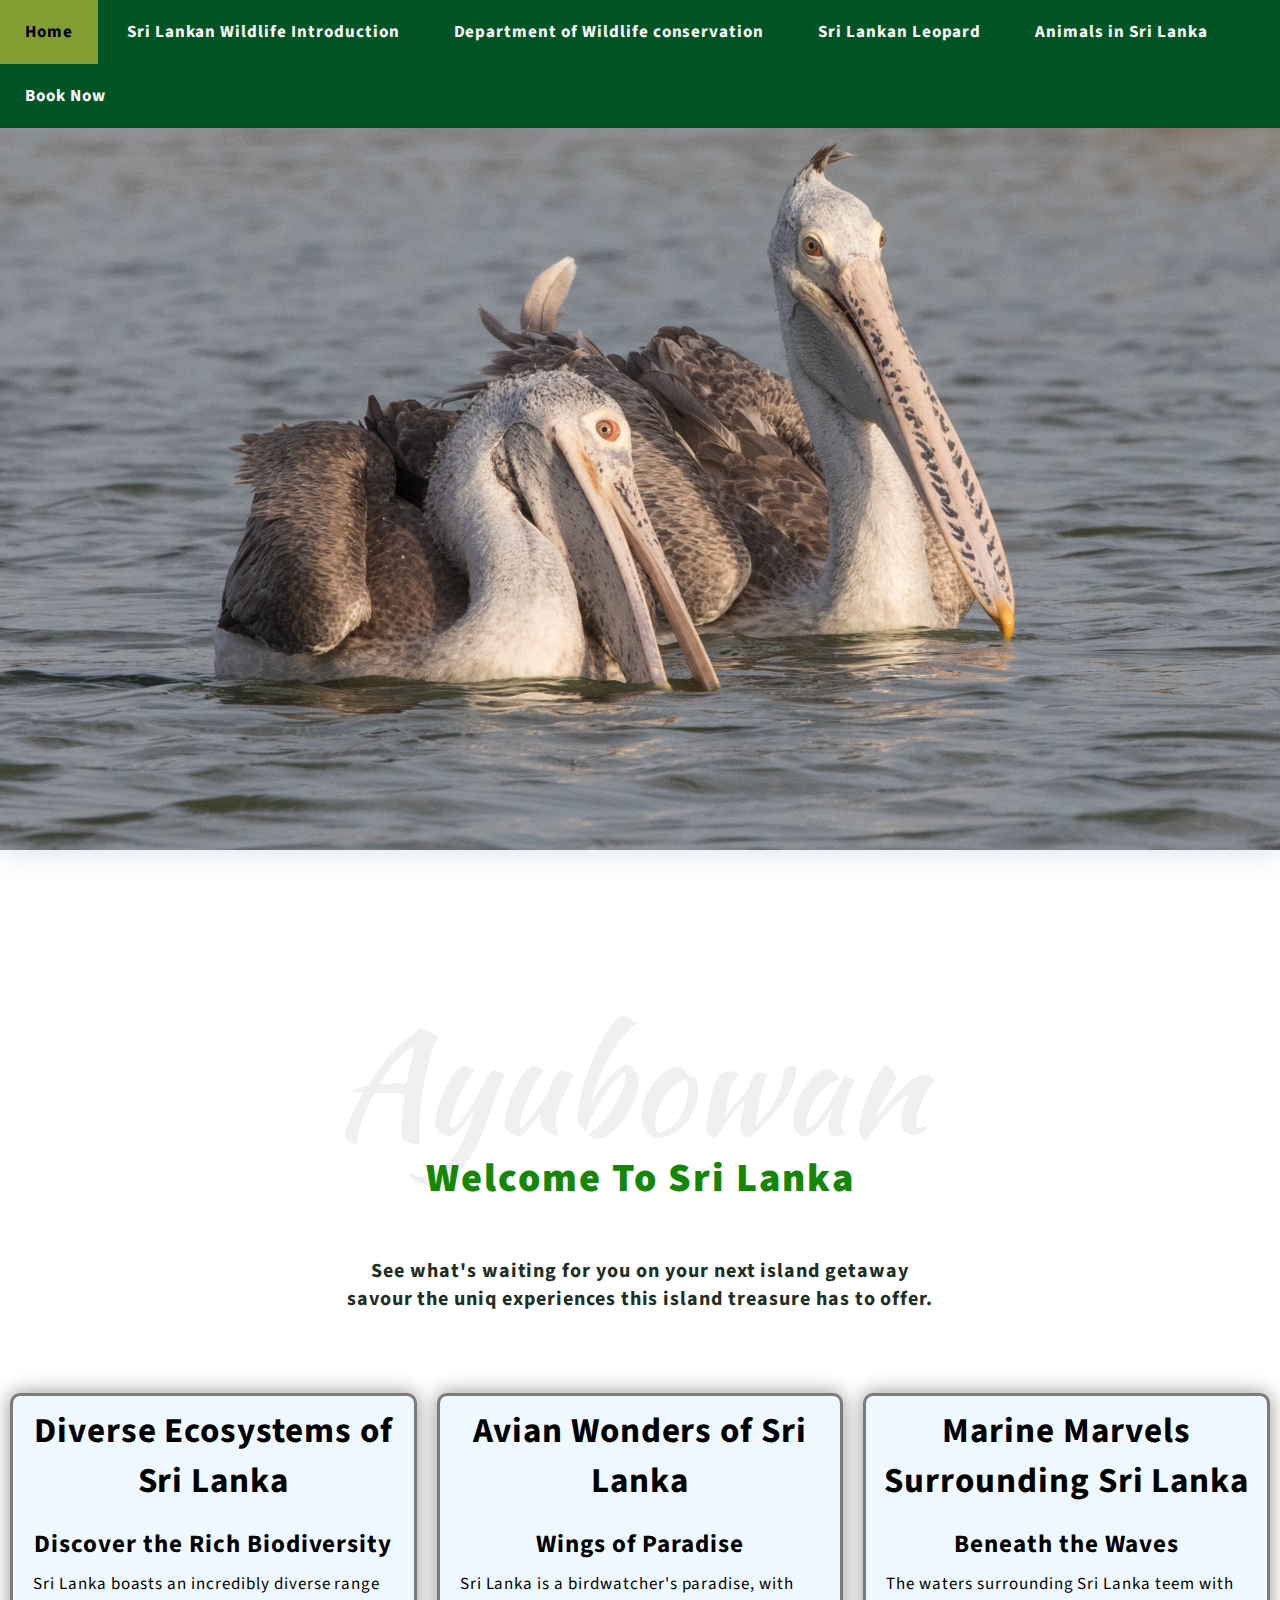
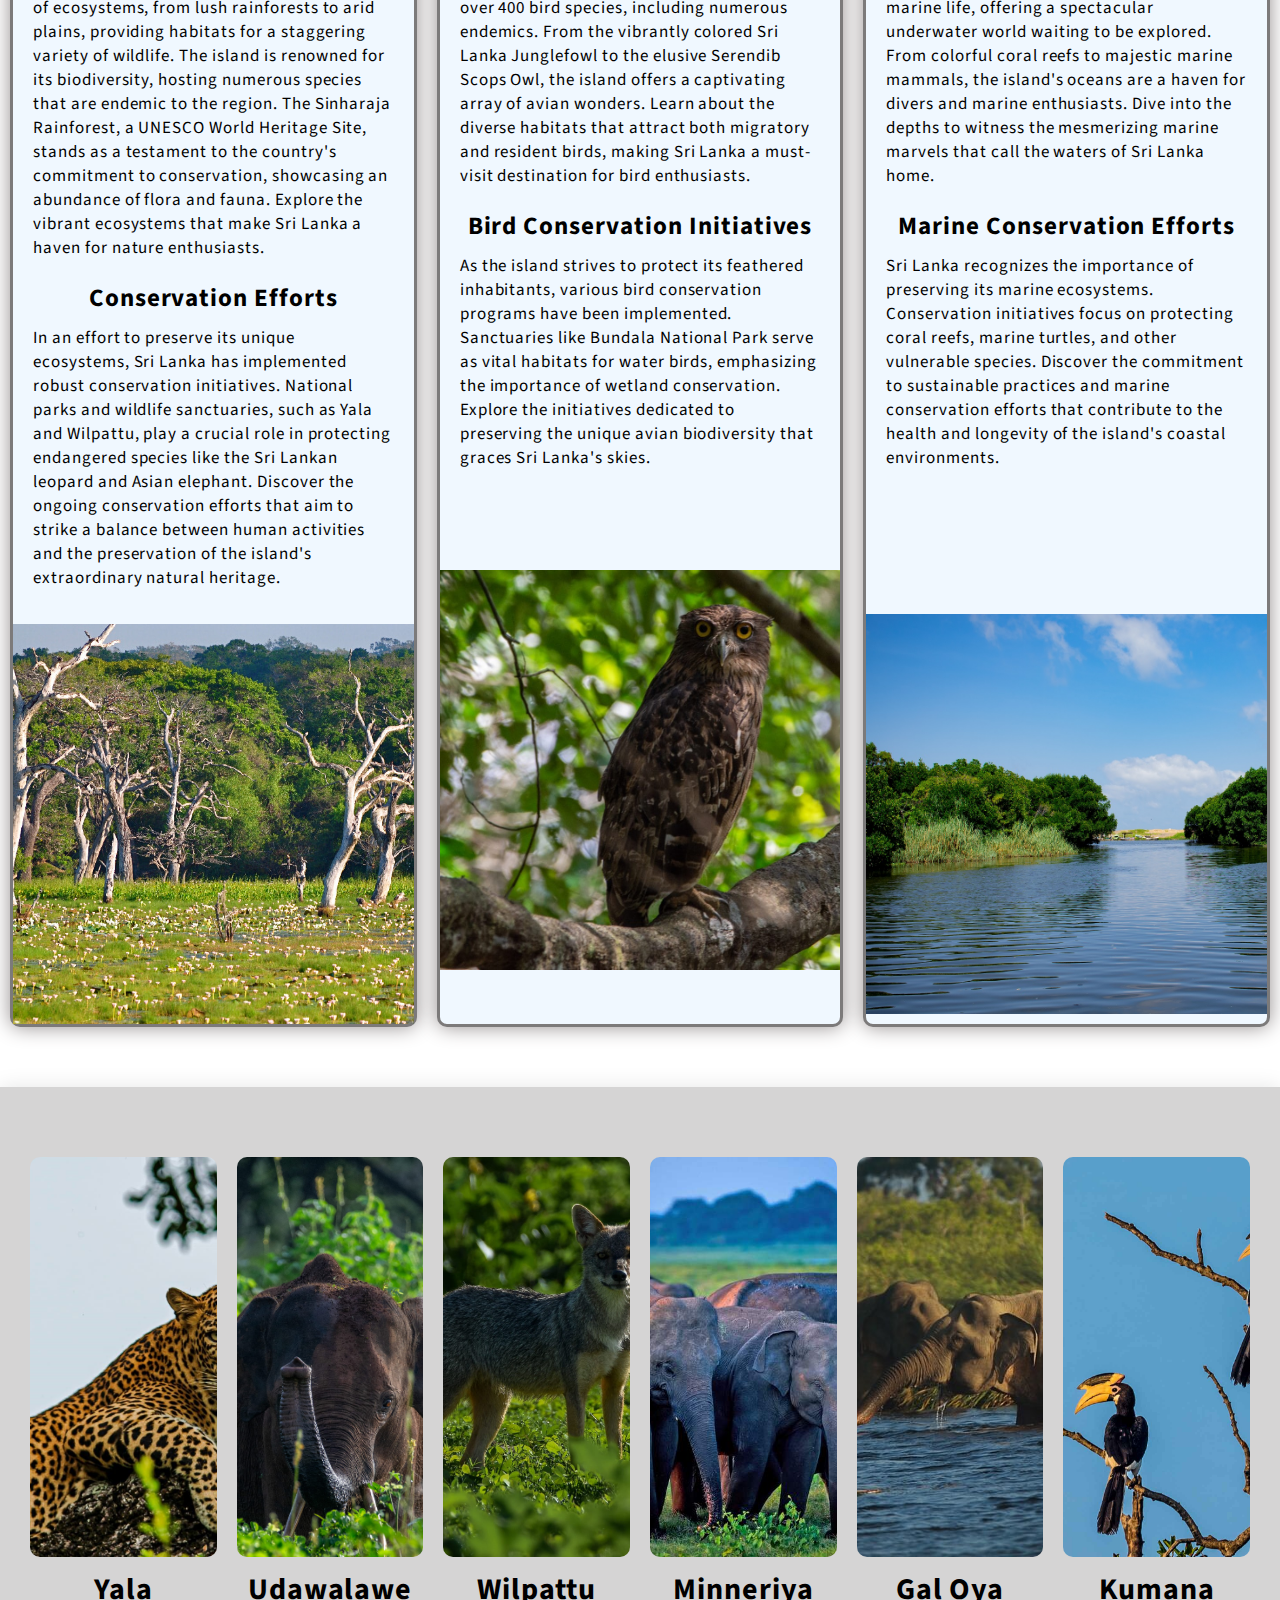
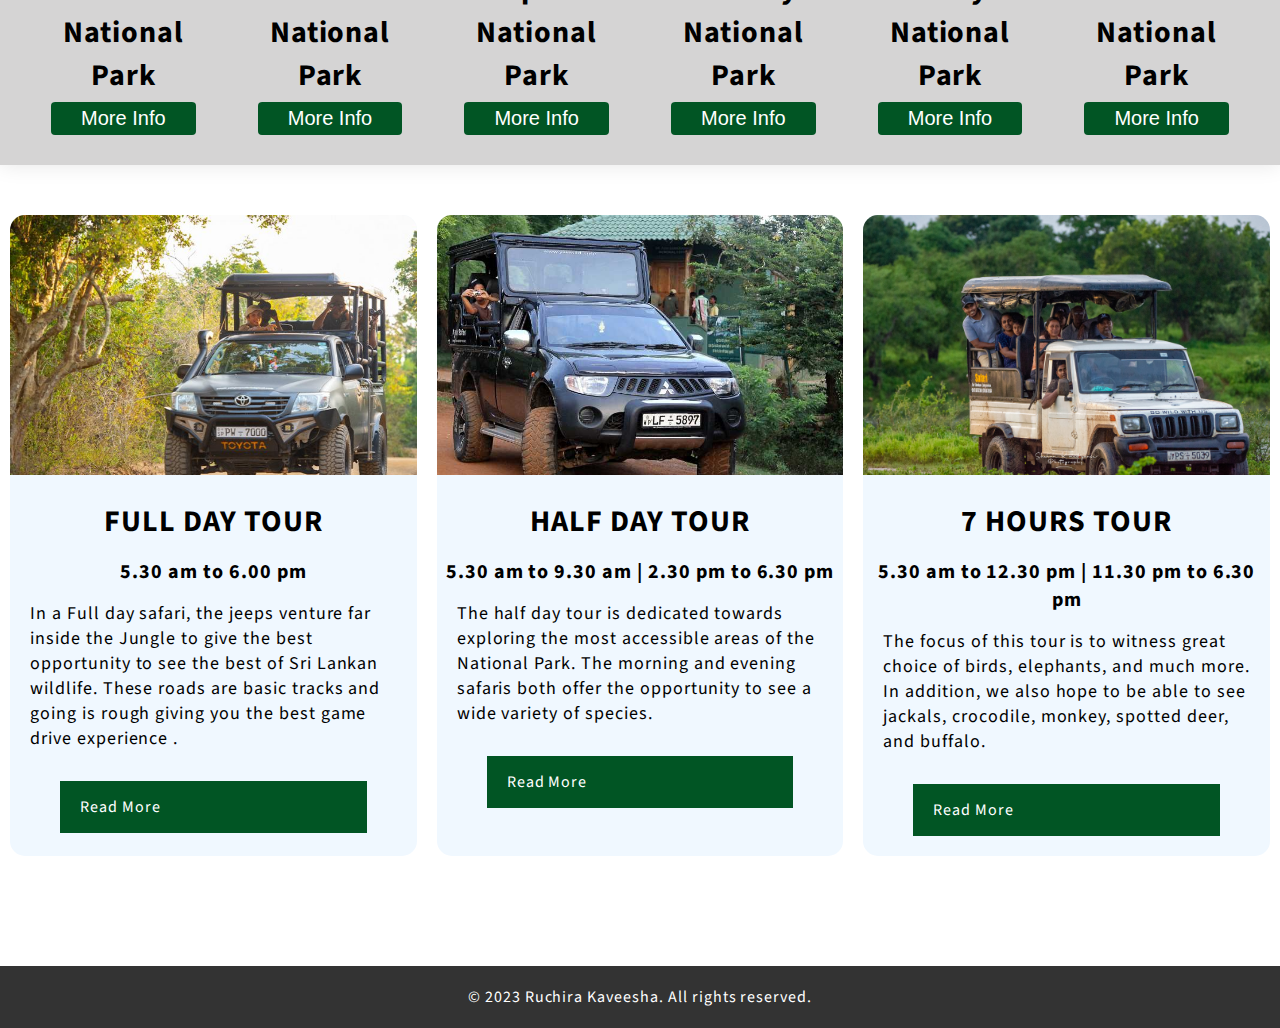
<file: index.html>
<!DOCTYPE html>
<html lang="en">
<head>
    <meta charset="UTF-8">
    <meta name="viewport" content="width=device-width, initial-scale=1.0">
    <title>Wildlife in Sri Lanka</title>
    <link rel="stylesheet" href="/css/main.css">
</head>

<body>
    <!--nav bar section-->
    <nav class="navbar">
        <ul>
            <li><a href="./index.html">Home</a></li>
            <li><a href="./wildlife.html">Sri Lankan Wildlife Introduction</a></li>
            <li><a href="./department.html">Department of Wildlife conservation</a></li>
            <li><a href="./leopard.html">Sri Lankan Leopard</a></li>
            <li>
                <a href="./animals.html">Animals in Sri Lanka</a>
                <ul class="dropdown">
                    <li><a href="./wilpattu.html">Wilpattu National Park</a></li>
                    <li><a href="./yala.html">Yala National Park</a></li>
                </ul>
            </li>
            <li><a href="./booking.html">Book Now</a></li>
        </ul>
    </nav>
    <!--end nav bar section-->

    <!--main animation img-->
    <div class="slider">
        <div class="slider-container"></div>
    </div> 
    
    <!--Ayubowan img-->
    <div class="row">
        <div class="Ayubowan-svg">
            <img src="/images/Ayubowan.svg" alt="Ayubowan">
        </div>
        <div class="heading-img">
            <h1 class="head">Welcome To Sri Lanka</h1>
            <p class="welcome_sub_heading">See what's waiting for you on your next island getaway <br>
            savour the uniq experiences this island treasure has to offer.</p>
        </div>
    </div>
    <div class="sub_container">
        <div class="sub_sec sub_sec1">
            <h2 class="sub_head">Diverse Ecosystems of Sri Lanka</h2>
            <h3 class="sec_head">Discover the Rich Biodiversity</h3>
            <p class="sec_detail">
                Sri Lanka boasts an incredibly diverse range of ecosystems, from lush rainforests to arid plains, providing habitats for a staggering variety of wildlife. 
                The island is renowned for its biodiversity, hosting numerous species that are endemic to the region. 
                The Sinharaja Rainforest, a UNESCO World Heritage Site, stands as a testament to the country's commitment to conservation, showcasing an abundance of flora and fauna. 
                Explore the vibrant ecosystems that make Sri Lanka a haven for nature enthusiasts.
            </p>
            <h2 class="sec_head">Conservation Efforts</h2>
            <p class="sec_detail">
                In an effort to preserve its unique ecosystems, Sri Lanka has implemented robust conservation initiatives. 
                National parks and wildlife sanctuaries, such as Yala and Wilpattu, play a crucial role in protecting endangered species like the Sri Lankan leopard and Asian elephant. 
                Discover the ongoing conservation efforts that aim to strike a balance between human activities and the preservation of the island's extraordinary natural heritage.
            </p>
            <div class="sec_img img1"></div>
        </div>
        <div class="sub_sec sub_sec2">
            <h2 class="sub_head"> Avian Wonders of Sri Lanka</h2>
            <h3 class="sec_head">Wings of Paradise</h3>
            <p class="sec_detail">
                Sri Lanka is a birdwatcher's paradise, with over 400 bird species, including numerous endemics. 
                From the vibrantly colored Sri Lanka Junglefowl to the elusive Serendib Scops Owl, the island offers a captivating array of avian wonders. 
                Learn about the diverse habitats that attract both migratory and resident birds, making Sri Lanka a must-visit destination for bird enthusiasts.
            </p>
            <h3 class="sec_head">Bird Conservation Initiatives</h3>
            <p class="sec_detail">
                As the island strives to protect its feathered inhabitants, various bird conservation programs have been implemented. 
                Sanctuaries like Bundala National Park serve as vital habitats for water birds, emphasizing the importance of wetland conservation. 
                Explore the initiatives dedicated to preserving the unique avian biodiversity that graces Sri Lanka's skies.
            </p>
            <div class="sec_img img2"></div>
        </div>
        <div class="sub_sec sub_sec3">
            <h2 class="sub_head">Marine Marvels Surrounding Sri Lanka</h2>
            <h3 class="sec_head"> Beneath the Waves</h3>
            <p class="sec_detail">
                The waters surrounding Sri Lanka teem with marine life, offering a spectacular underwater world waiting to be explored. 
                From colorful coral reefs to majestic marine mammals, the island's oceans are a haven for divers and marine enthusiasts. 
                Dive into the depths to witness the mesmerizing marine marvels that call the waters of Sri Lanka home.
            </p>
            <h3 class="sec_head">Marine Conservation Efforts</h3>
            <p class="sec_detail">
                Sri Lanka recognizes the importance of preserving its marine ecosystems. 
                Conservation initiatives focus on protecting coral reefs, marine turtles, and other vulnerable species. 
                Discover the commitment to sustainable practices and marine conservation efforts that contribute to the health and longevity of the island's coastal environments.
            </p>
            <div class="sec_img img3"></div>
        </div>
    </div>

  <section class="parks">
    <div class="park">
        <img src="/images/yala_park_theme.jpg" alt="kotiya">
        <h4>Yala National <br> Park </h4>
        <button onclick="location.href='./yala.html' ">More Info</button>
    </div>
    <div class="park">
        <img src="/images/udawalawe_park_theme.jpg" alt="aliya">
        <h4>Udawalawe National Park</h4>
        <button onclick="location.href='./index.html' ">More Info</button>
    </div>
    <div class="park">
        <img src="/images/8.jpg" alt="aliya">
        <h4>Wilpattu National Park</h4>
        <button onclick="location.href='./wilpattu.html' ">More Info</button>
    </div>
    <div class="park">
        <img src="/images/minneriya_theme.jpg" alt="aliya">
        <h4>Minneriya National Park</h4>
        <button onclick="location.href='./index.html' ">More Info</button>
    </div> 
    <div class="park">
        <img src="/images/Gal_oya.jpg" alt="kotiya">
        <h4>Gal Oya National Park </h4>
        <button onclick="location.href='./yala.html' ">More Info</button>
    </div>
    <div class="park">
        <img src="/images/kumana-national-park.jpg" alt="kotiya">
        <h4>Kumana National Park </h4>
        <button onclick="location.href='./yala.html' ">More Info</button>
    </div>
        
  </section>
  <section class="wildlife_container">
    <div class="card">
        <div class="card-img jeep1"></div>
        <h3>FULL DAY TOUR</h3>
        <h5>5.30 am to 6.00 pm
        </h5>
        
        <p>In a Full day safari, the jeeps venture far inside the Jungle to give the best opportunity to see the best of Sri Lankan wildlife. These roads are basic tracks and going is rough giving you the best game drive experience .</p>
        <a href="https://www.yalawild.com/safari-packages/lunugamwehara-safari/">Read More</a>
    </div>
    <div class="card">
        <div class="card-img jeep2"></div>
        <h3>HALF DAY TOUR</h3>
        <h5>5.30 am to 9.30 am | 2.30 pm to 6.30 pm</h5>
        
        <p>The half day tour is dedicated towards exploring the most accessible areas of the National Park. The morning and evening safaris both offer the opportunity to see a wide variety of species.</p>
        <a href="https://www.yalawild.com/safari-packages/lunugamwehara-safari/">Read More</a>
    </div>
    <div class="card">
        <div class="card-img jeep3"></div>
        <h3>7 HOURS TOUR</h3>
        <h5>5.30 am to 12.30 pm | 11.30 pm to 6.30 pm</h5>
        <p>The focus of this tour is to witness great choice of birds, elephants, and much more. In addition, we also hope to be able to see jackals, crocodile, monkey, spotted deer, and buffalo.</p>
        <a href="https://www.yalawild.com/safari-packages/lunugamwehara-safari/">Read More</a>
    </div>
</section>

  <footer>
   <p>&copy; 2023 Ruchira Kaveesha. All rights reserved.</p>
  </footer>
</body>


</html>
</file>
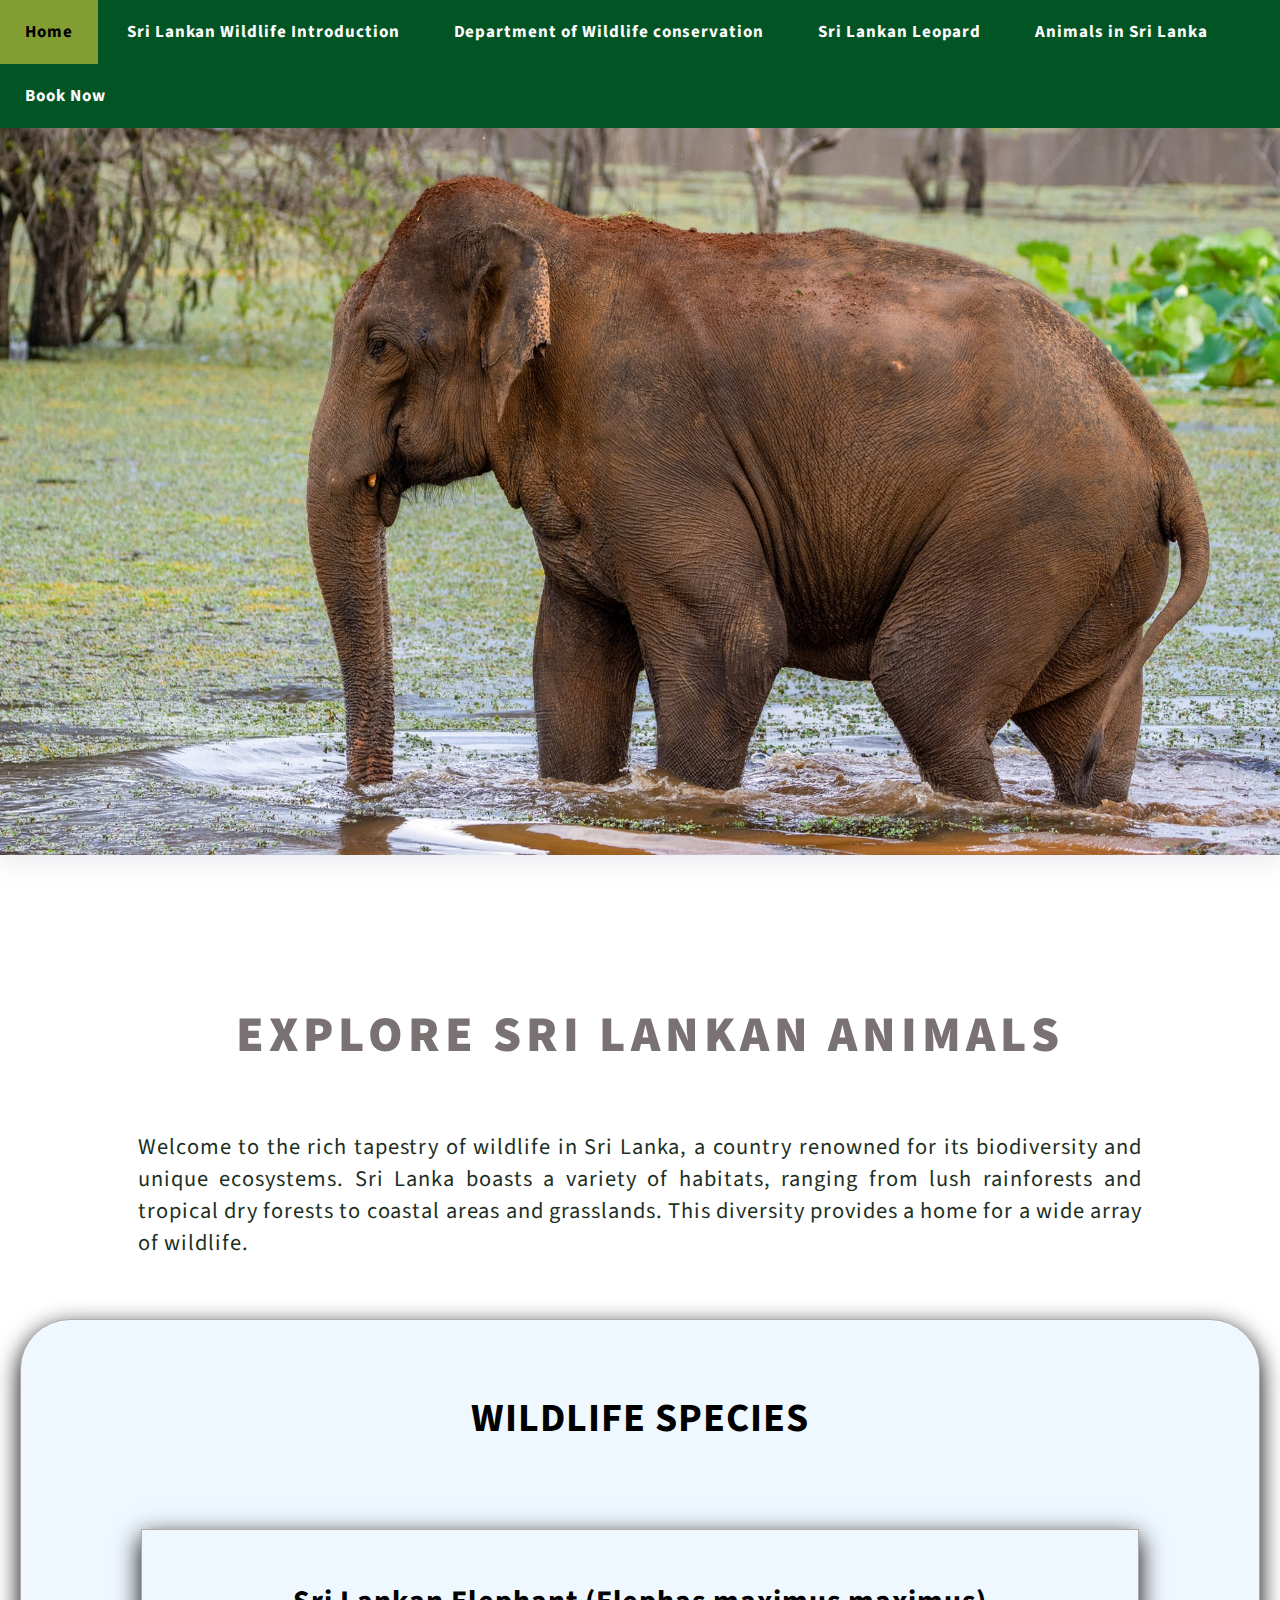
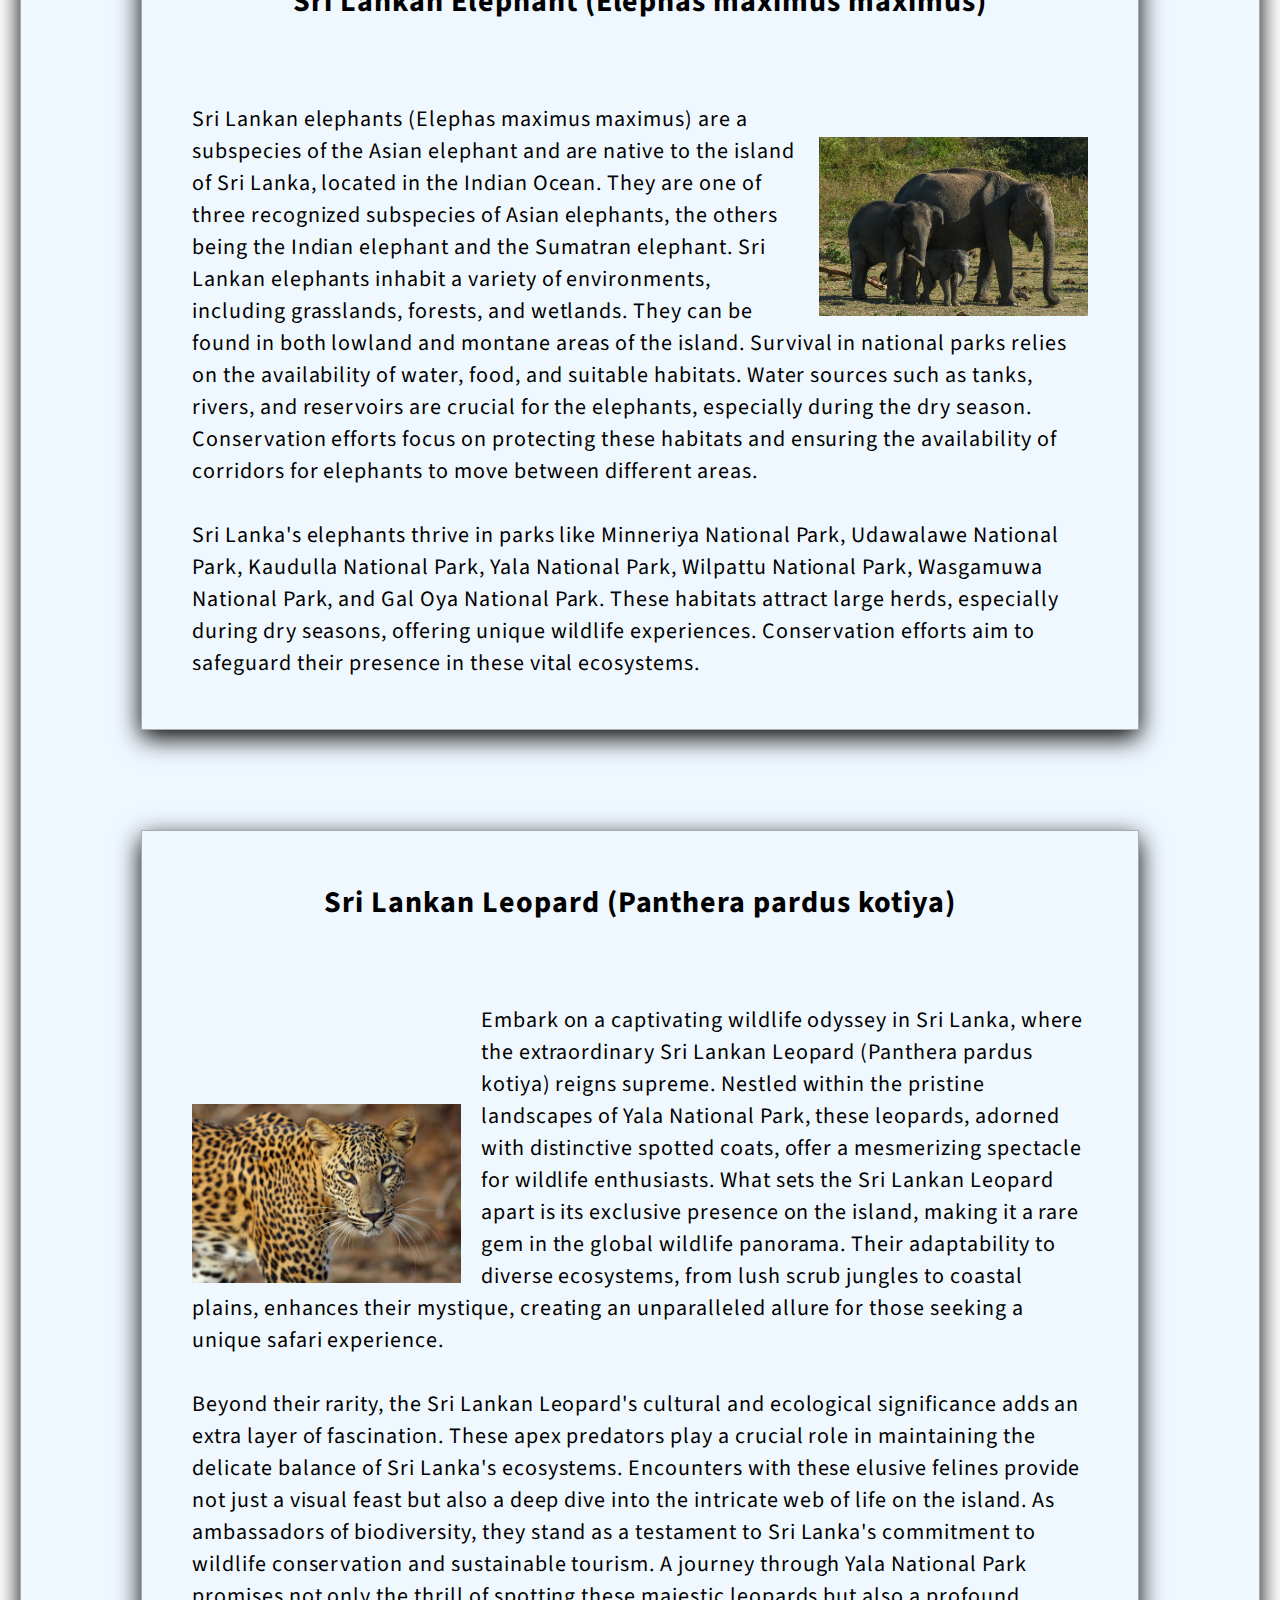
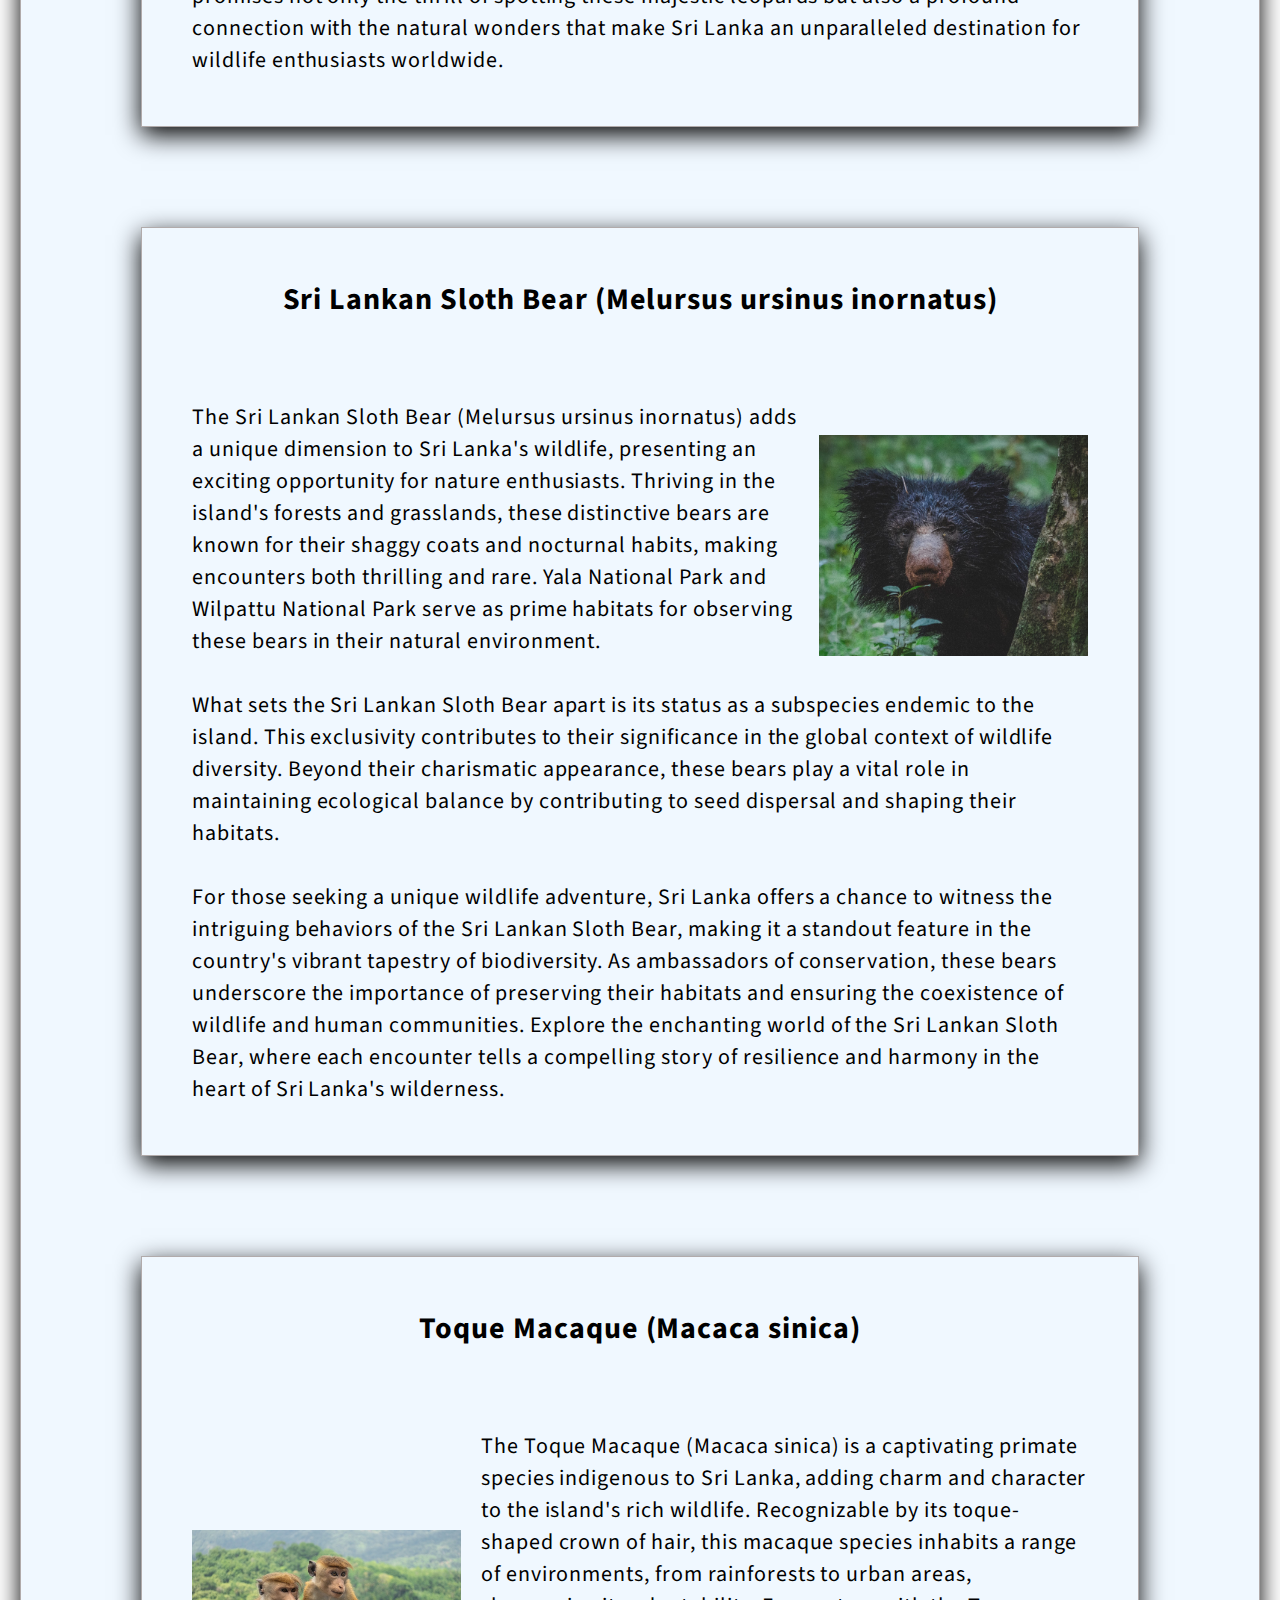
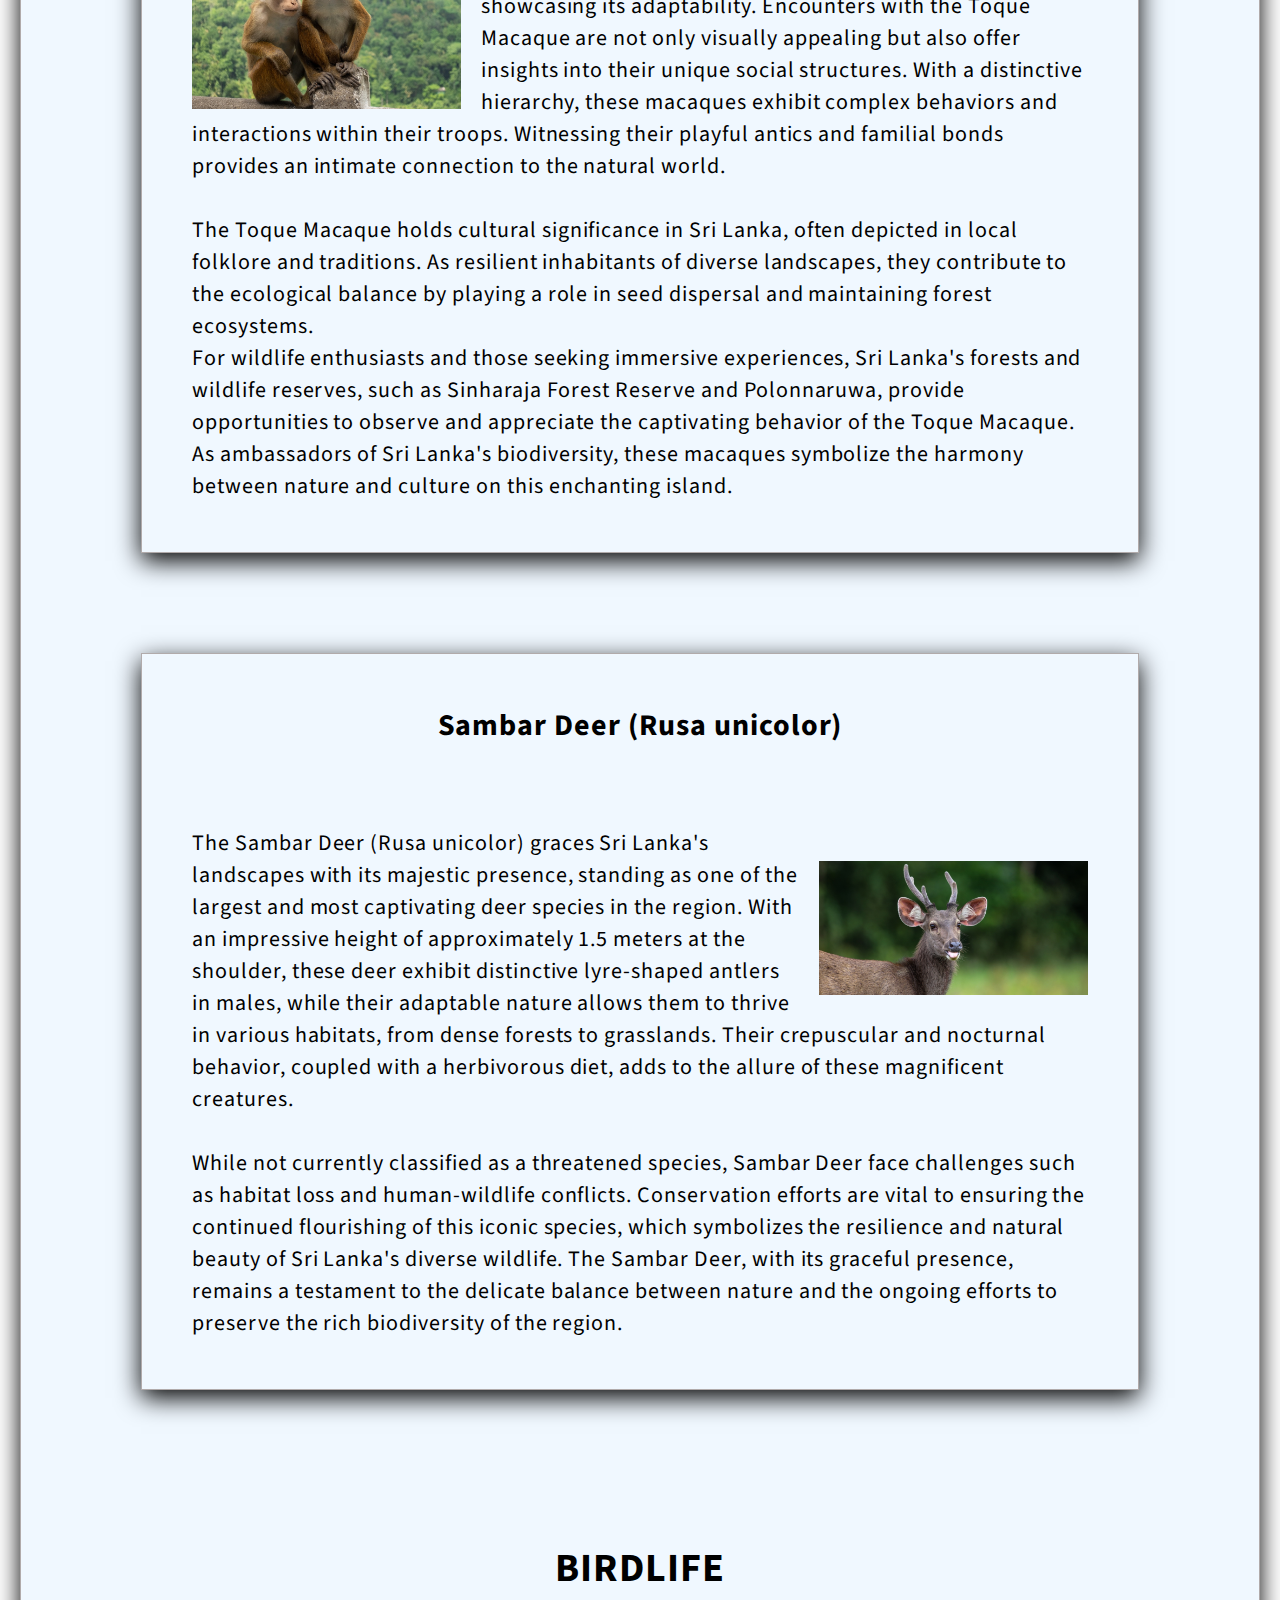
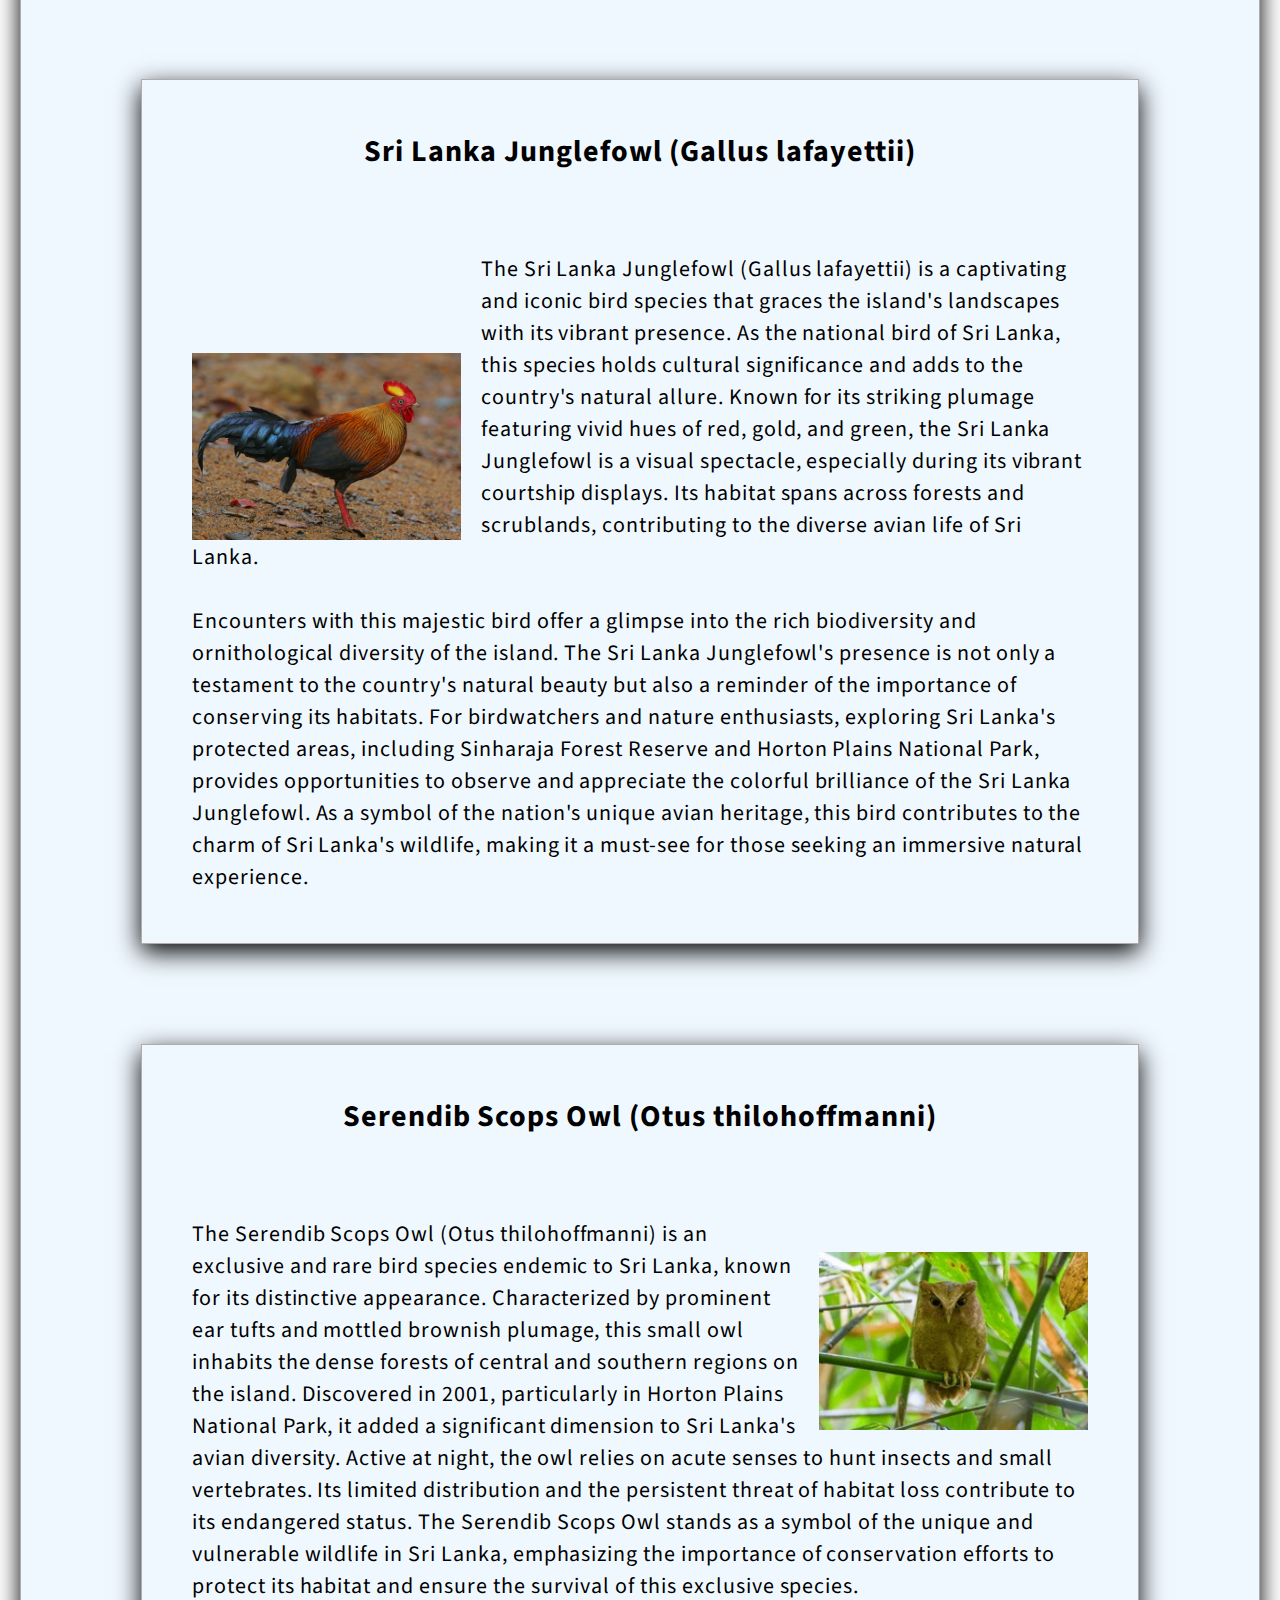
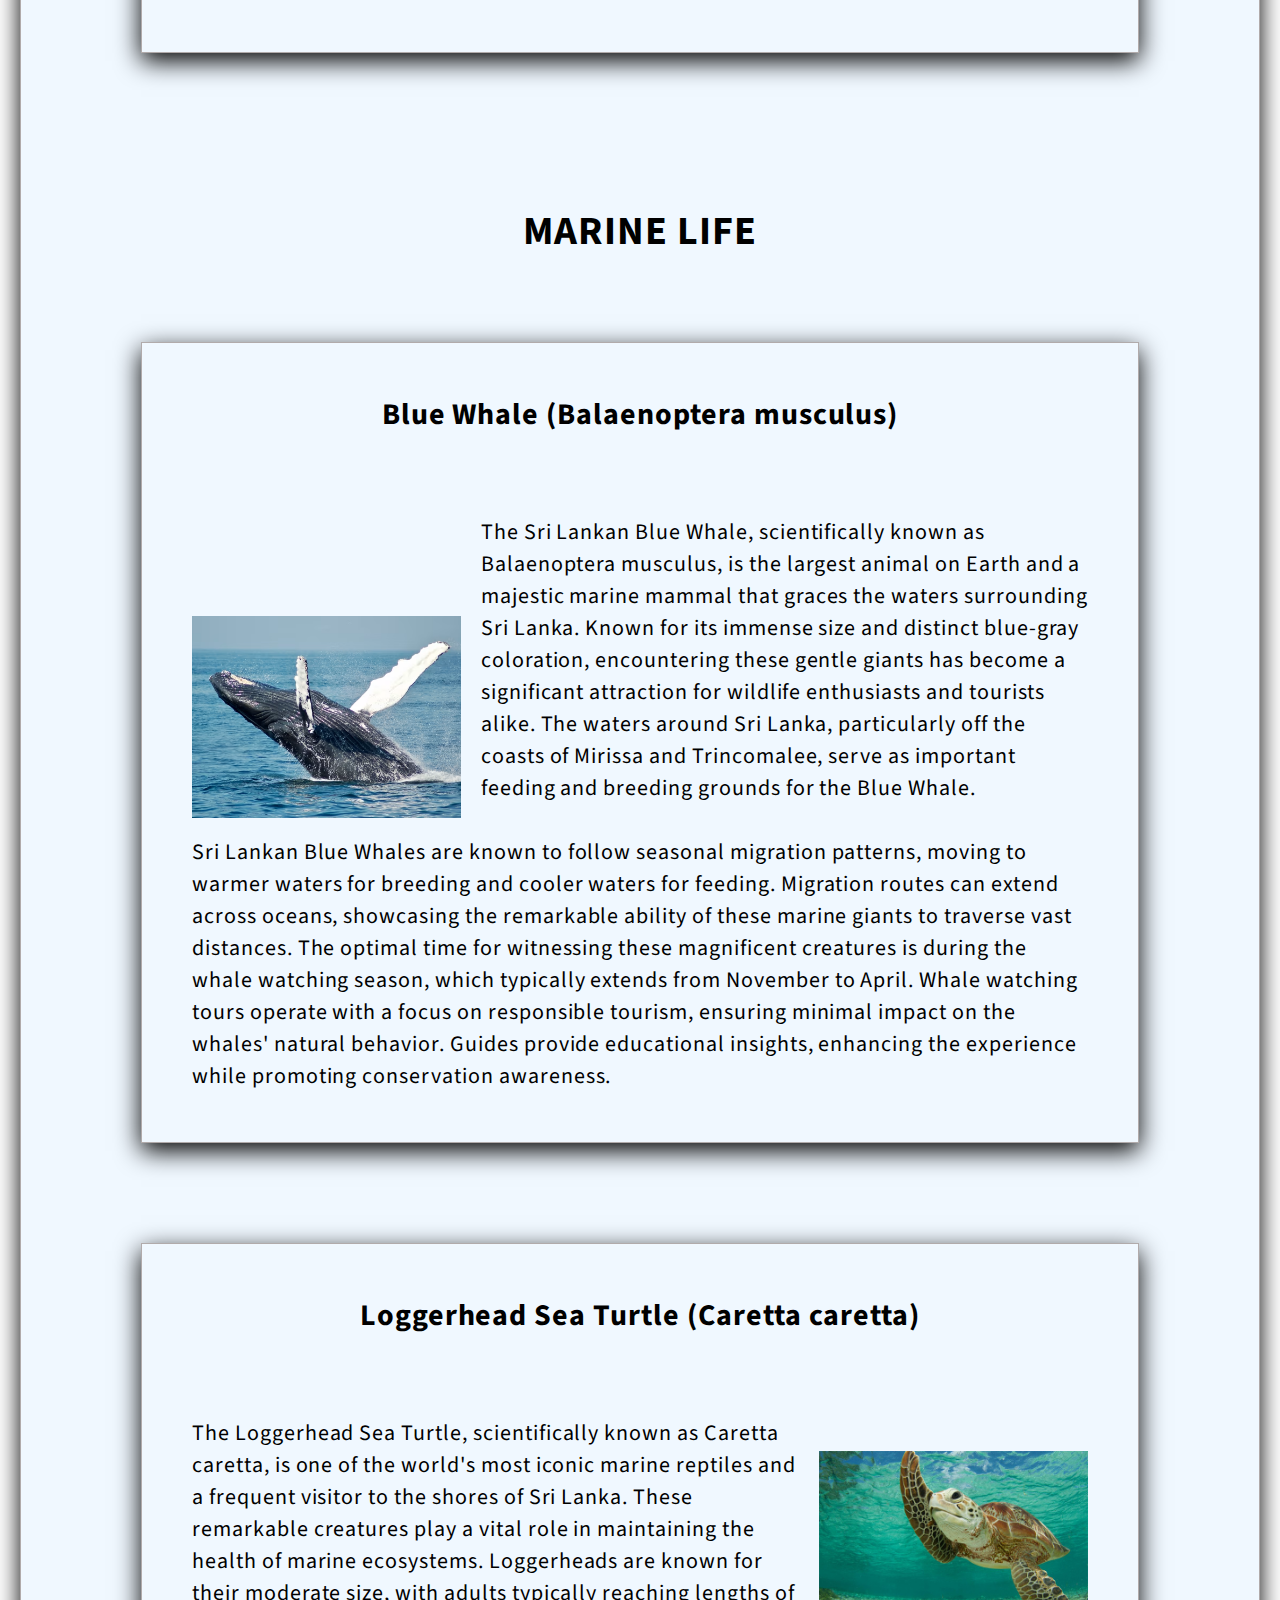
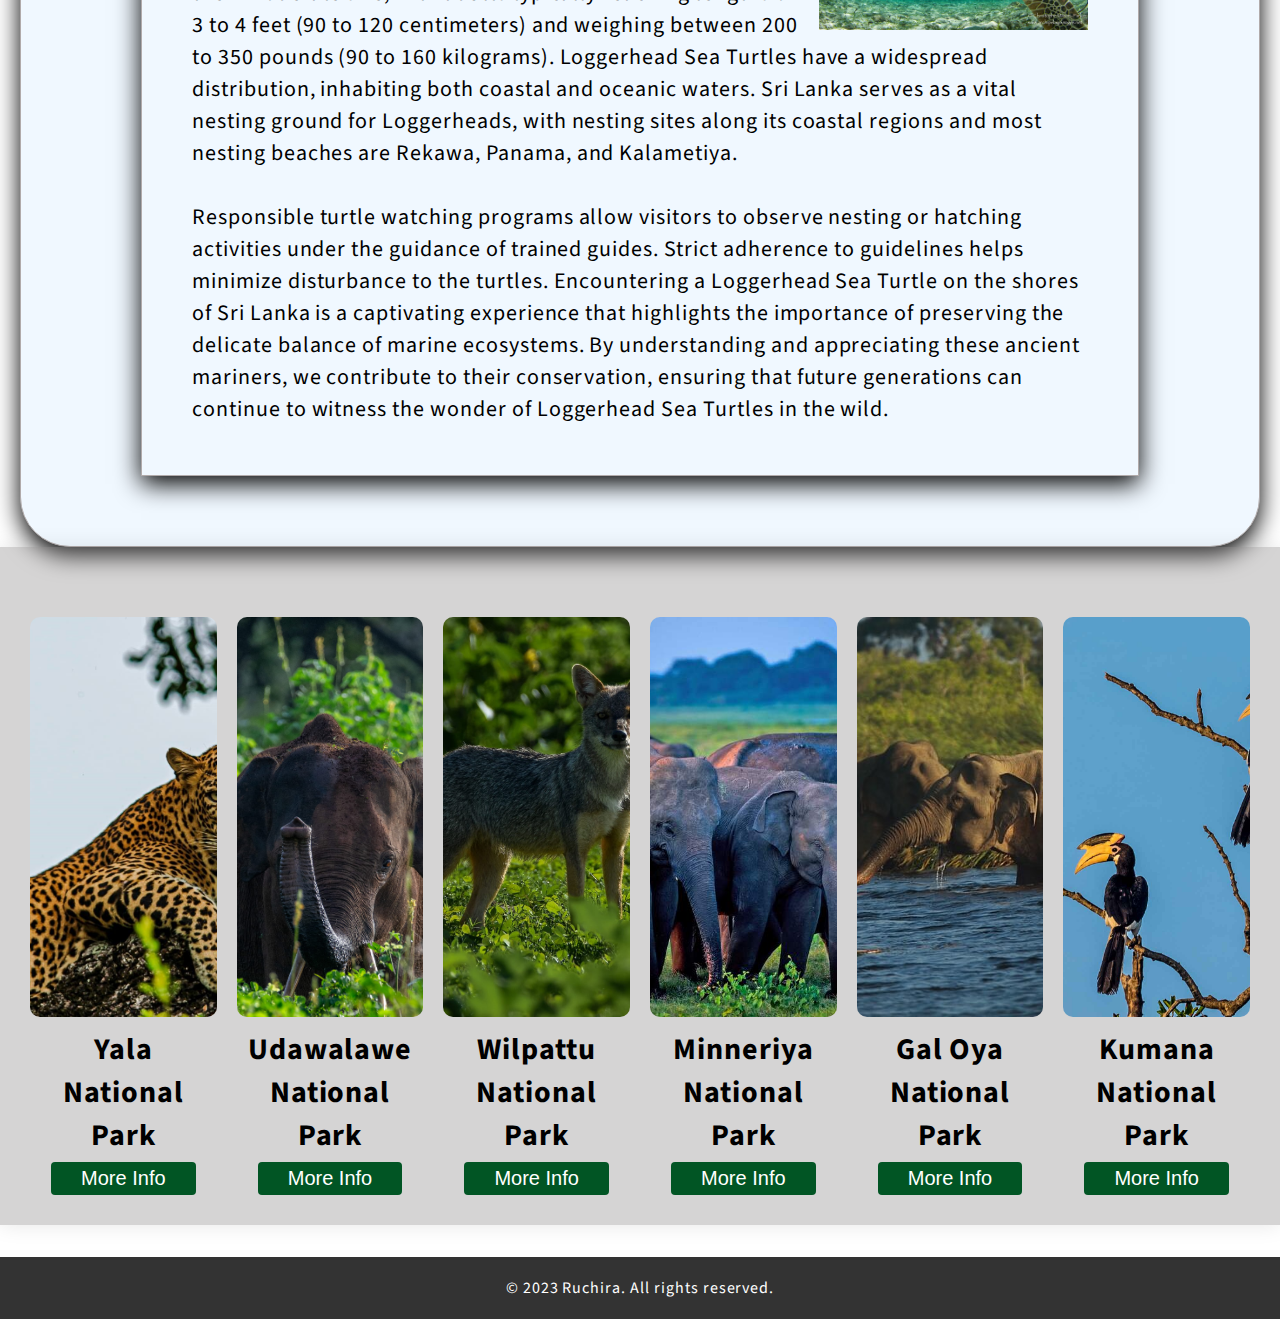
<file: animals.html>
<!DOCTYPE html>
<html lang="en">
<head>
    <meta charset="UTF-8">
    <meta name="viewport" content="width=device-width, initial-scale=1.0">
    <title>Animals in Sri Lanka</title>
    <link rel="stylesheet" href="/css/main.css">
    <link rel="stylesheet" href="/css/animal.css">
</head>
<body>
    <ul>
        <li><a href="./index.html">Home</a></li>
        <li><a href="./wildlife.html">Sri Lankan Wildlife Introduction</a></li>
        <li><a href="./department.html">Department of Wildlife conservation</a></li>
        <li><a href="./leopard.html">Sri Lankan Leopard</a></li>
        <li>
            <a href="./animals.html">Animals in Sri Lanka</a>
            <ul class="dropdown">
                <li><a href="./wilpattu.html">Wilpattu National Park</a></li>
                <li><a href="./yala.html">Yala National Park</a></li>
            </ul>
        </li>
        <li><a href="./booking.html">Book Now</a></li>
      </ul>
    <!--animals animation img-->
    <div class="img">
        <div class="slider">
            <div class="slider-img">
            </div>
        </div>
    </div>
    <section class="animal_intro">
        <h1 class="main_heading">
            EXPLORE SRI LANKAN ANIMALS
        </h1>
        <p class="about1">
            Welcome to the rich tapestry of wildlife in Sri Lanka, a country renowned for its biodiversity and unique ecosystems.
            Sri Lanka boasts a variety of habitats, ranging from lush rainforests and tropical dry forests to coastal areas and grasslands. This diversity provides a home for a wide array of wildlife.
        </p>
    </section>
    <main class="grid-container">
        <section class="sec_heading">
            <h2 class="section_heading">WILDLIFE SPECIES</h2>
        </section>
        <div class="grid-item">
            <h3 class="title"> Sri Lankan Elephant (Elephas maximus maximus)</h3>
            <p class="detail">
                <img class="img1" src="/images/elepphant1.jpg">
                Sri Lankan elephants (Elephas maximus maximus) are a subspecies of the Asian elephant and are native to the island of Sri Lanka, located in the Indian Ocean. 
                They are one of three recognized subspecies of Asian elephants, the others being the Indian elephant and the Sumatran elephant.
                Sri Lankan elephants inhabit a variety of environments, including grasslands, forests, and wetlands. They can be found in both lowland and montane areas of the island.
                Survival in national parks relies on the availability of water, food, and suitable habitats. 
                Water sources such as tanks, rivers, and reservoirs are crucial for the elephants, especially during the dry season. 
                Conservation efforts focus on protecting these habitats and ensuring the availability of corridors for elephants to move between different areas.
                <br><br>
                Sri Lanka's elephants thrive in parks like Minneriya National Park, Udawalawe National Park, Kaudulla National Park, Yala National Park, Wilpattu National Park, Wasgamuwa National Park, and Gal Oya National Park. 
                These habitats attract large herds, especially during dry seasons, offering unique wildlife experiences. 
                Conservation efforts aim to safeguard their presence in these vital ecosystems.
            </p>
        </div>
        <div class="grid-item">
            <h3 class="title"> Sri Lankan Leopard (Panthera pardus kotiya)</h3>
            <p class="detail">
                <img class="img2" src="/images/flora_fauna.jpg">
                Embark on a captivating wildlife odyssey in Sri Lanka, where the extraordinary Sri Lankan Leopard (Panthera pardus kotiya) reigns supreme. 
                Nestled within the pristine landscapes of Yala National Park, these leopards, adorned with distinctive spotted coats, offer a mesmerizing spectacle for wildlife enthusiasts. 
                What sets the Sri Lankan Leopard apart is its exclusive presence on the island, making it a rare gem in the global wildlife panorama. 
                Their adaptability to diverse ecosystems, from lush scrub jungles to coastal plains, enhances their mystique, creating an unparalleled allure for those seeking a unique safari experience.
                <br><br>
                Beyond their rarity, the Sri Lankan Leopard's cultural and ecological significance adds an extra layer of fascination. 
                These apex predators play a crucial role in maintaining the delicate balance of Sri Lanka's ecosystems. Encounters with these elusive felines provide not just a visual feast but also a deep dive into the intricate web of life on the island. 
                As ambassadors of biodiversity, they stand as a testament to Sri Lanka's commitment to wildlife conservation and sustainable tourism. 
                A journey through Yala National Park promises not only the thrill of spotting these majestic leopards but also a profound connection with the natural wonders that make Sri Lanka an unparalleled destination for wildlife enthusiasts worldwide.
            </p>
        </div>
        <div class="grid-item">
            <h3 class="title">Sri Lankan Sloth Bear (Melursus ursinus inornatus)</h3>
            <p class="detail">
                <img class="img1" src="/images/bear.jpg">
                The Sri Lankan Sloth Bear (Melursus ursinus inornatus) adds a unique dimension to Sri Lanka's wildlife, presenting an exciting opportunity for nature enthusiasts. Thriving in the island's forests and grasslands, these distinctive bears are known for their shaggy coats and nocturnal habits, making encounters both thrilling and rare. 
                Yala National Park and Wilpattu National Park serve as prime habitats for observing these bears in their natural environment.
                <br><br>
                What sets the Sri Lankan Sloth Bear apart is its status as a subspecies endemic to the island. 
                This exclusivity contributes to their significance in the global context of wildlife diversity. 
                Beyond their charismatic appearance, these bears play a vital role in maintaining ecological balance by contributing to seed dispersal and shaping their habitats.
                <br><br>
                For those seeking a unique wildlife adventure, Sri Lanka offers a chance to witness the intriguing behaviors of the Sri Lankan Sloth Bear, making it a standout feature in the country's vibrant tapestry of biodiversity. 
                As ambassadors of conservation, these bears underscore the importance of preserving their habitats and ensuring the coexistence of wildlife and human communities. 
                Explore the enchanting world of the Sri Lankan Sloth Bear, where each encounter tells a compelling story of resilience and harmony in the heart of Sri Lanka's wilderness.
            </p>
        </div>
        <div class="grid-item">
            <h3 class="title">Toque Macaque (Macaca sinica)</h3>
            <p class="detail">
                <img class="img2" src="/images/TOQUE-MACAQUEE.jpg">
                The Toque Macaque (Macaca sinica) is a captivating primate species indigenous to Sri Lanka, adding charm and character to the island's rich wildlife. 
                Recognizable by its toque-shaped crown of hair, this macaque species inhabits a range of environments, from rainforests to urban areas, showcasing its adaptability.
                
                Encounters with the Toque Macaque are not only visually appealing but also offer insights into their unique social structures. 
                With a distinctive hierarchy, these macaques exhibit complex behaviors and interactions within their troops. 
                Witnessing their playful antics and familial bonds provides an intimate connection to the natural world.
                <br><br>
                The Toque Macaque holds cultural significance in Sri Lanka, often depicted in local folklore and traditions. 
                As resilient inhabitants of diverse landscapes, they contribute to the ecological balance by playing a role in seed dispersal and maintaining forest ecosystems.
                <br>
                For wildlife enthusiasts and those seeking immersive experiences, Sri Lanka's forests and wildlife reserves, such as Sinharaja Forest Reserve and Polonnaruwa, provide opportunities to observe and appreciate the captivating behavior of the Toque Macaque. 
                As ambassadors of Sri Lanka's biodiversity, these macaques symbolize the harmony between nature and culture on this enchanting island.
            </p>
        </div>
        <div class="grid-item">
            <h3 class="title"> Sambar Deer (Rusa unicolor)</h3>
            <p class="detail">
                <img class="img1" src="/images/sambar-deer-.jpg" >
                The Sambar Deer (Rusa unicolor) graces Sri Lanka's landscapes with its majestic presence, standing as one of the largest and most captivating deer species in the region. 
                With an impressive height of approximately 1.5 meters at the shoulder, these deer exhibit distinctive lyre-shaped antlers in males, while their adaptable nature allows them to thrive in various habitats, from dense forests to grasslands. 
                Their crepuscular and nocturnal behavior, coupled with a herbivorous diet, adds to the allure of these magnificent creatures.
                <br><br>
                While not currently classified as a threatened species, Sambar Deer face challenges such as habitat loss and human-wildlife conflicts. 
                Conservation efforts are vital to ensuring the continued flourishing of this iconic species, which symbolizes the resilience and natural beauty of Sri Lanka's diverse wildlife. 
                The Sambar Deer, with its graceful presence, remains a testament to the delicate balance between nature and the ongoing efforts to preserve the rich biodiversity of the region.
            </p>
        </div>
        <section class="sec_heading">
            <h2 class="section_heading">BIRDLIFE </h2>
        </section>
        <div class="grid-item">
            <h3 class="title">Sri Lanka Junglefowl (Gallus lafayettii) </h3>
            <p class="detail">
                <img class="img2" src="/images/Sri Lanka Junglefowl (Gallus lafayettii).jpg">
                The Sri Lanka Junglefowl (Gallus lafayettii) is a captivating and iconic bird species that graces the island's landscapes with its vibrant presence. 
                As the national bird of Sri Lanka, this species holds cultural significance and adds to the country's natural allure.

                Known for its striking plumage featuring vivid hues of red, gold, and green, the Sri Lanka Junglefowl is a visual spectacle, especially during its vibrant courtship displays. 
                Its habitat spans across forests and scrublands, contributing to the diverse avian life of Sri Lanka.
                <br><br>
                Encounters with this majestic bird offer a glimpse into the rich biodiversity and ornithological diversity of the island. 
                The Sri Lanka Junglefowl's presence is not only a testament to the country's natural beauty but also a reminder of the importance of conserving its habitats.

                For birdwatchers and nature enthusiasts, exploring Sri Lanka's protected areas, including Sinharaja Forest Reserve and Horton Plains National Park, provides opportunities to observe and appreciate the colorful brilliance of the Sri Lanka Junglefowl. 
                As a symbol of the nation's unique avian heritage, this bird contributes to the charm of Sri Lanka's wildlife, making it a must-see for those seeking an immersive natural experience.
            </p>
        </div>
        <div class="grid-item">
            <h3 class="title">Serendib Scops Owl (Otus thilohoffmanni)</h3>
            <p class="detail">
                <img class="img1" src="/images/serendib owl.jpg">
                The Serendib Scops Owl (Otus thilohoffmanni) is an exclusive and rare bird species endemic to Sri Lanka, known for its distinctive appearance. 
                Characterized by prominent ear tufts and mottled brownish plumage, this small owl inhabits the dense forests of central and southern regions on the island. 
                Discovered in 2001, particularly in Horton Plains National Park, it added a significant dimension to Sri Lanka's avian diversity. Active at night, the owl relies on acute senses to hunt insects and small vertebrates. 
                Its limited distribution and the persistent threat of habitat loss contribute to its endangered status. 
                The Serendib Scops Owl stands as a symbol of the unique and vulnerable wildlife in Sri Lanka, emphasizing the importance of conservation efforts to protect its habitat and ensure the survival of this exclusive species.
            </p>
        </div>
        <section class="sec_heading">
            <h2 class="section_heading">MARINE LIFE</h2>
        </section>
        <div class="grid-item">
            <h3 class="title">Blue Whale (Balaenoptera musculus)</h3>
            <p class="detail">
                <img class="img2" src="/images/blue whale 1.jpg">
                The Sri Lankan Blue Whale, scientifically known as Balaenoptera musculus, is the largest animal on Earth and a majestic marine mammal that graces the waters surrounding Sri Lanka. 
                Known for its immense size and distinct blue-gray coloration, encountering these gentle giants has become a significant attraction for wildlife enthusiasts and tourists alike.
                The waters around Sri Lanka, particularly off the coasts of Mirissa and Trincomalee, serve as important feeding and breeding grounds for the Blue Whale.
                <br><br>
                Sri Lankan Blue Whales are known to follow seasonal migration patterns, moving to warmer waters for breeding and cooler waters for feeding.
                Migration routes can extend across oceans, showcasing the remarkable ability of these marine giants to traverse vast distances.
                The optimal time for witnessing these magnificent creatures is during the whale watching season, which typically extends from November to April.
                Whale watching tours operate with a focus on responsible tourism, ensuring minimal impact on the whales' natural behavior.
                Guides provide educational insights, enhancing the experience while promoting conservation awareness.
            </p>
        </div>
        <div class="grid-item">
            <h3 class="title">Loggerhead Sea Turtle (Caretta caretta)</h3>
            <p class="detail">
                <img class="img1" src="/images/Turtle01.jpg" >
                The Loggerhead Sea Turtle, scientifically known as Caretta caretta, is one of the world's most iconic marine reptiles and a frequent visitor to the shores of Sri Lanka. 
                These remarkable creatures play a vital role in maintaining the health of marine ecosystems. 
                Loggerheads are known for their moderate size, with adults typically reaching lengths of 3 to 4 feet (90 to 120 centimeters) and weighing between 200 to 350 pounds (90 to 160 kilograms).
                Loggerhead Sea Turtles have a widespread distribution, inhabiting both coastal and oceanic waters.
                Sri Lanka serves as a vital nesting ground for Loggerheads, with nesting sites along its coastal regions and most nesting beaches are Rekawa, Panama, and Kalametiya.
                <br><br>
                Responsible turtle watching programs allow visitors to observe nesting or hatching activities under the guidance of trained guides.
                Strict adherence to guidelines helps minimize disturbance to the turtles.
                Encountering a Loggerhead Sea Turtle on the shores of Sri Lanka is a captivating experience that highlights the importance of preserving the delicate balance of marine ecosystems. 
                By understanding and appreciating these ancient mariners, we contribute to their conservation, ensuring that future generations can continue to witness the wonder of Loggerhead Sea Turtles in the wild.
            </p>
        </div>

    </main>
    <section class="parks">
        <div class="park">
            <img src="/images/yala_park_theme.jpg" alt="kotiya">
            <h4>Yala National <br> Park </h4>
            <button onclick="location.href='./yala.html' ">More Info</button>
        </div>
        <div class="park">
            <img src="/images/udawalawe_park_theme.jpg" alt="aliya">
            <h4>Udawalawe National Park</h4>
            <button onclick="location.href='./index.html' ">More Info</button>
        </div>
        <div class="park">
            <img src="/images/8.jpg" alt="aliya">
            <h4>Wilpattu National Park</h4>
            <button onclick="location.href='./wilpattu.html' ">More Info</button>
        </div>
        <div class="park">
            <img src="/images/minneriya_theme.jpg" alt="aliya">
            <h4>Minneriya National Park</h4>
            <button onclick="location.href='./index.html' ">More Info</button>
        </div> 
        <div class="park">
            <img src="/images/Gal_oya.jpg" alt="kotiya">
            <h4>Gal Oya National Park </h4>
            <button onclick="location.href='./yala.html' ">More Info</button>
        </div>
        <div class="park">
            <img src="/images/kumana-national-park.jpg" alt="kotiya">
            <h4>Kumana National Park </h4>
            <button onclick="location.href='./yala.html' ">More Info</button>
        </div>
            
      </section>

    <footer>
        <p>&copy; 2023 Ruchira. All rights reserved.</p>
    </footer>
</body>
</html>
</file>
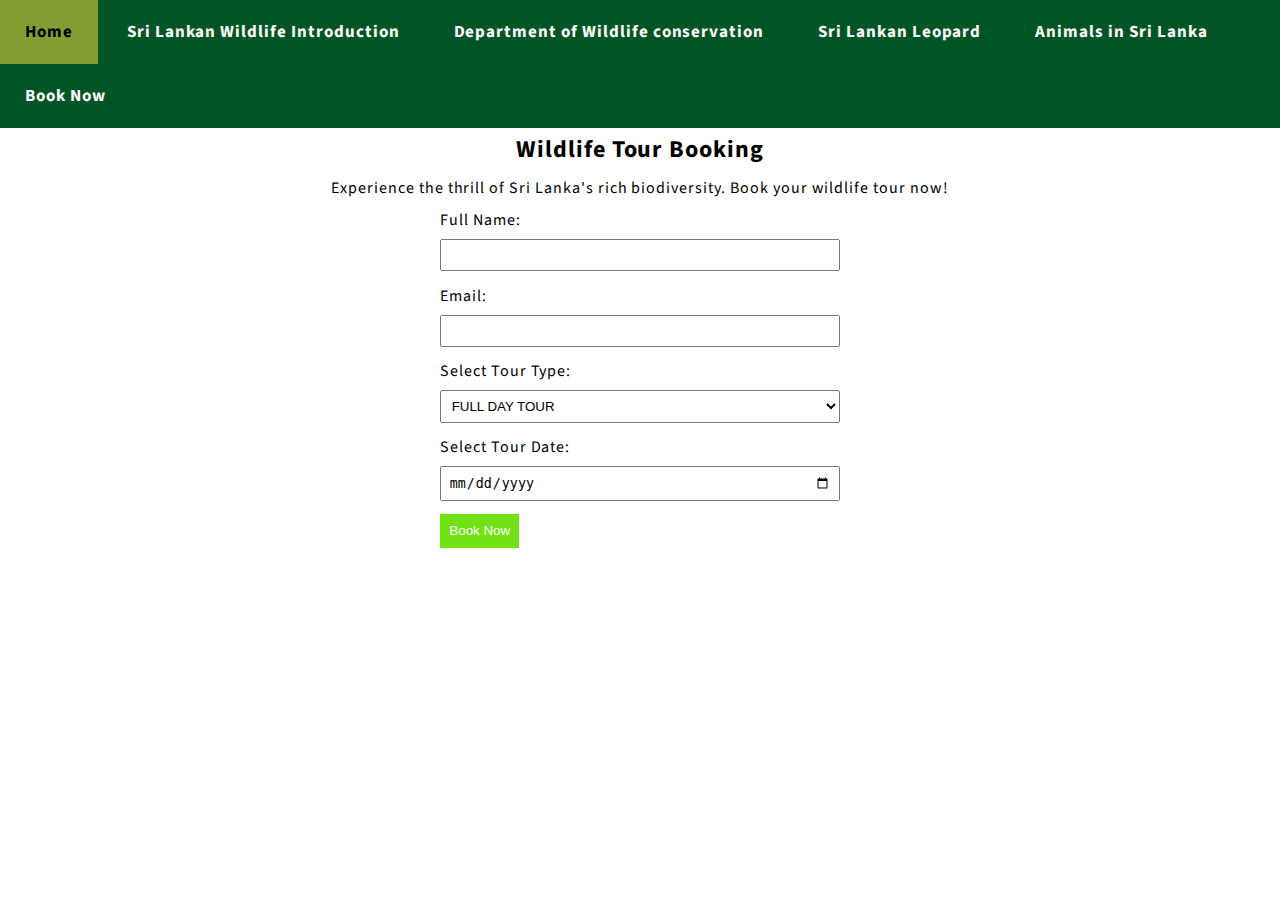
<file: booking.html>
<!DOCTYPE html>
<html lang="en">
<head>
    <meta charset="UTF-8">
    <meta name="viewport" content="width=device-width, initial-scale=1.0">
    <link rel="stylesheet" href="/css/main.css">
    <title>Booking</title>
</head>
<body>
    <ul>
        <li><a href="./index.html">Home</a></li>
        <li><a href="./wildlife.html">Sri Lankan Wildlife Introduction</a></li>
        <li><a href="./department.html">Department of Wildlife conservation</a></li>
        <li><a href="./leopard.html">Sri Lankan Leopard</a></li>
        <li>
            <a href="./animals.html">Animals in Sri Lanka</a>
            <ul class="dropdown">
                <li><a href="./wilpattu.html">Wilpattu National Park</a></li>
                <li><a href="./yala.html">Yala National Park</a></li>
            </ul>
        </li>
        <li><a href="./booking.html">Book Now</a></li>
      </ul>
    <main>
        <section id="booking">
            <h2 class="booking_head">Wildlife Tour Booking</h2>
            <p class="booking_sub_head">Experience the thrill of Sri Lanka's rich biodiversity. Book your wildlife tour now!</p>

            <form action="./index.html" >
                <label for="name">Full Name:</label>
                <input type="text" id="name" name="name" required>

                <label for="email">Email:</label>
                <input type="email" id="email" name="email" required>

                <label for="tour_type">Select Tour Type:</label>
                <select id="tour_type" name="tour_type" required>
                    <option value="Full">FULL DAY TOUR</option>
                    <option value="half">HALF DAY TOUR</option>
                    <option value="7 hours">7 HOURS TOUR</option>
                </select>

                <label for="tour_date">Select Tour Date:</label>
                <input type="date" id="tour_date" name="tour_date" required>

                <button type="submit">Book Now</button>
            </form>
        </section>
    </main>
</body>
</html>
</file>
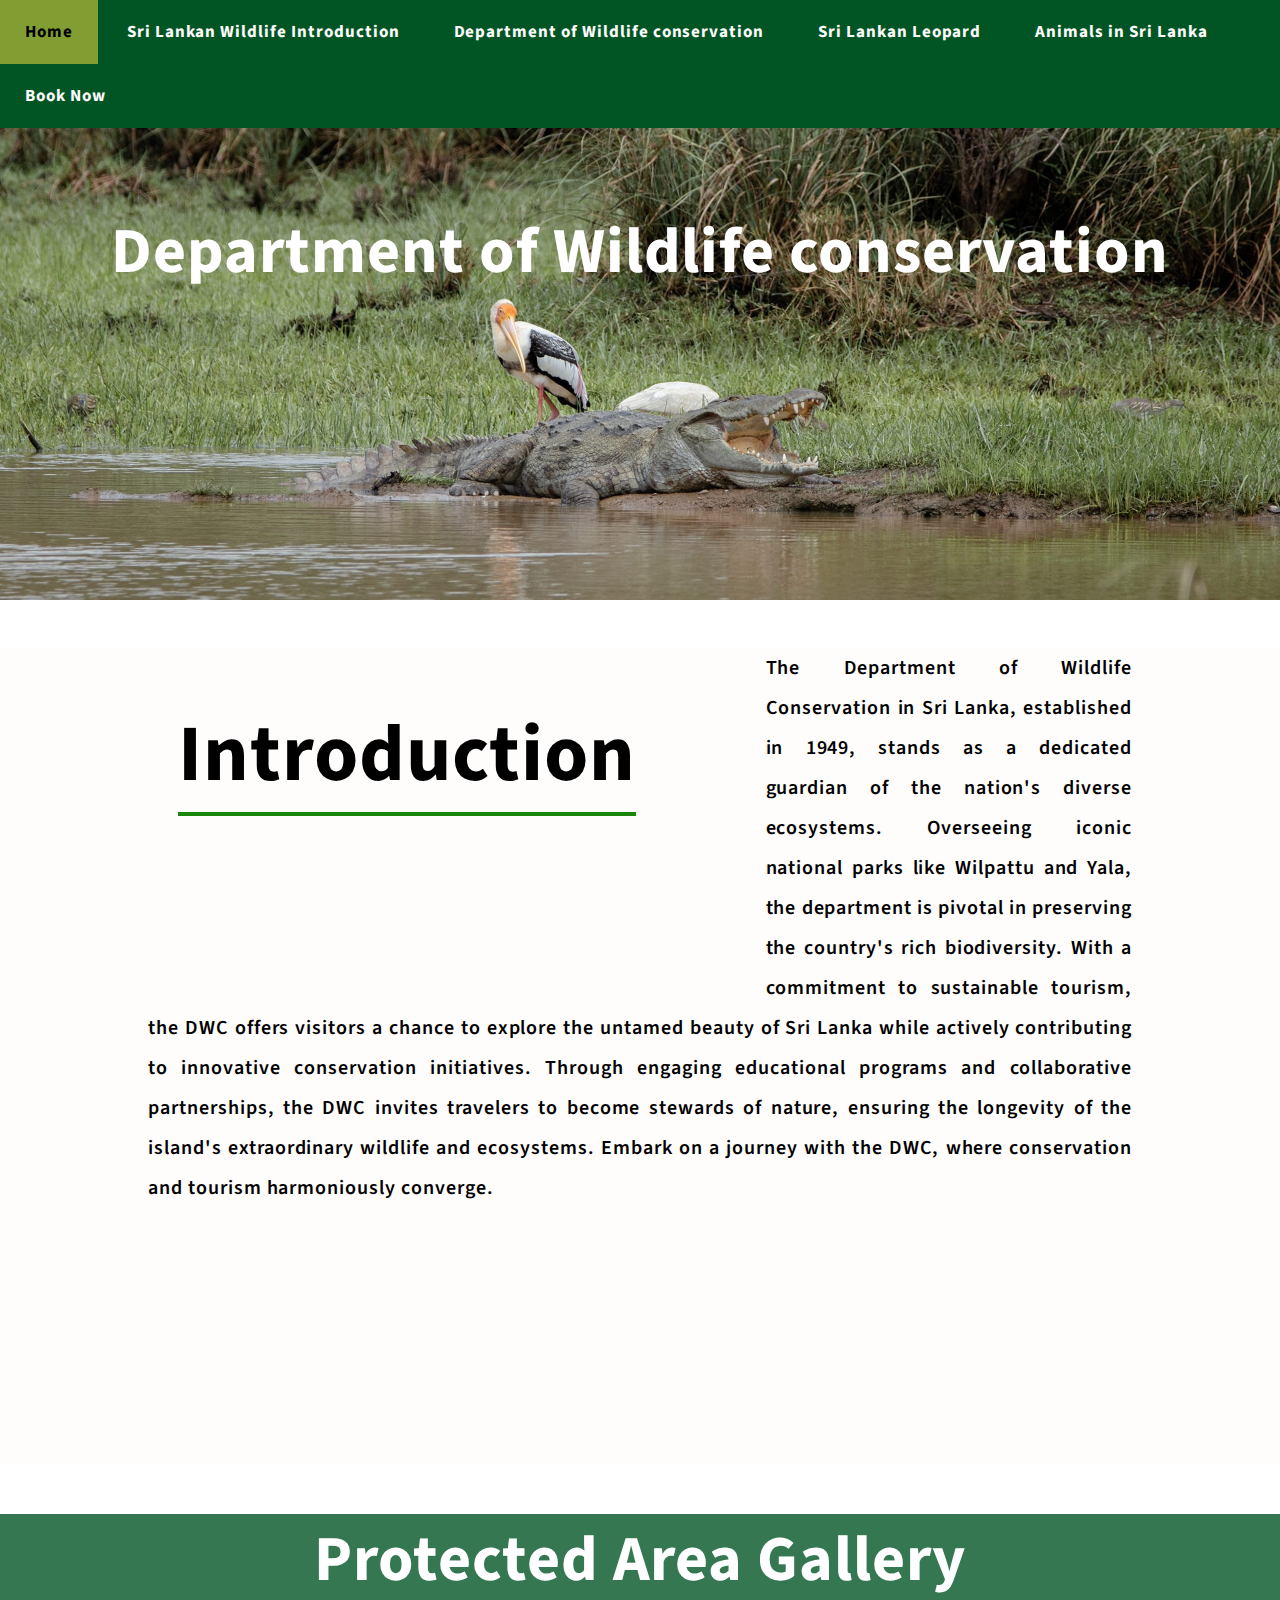
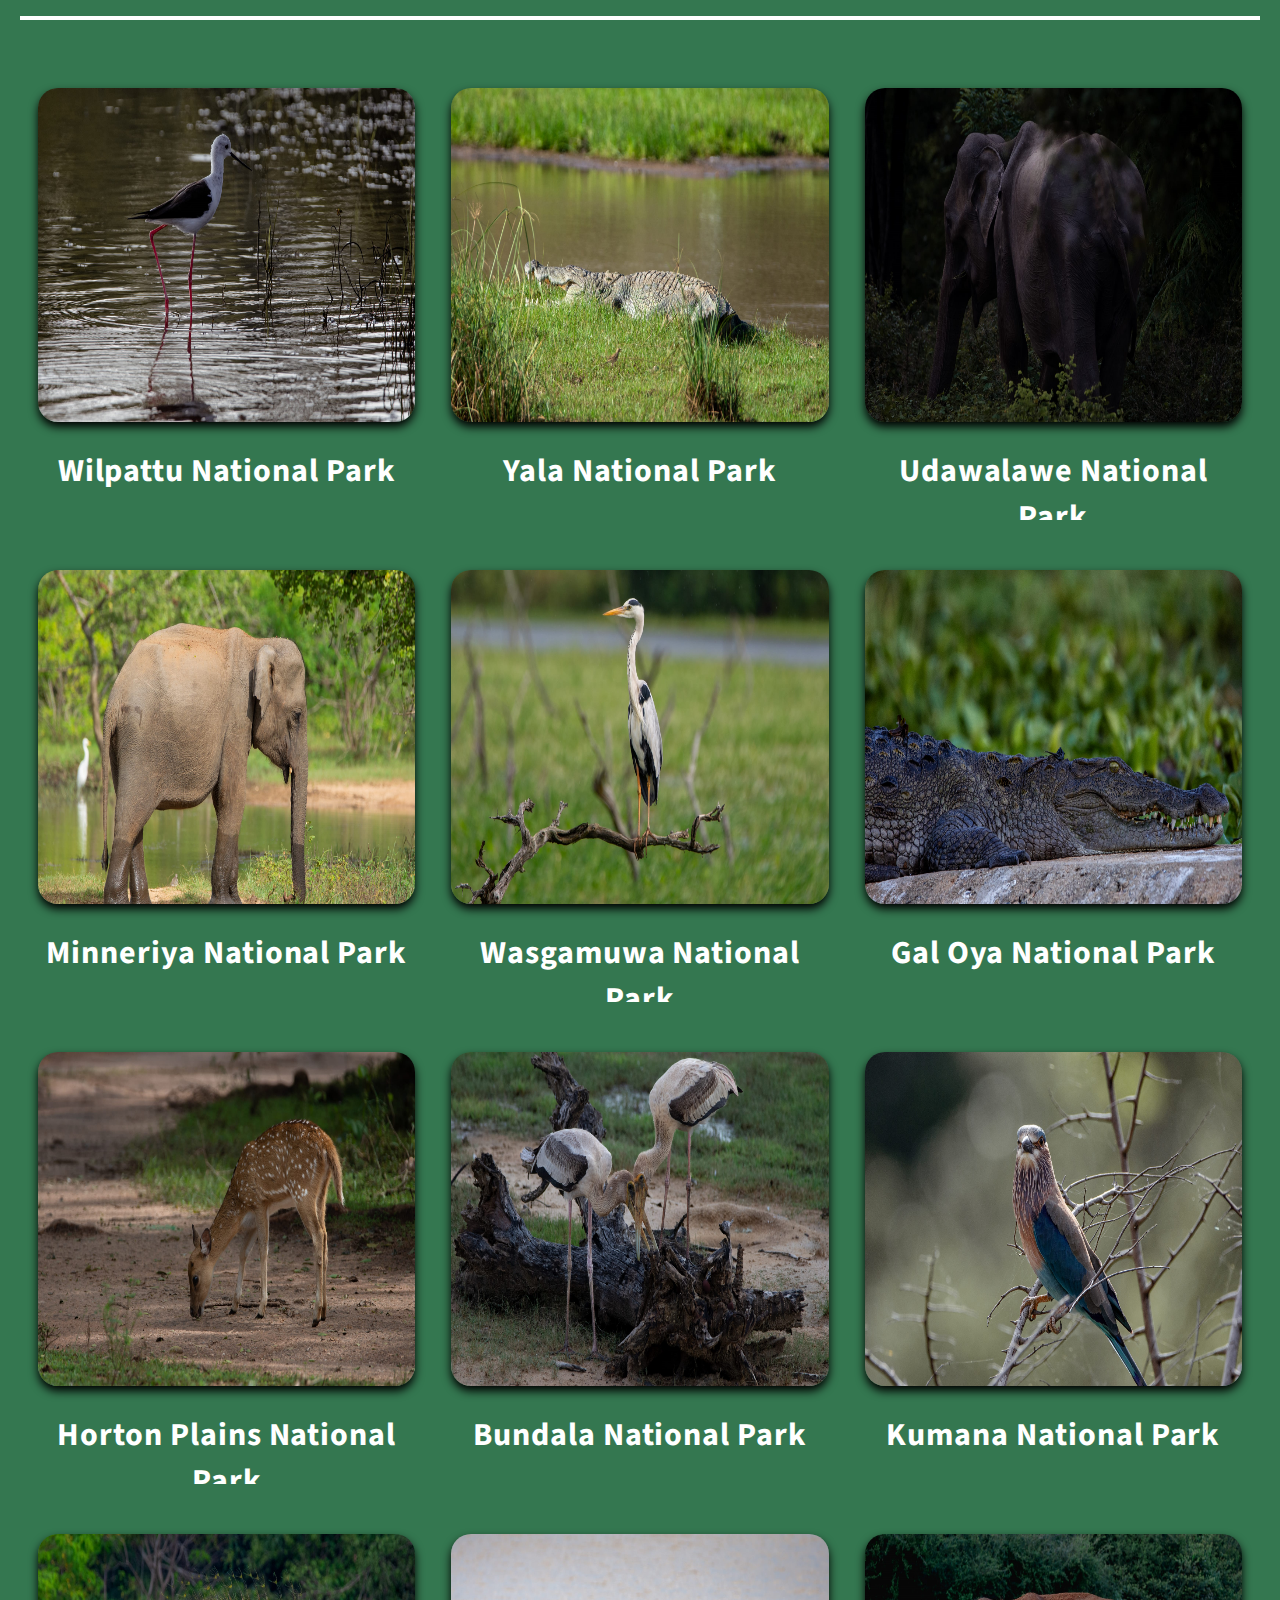
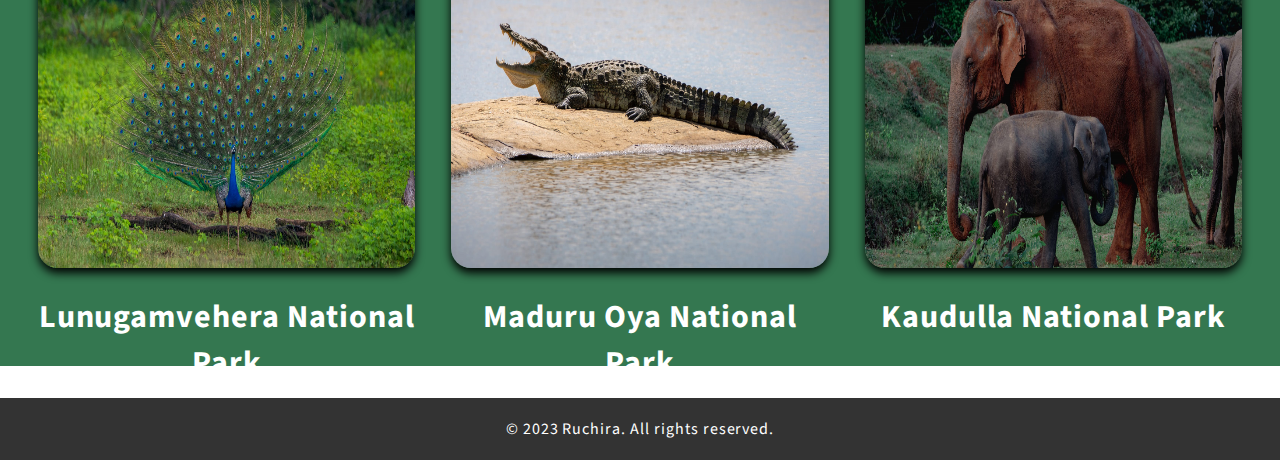
<file: department.html>
<!DOCTYPE html>
<html lang="en">
<head>
    <meta charset="UTF-8">
    <meta name="viewport" content="width=device-width, initial-scale=1.0">
    <title>Department of Wildlife Conservation </title>
    <link rel="stylesheet" href="/css/main.css">
</head>
<body>
    <ul>
        <li><a href="./index.html">Home</a></li>
        <li><a href="./wildlife.html">Sri Lankan Wildlife Introduction</a></li>
        <li><a href="./department.html">Department of Wildlife conservation</a></li>
        <li><a href="./leopard.html">Sri Lankan Leopard</a></li>
        <li>
            <a href="./animals.html">Animals in Sri Lanka</a>
            <ul class="dropdown">
                <li><a href="./wilpattu.html">Wilpattu National Park</a></li>
                <li><a href="./yala.html">Yala National Park</a></li>
            </ul>
        </li>
        <li><a href="./booking.html">Book Now</a></li>
    </ul>
    <div class="main">
        <div class="deparment_main_img">
            <img src="/images/department_main.jpg" alt="department_main_img">
            <div class="main_img_head">
                <h1>Department of Wildlife conservation</h1>
            </div>
        </div>
        <div class="main_intro">
            <div class="intro_section">
                <div class="Intro_head">
                    <h1>
                        Introduction 
                    </h1>
                    <div class="line1"></div>
                </div>
                <div class="Introduction">
                    <p>
                        The Department of Wildlife Conservation in Sri Lanka, established in 1949, stands as a dedicated guardian of the nation's diverse ecosystems. 
                        Overseeing iconic national parks like Wilpattu and Yala, the department is pivotal in preserving the country's rich biodiversity. 
                        With a commitment to sustainable tourism, the DWC offers visitors a chance to explore the untamed beauty of Sri Lanka while actively contributing to innovative conservation initiatives. 
                        Through engaging educational programs and collaborative partnerships, the DWC invites travelers to become stewards of nature, ensuring the longevity of the island's extraordinary wildlife and ecosystems. 
                        Embark on a journey with the DWC, where conservation and tourism harmoniously converge.
                    </p>
                </div>
            </div>
            <div class="dep_map">
                <iframe class="map" src="https://www.google.com/maps/embed?pb=!1m18!1m12!1m3!1d3960.945747289865!2d79.91723077499626!3d6.89709269310211!2m3!1f0!2f0!3f0!3m2!1i1024!2i768!4f13.1!3m3!1m2!1s0x3ae250aa85489b1f%3A0xd8773339b6b43dbb!2sDepartment%20of%20Wildlife%20Conservation!5e0!3m2!1sen!2slk!4v1705312446900!5m2!1sen!2slk" width="600" height="450" style="border:0;" allowfullscreen="" loading="lazy" referrerpolicy="no-referrer-when-downgrade"></iframe>
            </div>
        </div>

        <div class="flex">
            <div class="flex_container">
                <div class="flex_heading">
                    <h1>Protected Area Gallery</h1>
                    <div class="line3"></div>
                </div>
                <div class="imagerow">
                    <div class="imgcov">
                      <img src="/images/protected areas/wilpattu.jpg">
                      <h2>Wilpattu National Park</h2>
                    </div>
                    
                    <div class="imgcov">
                      <img src="/images/protected areas/yala.jpg">
                      <h2>Yala National Park</h2>
                    </div>
                    <div class="imgcov">
                      <img src="/images/protected areas/udawalawe.jpg">
                      <h2>Udawalawe National Park</h2>
                    </div>
                </div>
                <div class="imagerow">
                    <div class="imgcov">
                      <img src="/images/protected areas/minneriya.jpg">
                      <h2>Minneriya National Park</h2>
                    </div>
                    
                    <div class="imgcov">
                      <img src="/images/protected areas/wasgamuwa.jpg">
                      <h2>Wasgamuwa National Park</h2>
                    </div>
                    <div class="imgcov">
                      <img src="/images/protected areas/gal_oya.jpg">
                      <h2>Gal Oya National Park</h2>
                    </div>
                </div>
                <div class="imagerow">
                    <div class="imgcov">
                      <img src="/images/protected areas/horton.jpg">
                      <h2>Horton Plains National Park</h2>
                    </div>
                    
                    <div class="imgcov">
                      <img src="/images/protected areas/bundala.jpg">
                      <h2>Bundala National Park</h2>
                    </div>
                    <div class="imgcov">
                      <img src="/images/protected areas/kumana.jpg">
                      <h2>Kumana National Park</h2>
                    </div>
                </div>
                <div class="imagerow">
                    <div class="imgcov">
                      <img src="/images/protected areas/lunugamwehera.jpg">
                      <h2>Lunugamvehera National Park</h2>
                    </div>
                    
                    <div class="imgcov">
                      <img src="/images/protected areas/maduru_oya.jpg">
                      <h2>Maduru Oya National Park</h2>
                    </div>
                    <div class="imgcov">
                      <img src="/images/protected areas/kaudulla.jpg">
                      <h2>Kaudulla National Park</h2>
                    </div>
                </div>
            </div>
        </div>
    </div>
    <footer>
        <p>&copy; 2023 Ruchira. All rights reserved.</p>
    </footer>




    
</body>
</html>
</file>
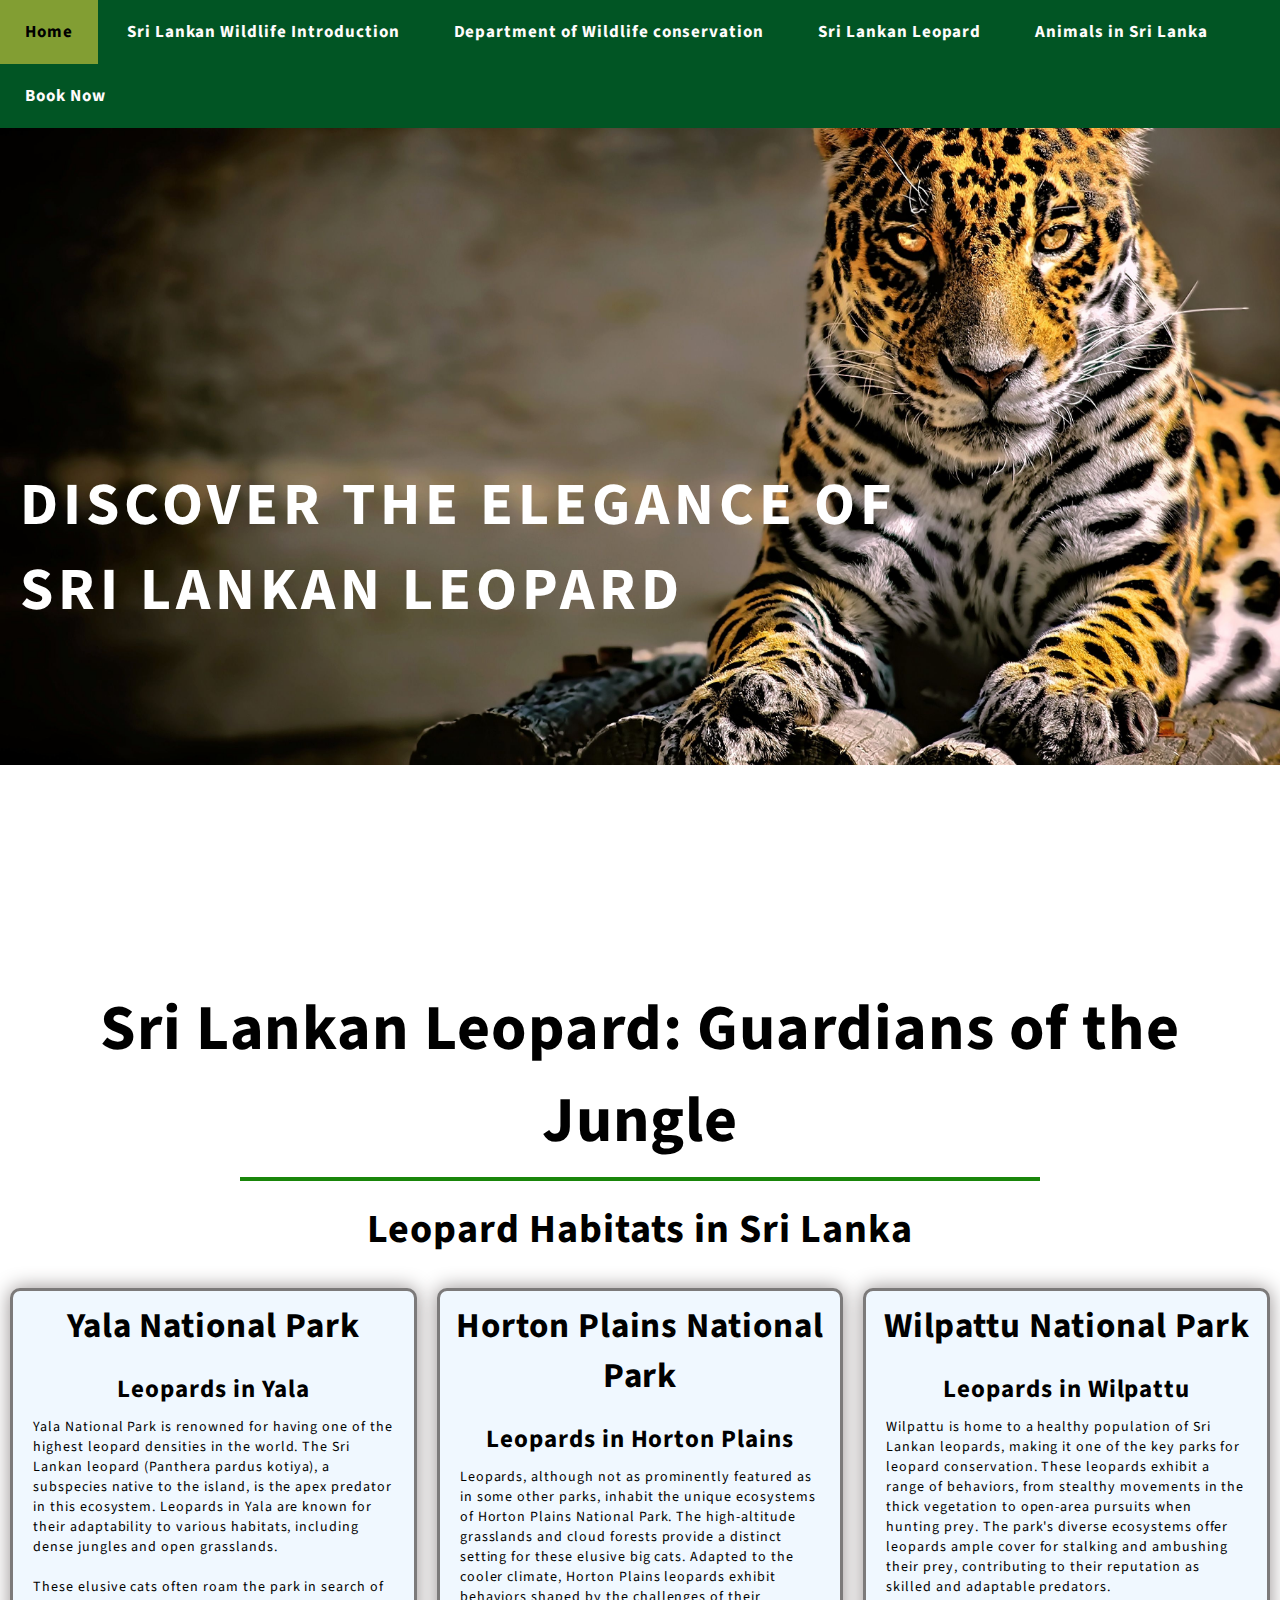
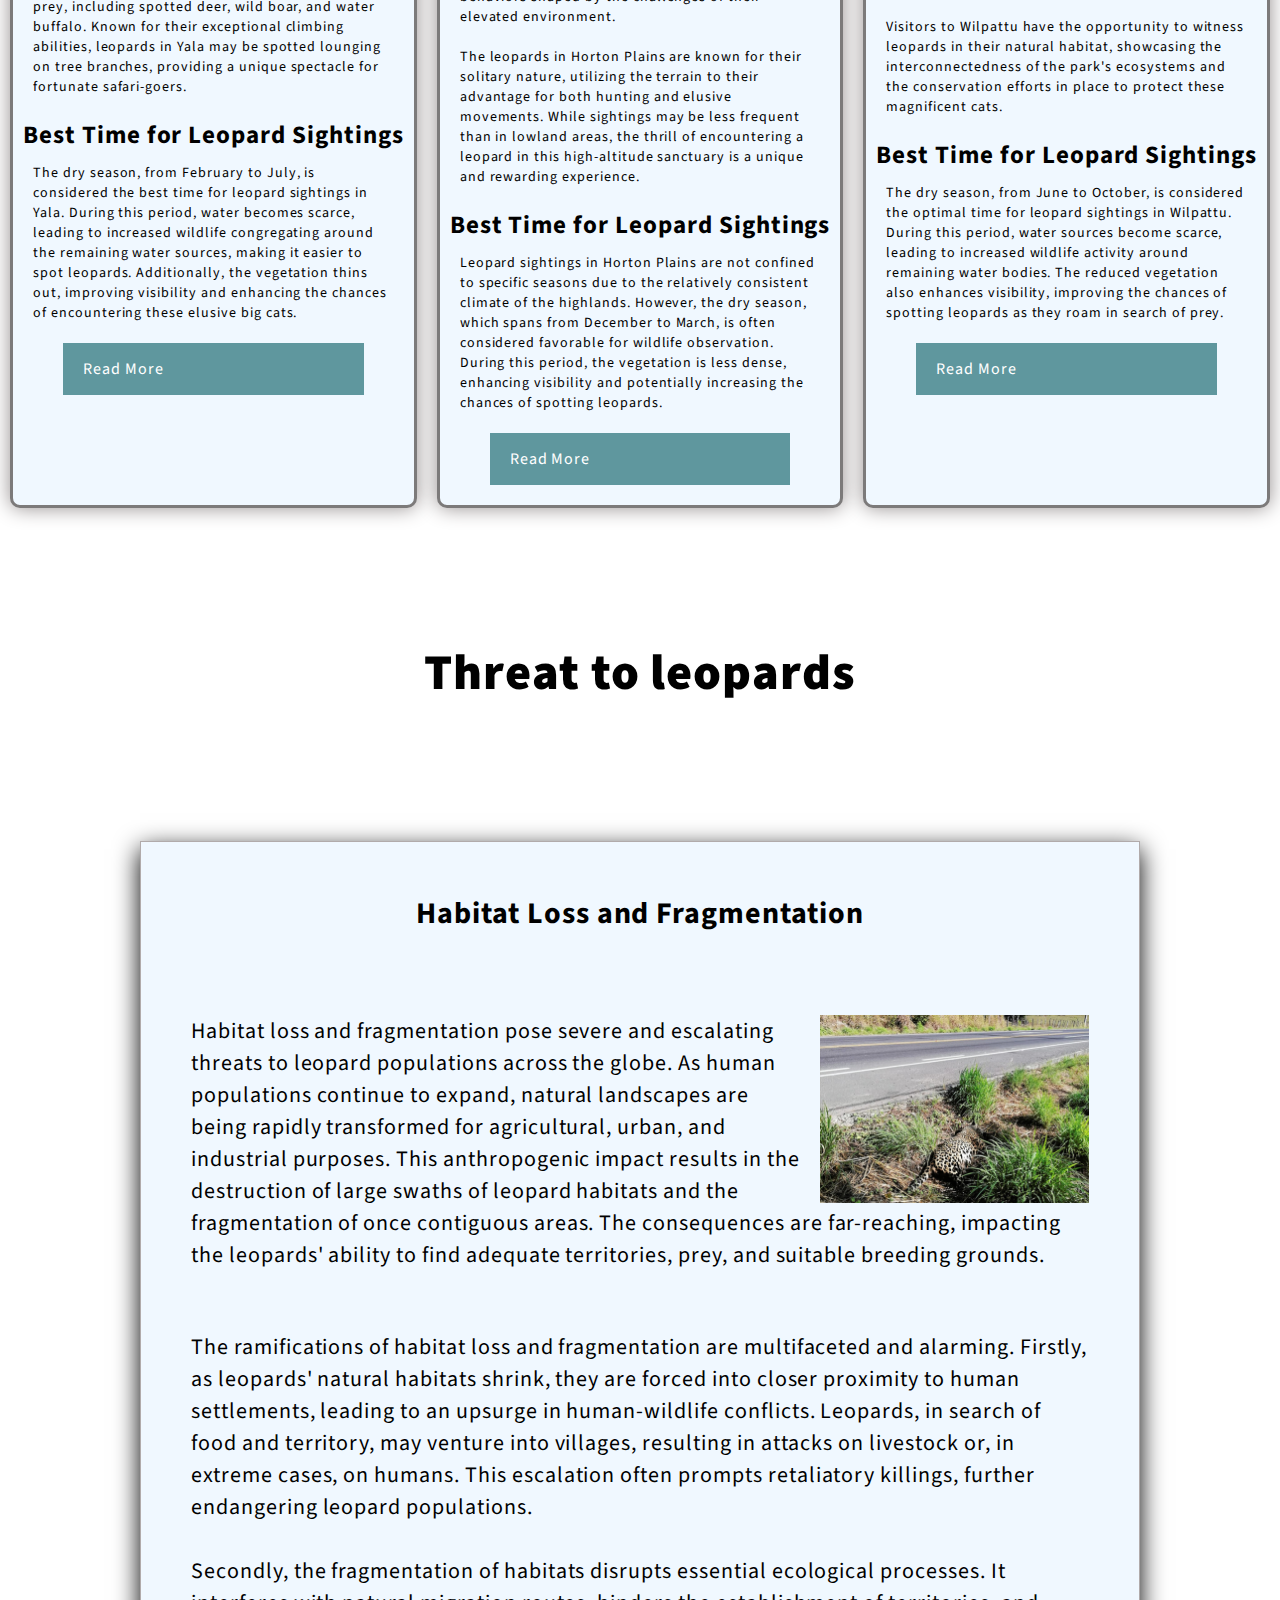
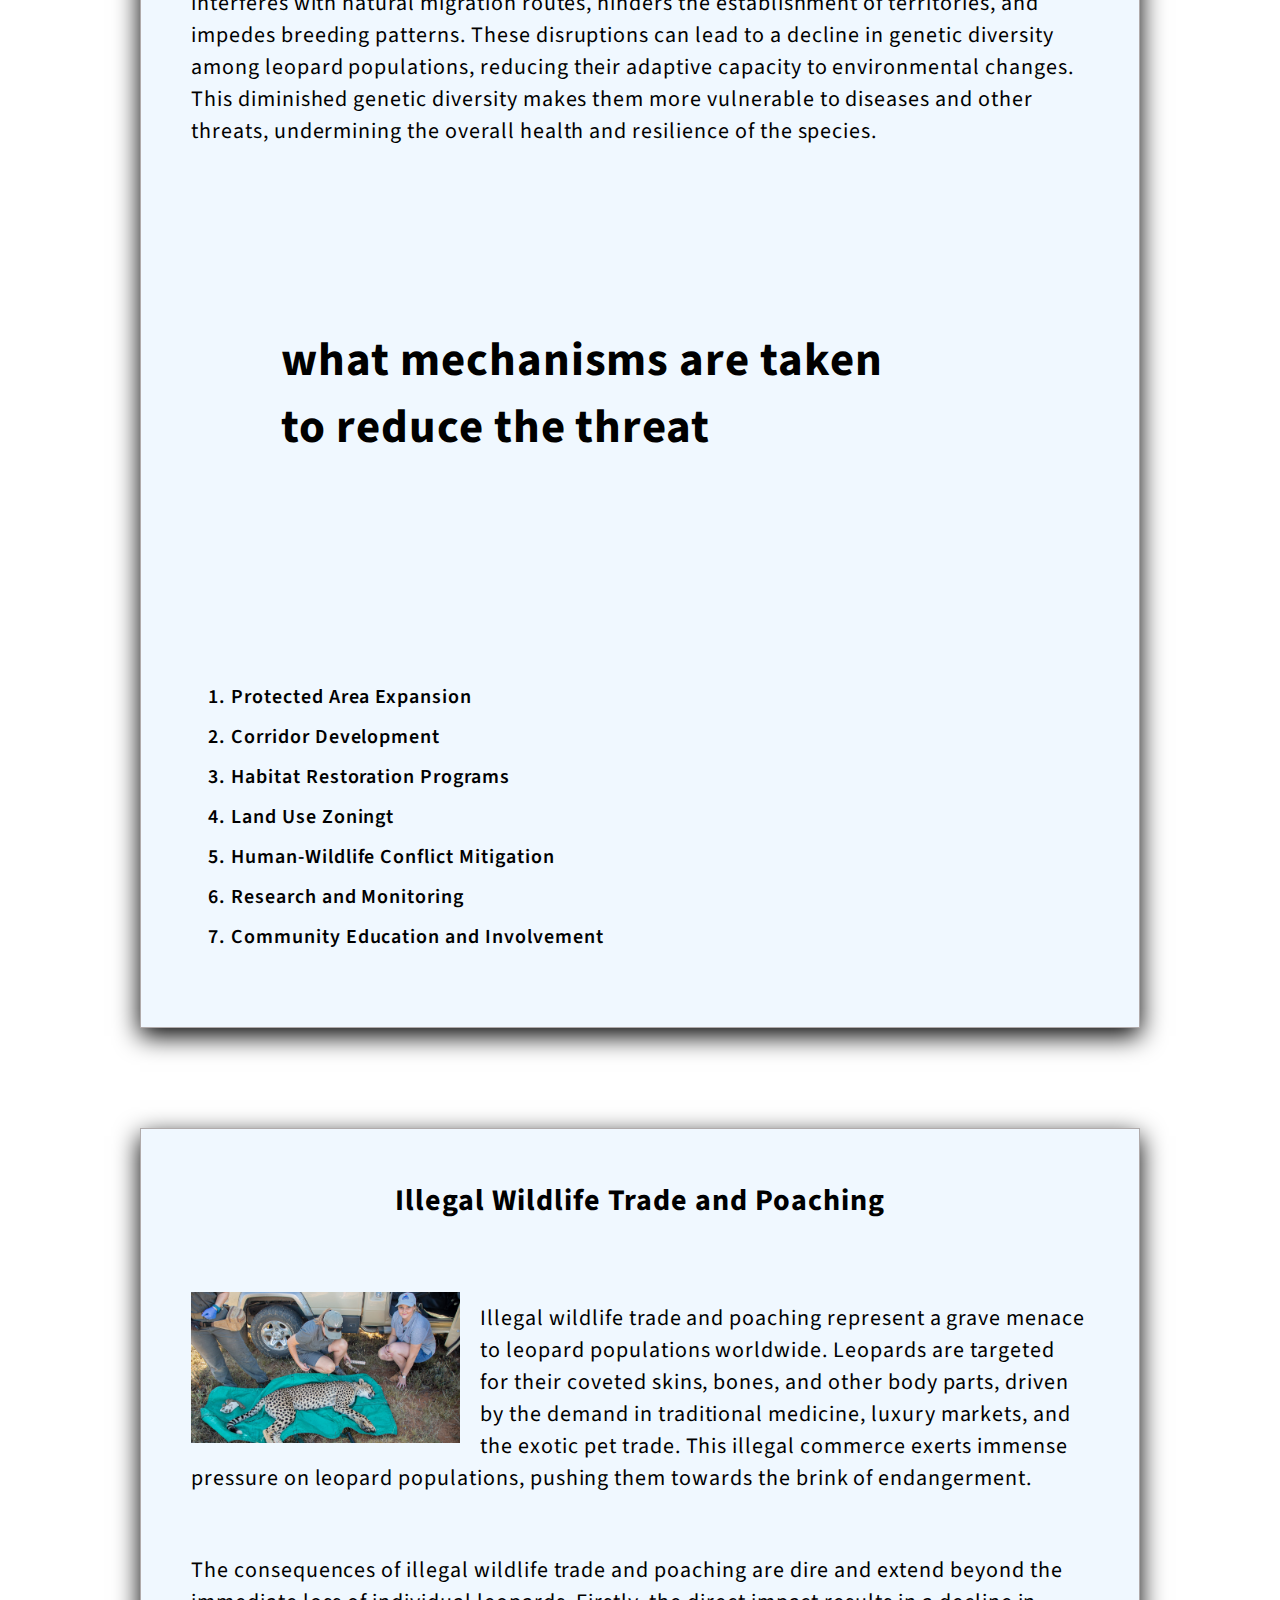
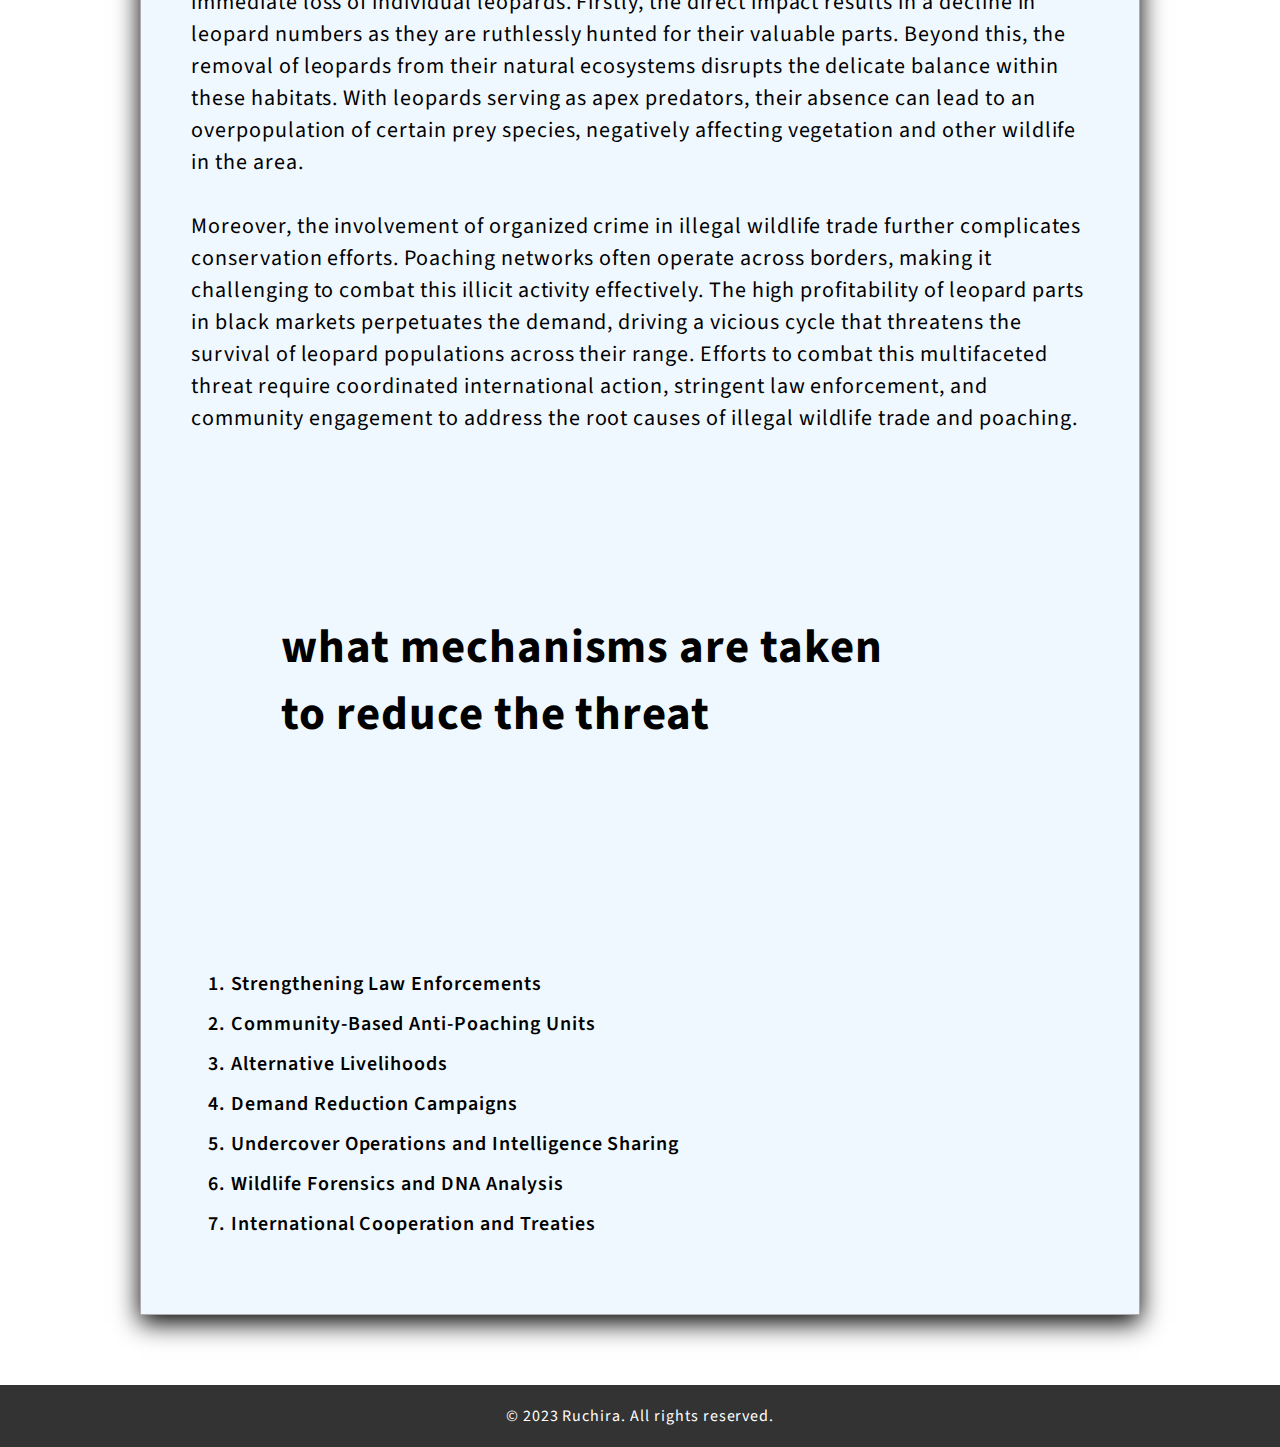
<file: leopard.html>
<!DOCTYPE html>
<html lang="en">
<head>
    <meta charset="UTF-8">
    <meta name="viewport" content="width=device-width, initial-scale=1.0">
    <title>Sri Lankan Leopard </title>
    <link rel="stylesheet" href="/css/main.css">
</head>
<body>
    <ul>
        <li><a href="./index.html">Home</a></li>
        <li><a href="./wildlife.html">Sri Lankan Wildlife Introduction</a></li>
        <li><a href="./department.html">Department of Wildlife conservation</a></li>
        <li><a href="./leopard.html">Sri Lankan Leopard</a></li>
        <li>
            <a href="./animals.html">Animals in Sri Lanka</a>
            <ul class="dropdown">
                <li><a href="./wilpattu.html">Wilpattu National Park</a></li>
                <li><a href="./yala.html">Yala National Park</a></li>
            </ul>
        </li>
        <li><a href="./booking.html">Book Now</a></li>
      </ul>
    <section class="leopard-img"></section>
    <section class="intro">
        <div class="intro_head">
            <h1 class="main_heading">
                DISCOVER THE ELEGANCE OF <br> SRI LANKAN LEOPARD
            </h1>    
        </div>
    </section>
    <section class="leopard">
        <div class="leopard_head">
            <h1 class="main_head">Sri Lankan Leopard: Guardians of the Jungle</h1>
            <div class="line1"></div>
            <h2 class="sub_sec_head">Leopard Habitats in Sri Lanka</h2>
        </div>
        <div class="leopard_sec">
            <div class="sub_sec sub_sec1">
                <h2 class="sub_head">Yala National Park</h2>
                <h3 class="sec_head">Leopards in Yala</h3>
                <p class="sec_leo_detail">
                    Yala National Park is renowned for having one of the highest leopard densities in the world. 
                    The Sri Lankan leopard (Panthera pardus kotiya), a subspecies native to the island, is the apex predator in this ecosystem. 
                    Leopards in Yala are known for their adaptability to various habitats, including dense jungles and open grasslands.
                    <br><br>
                    These elusive cats often roam the park in search of prey, including spotted deer, wild boar, and water buffalo. 
                    Known for their exceptional climbing abilities, leopards in Yala may be spotted lounging on tree branches, providing a unique spectacle for fortunate safari-goers.
                </p>
                <h3 class="sec_head">Best Time for Leopard Sightings</h3>
                <p class="sec_leo_detail">
                    The dry season, from February to July, is considered the best time for leopard sightings in Yala. 
                    During this period, water becomes scarce, leading to increased wildlife congregating around the remaining water sources, making it easier to spot leopards. Additionally, the vegetation thins out, improving visibility and enhancing the chances of encountering these elusive big cats.
                </p>
                
                <a href="./wildlife.html">Read More</a>
            </div>
            <div class="sub_sec sub_sec2">
                <h2 class="sub_head">Horton Plains National Park</h2>
                <h3 class="sec_head">Leopards in Horton Plains</h3>
                <p class="sec_leo_detail">
                    Leopards, although not as prominently featured as in some other parks, inhabit the unique ecosystems of Horton Plains National Park. 
                    The high-altitude grasslands and cloud forests provide a distinct setting for these elusive big cats. 
                    Adapted to the cooler climate, Horton Plains leopards exhibit behaviors shaped by the challenges of their elevated environment.
                    <br><br>
                    The leopards in Horton Plains are known for their solitary nature, utilizing the terrain to their advantage for both hunting and elusive movements. 
                    While sightings may be less frequent than in lowland areas, the thrill of encountering a leopard in this high-altitude sanctuary is a unique and rewarding experience.
                </p>
                <h3 class="sec_head">Best Time for Leopard Sightings</h3>
                <p class="sec_leo_detail">
                    Leopard sightings in Horton Plains are not confined to specific seasons due to the relatively consistent climate of the highlands. 
                    However, the dry season, which spans from December to March, is often considered favorable for wildlife observation. 
                    During this period, the vegetation is less dense, enhancing visibility and potentially increasing the chances of spotting leopards.
                </p>
                
                <a href="./wildlife.html">Read More</a>
            </div>
           
            <div class="sub_sec sub_sec3">
                <h2 class="sub_head">Wilpattu National Park</h2>
                <h3 class="sec_head">Leopards in Wilpattu</h3>
                <p class="sec_leo_detail">
                    Wilpattu is home to a healthy population of Sri Lankan leopards, making it one of the key parks for leopard conservation. 
                    These leopards exhibit a range of behaviors, from stealthy movements in the thick vegetation to open-area pursuits when hunting prey. 
                    The park's diverse ecosystems offer leopards ample cover for stalking and ambushing their prey, contributing to their reputation as skilled and adaptable predators.
                    <br><br>
                    Visitors to Wilpattu have the opportunity to witness leopards in their natural habitat, showcasing the interconnectedness of the park's ecosystems and the conservation efforts in place to protect these magnificent cats.
                </p>
                <h3 class="sec_head">Best Time for Leopard Sightings</h3>
                <p class="sec_leo_detail">
                    The dry season, from June to October, is considered the optimal time for leopard sightings in Wilpattu. 
                    During this period, water sources become scarce, leading to increased wildlife activity around remaining water bodies. 
                    The reduced vegetation also enhances visibility, improving the chances of spotting leopards as they roam in search of prey.
                </p>
                
                <a href="./wildlife.html">Read More</a>
            </div>
        </div>
    </section>
    <main class="grid-container">
        <section class="sec_heading">
            <h2 class="section_heading">Threat to leopards</h2>
        </section>
        <div class="line"></div>
        <div class="grid-item">
            <h3 class="title">  Habitat Loss and Fragmentation</h3>
            <p class="detail">
                <img class="Img1" src="/images/habitat.jpg">
                Habitat loss and fragmentation pose severe and escalating threats to leopard populations across the globe. As human populations continue to expand, natural landscapes are being rapidly transformed for agricultural, urban, and industrial purposes. This anthropogenic impact results in the destruction of large swaths of leopard habitats and the fragmentation of once contiguous areas. The consequences are far-reaching, impacting the leopards' ability to find adequate territories, prey, and suitable breeding grounds.
            </p>
            <p class="detail">
                The ramifications of habitat loss and fragmentation are multifaceted and alarming. Firstly, as leopards' natural habitats shrink, they are forced into closer proximity to human settlements, leading to an upsurge in human-wildlife conflicts. Leopards, in search of food and territory, may venture into villages, resulting in attacks on livestock or, in extreme cases, on humans. This escalation often prompts retaliatory killings, further endangering leopard populations.
                <br><br>
                Secondly, the fragmentation of habitats disrupts essential ecological processes. It interferes with natural migration routes, hinders the establishment of territories, and impedes breeding patterns. These disruptions can lead to a decline in genetic diversity among leopard populations, reducing their adaptive capacity to environmental changes. This diminished genetic diversity makes them more vulnerable to diseases and other threats, undermining the overall health and resilience of the species.
            </p>
            <div class="end_sec">
                <div class="end_head">
                    <h3>what mechanisms are taken <br> to reduce the threat</h3>
                </div>
                <div class="list">
                    <ol>
                        <li>Protected Area Expansion</li>
                        <li>Corridor Development</li>
                        <li>Habitat Restoration Programs</li>
                        <li>Land Use Zoningt</li>
                        <li>Human-Wildlife Conflict Mitigation</li>
                        <li>Research and Monitoring</li>
                        <li>Community Education and Involvement</li>
                      </ol>
                </div>
            </div>
        </div>
        <div class="grid-item">
            <h3 class="title">Illegal Wildlife Trade and Poaching</h3>
            <p class="detail">
                <img class="Img2" src="/images/illegal.jpg">
                Illegal wildlife trade and poaching represent a grave menace to leopard populations worldwide. Leopards are targeted for their coveted skins, bones, and other body parts, driven by the demand in traditional medicine, luxury markets, and the exotic pet trade. This illegal commerce exerts immense pressure on leopard populations, pushing them towards the brink of endangerment.

            </p>
            <p class="detail">
                The consequences of illegal wildlife trade and poaching are dire and extend beyond the immediate loss of individual leopards. Firstly, the direct impact results in a decline in leopard numbers as they are ruthlessly hunted for their valuable parts. Beyond this, the removal of leopards from their natural ecosystems disrupts the delicate balance within these habitats. With leopards serving as apex predators, their absence can lead to an overpopulation of certain prey species, negatively affecting vegetation and other wildlife in the area.
                <br><br>
                Moreover, the involvement of organized crime in illegal wildlife trade further complicates conservation efforts. Poaching networks often operate across borders, making it challenging to combat this illicit activity effectively. The high profitability of leopard parts in black markets perpetuates the demand, driving a vicious cycle that threatens the survival of leopard populations across their range. Efforts to combat this multifaceted threat require coordinated international action, stringent law enforcement, and community engagement to address the root causes of illegal wildlife trade and poaching.
            </p>
            <div class="end_sec">
                <div class="end_head">
                    <h3>what mechanisms are taken <br> to reduce the threat</h3>
                </div>
                <div class="list">
                    <ol>
                        <li>Strengthening Law Enforcements</li>
                        <li>Community-Based Anti-Poaching Units</li>
                        <li>Alternative Livelihoods</li>
                        <li>Demand Reduction Campaigns</li>
                        <li>Undercover Operations and Intelligence Sharing</li>
                        <li>Wildlife Forensics and DNA Analysis</li>
                        <li>International Cooperation and Treaties</li>
                      </ol>
                </div>
            </div>
        </div>
    </main>

    <footer>
        <p>&copy; 2023 Ruchira. All rights reserved.</p>
    </footer>
</body>
</html>
</file>
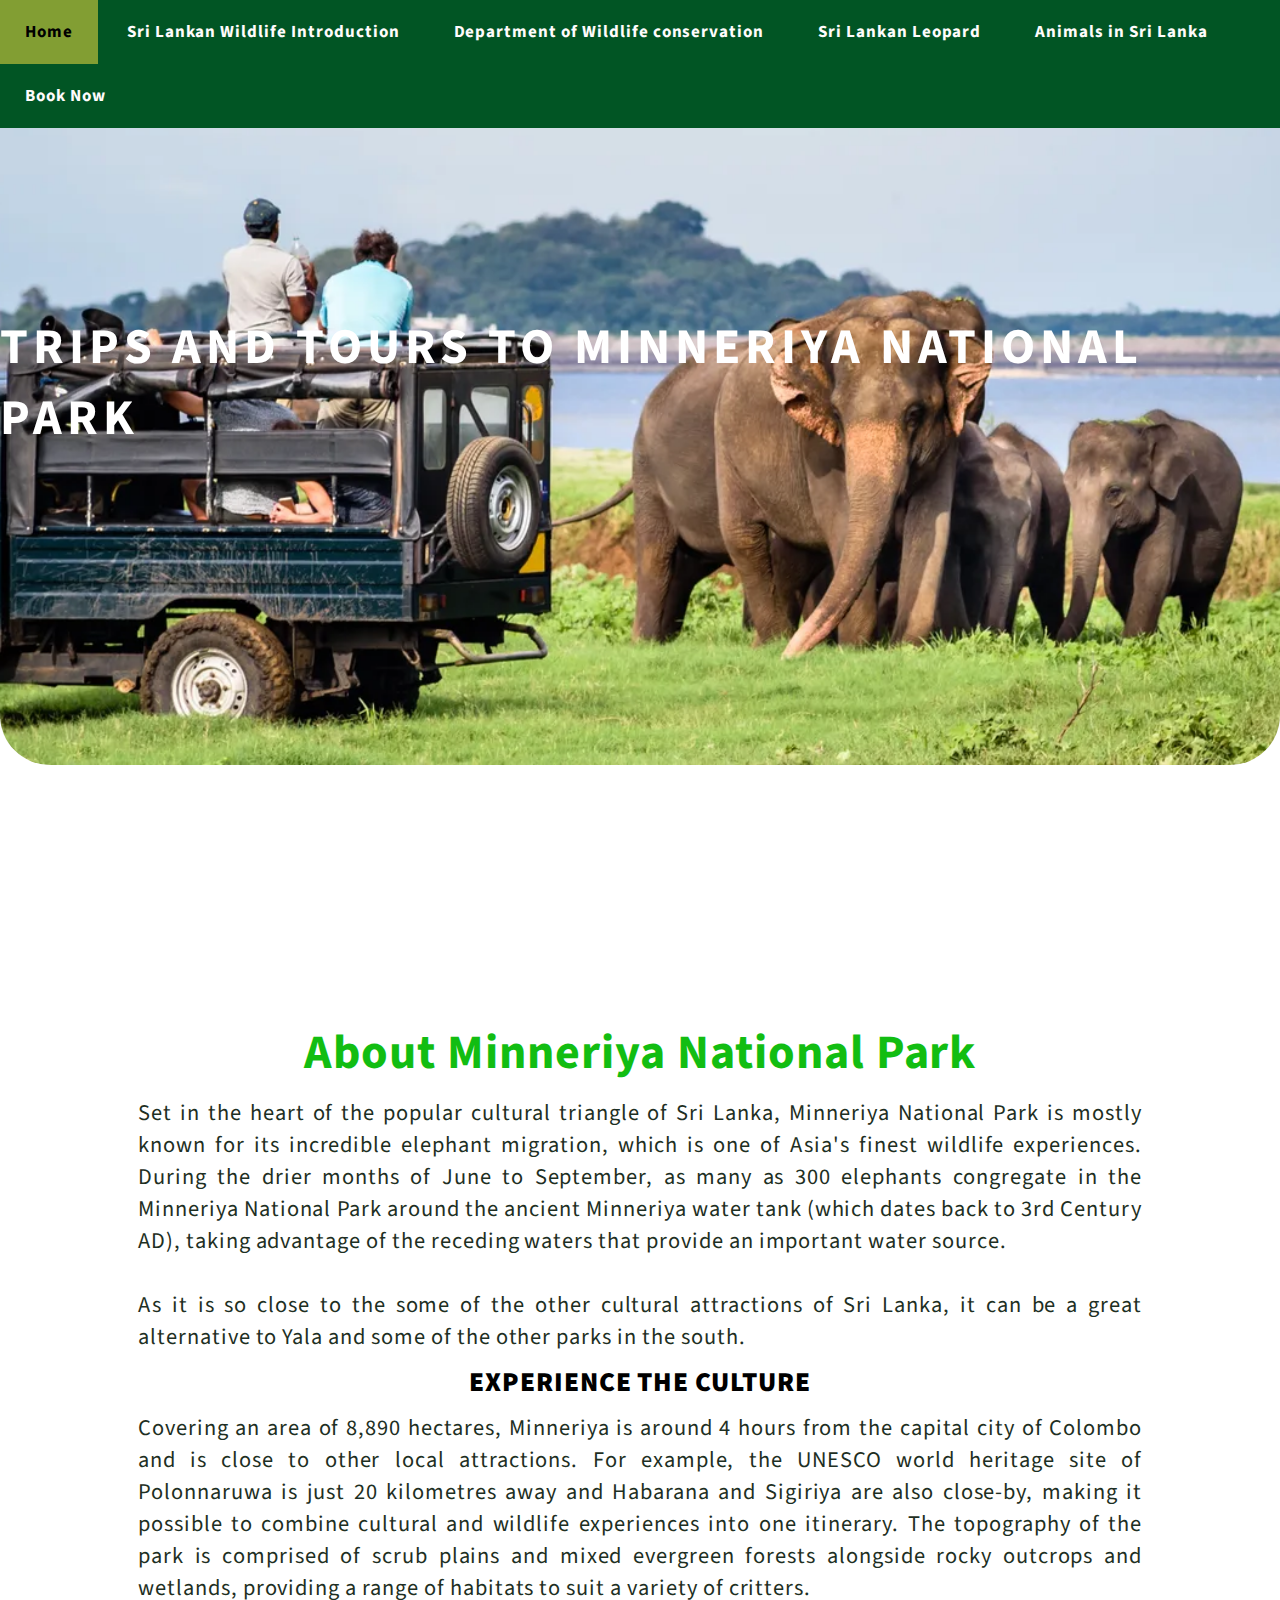
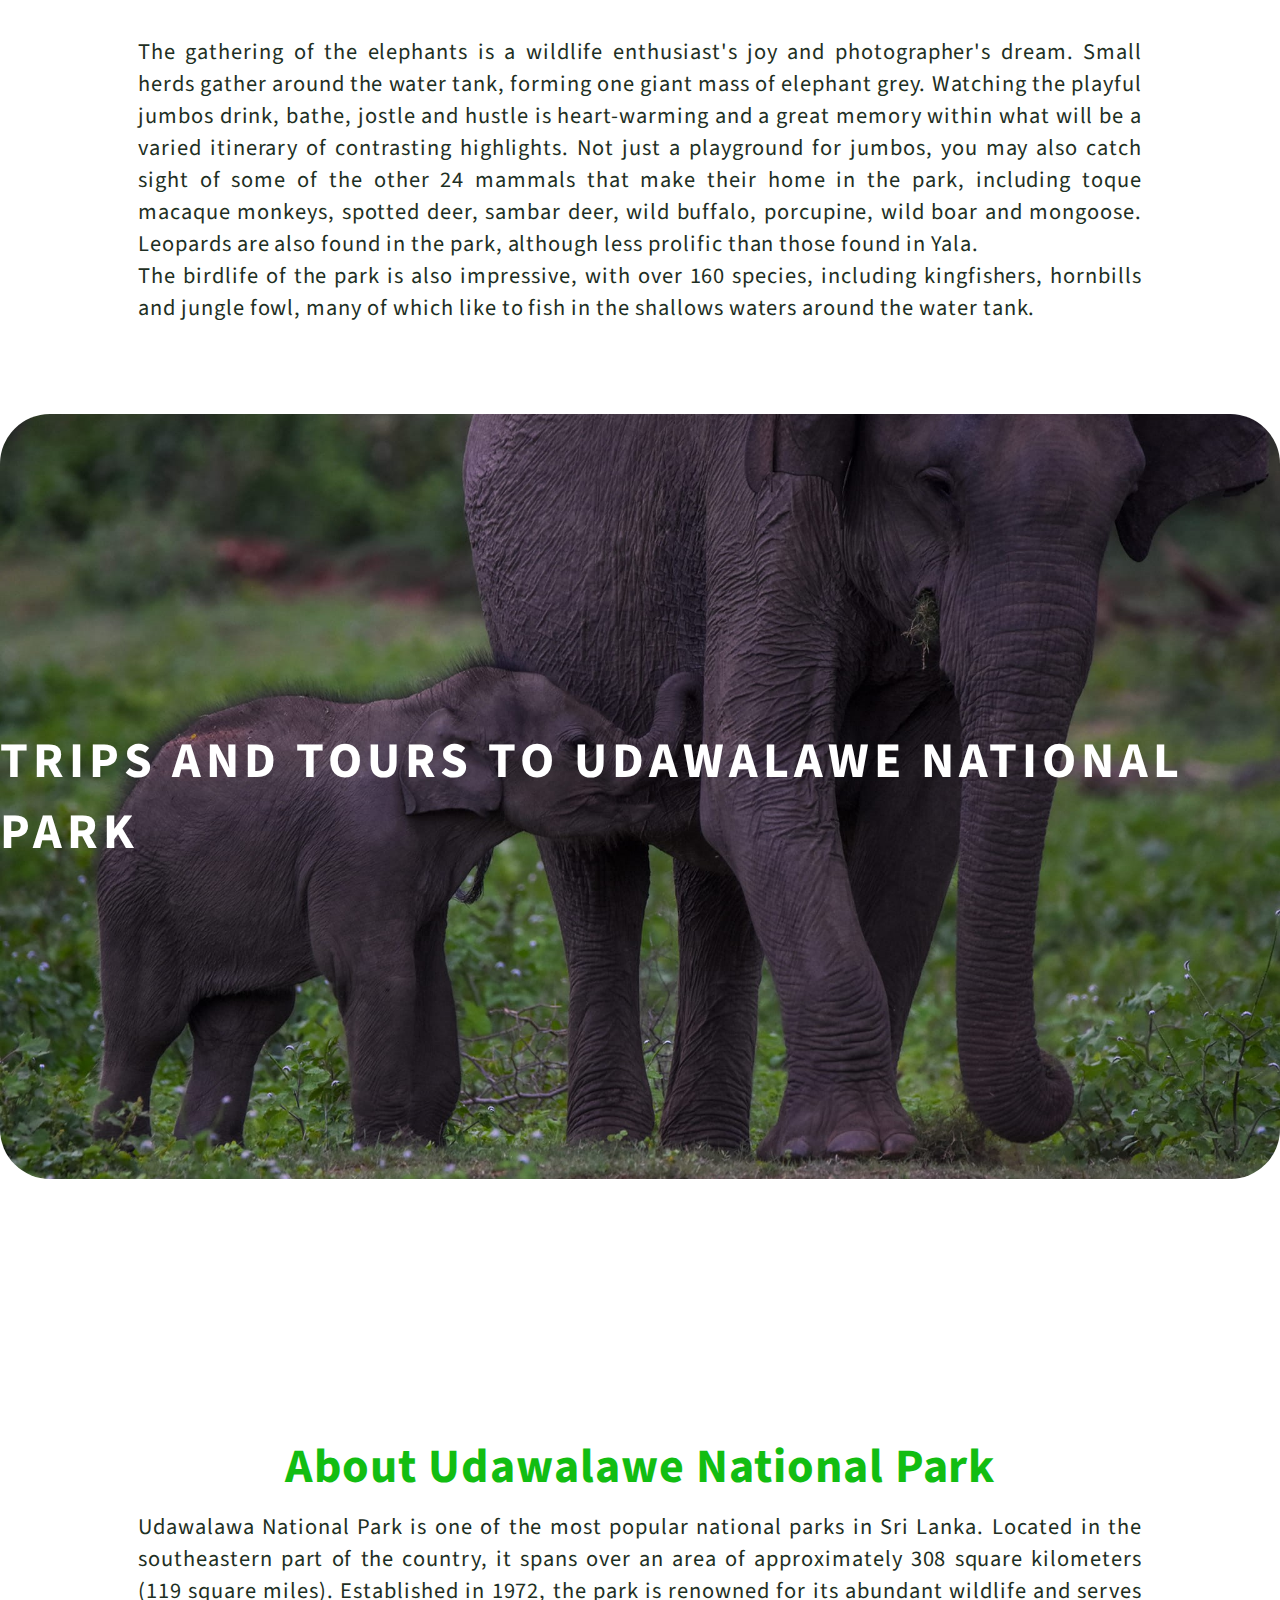
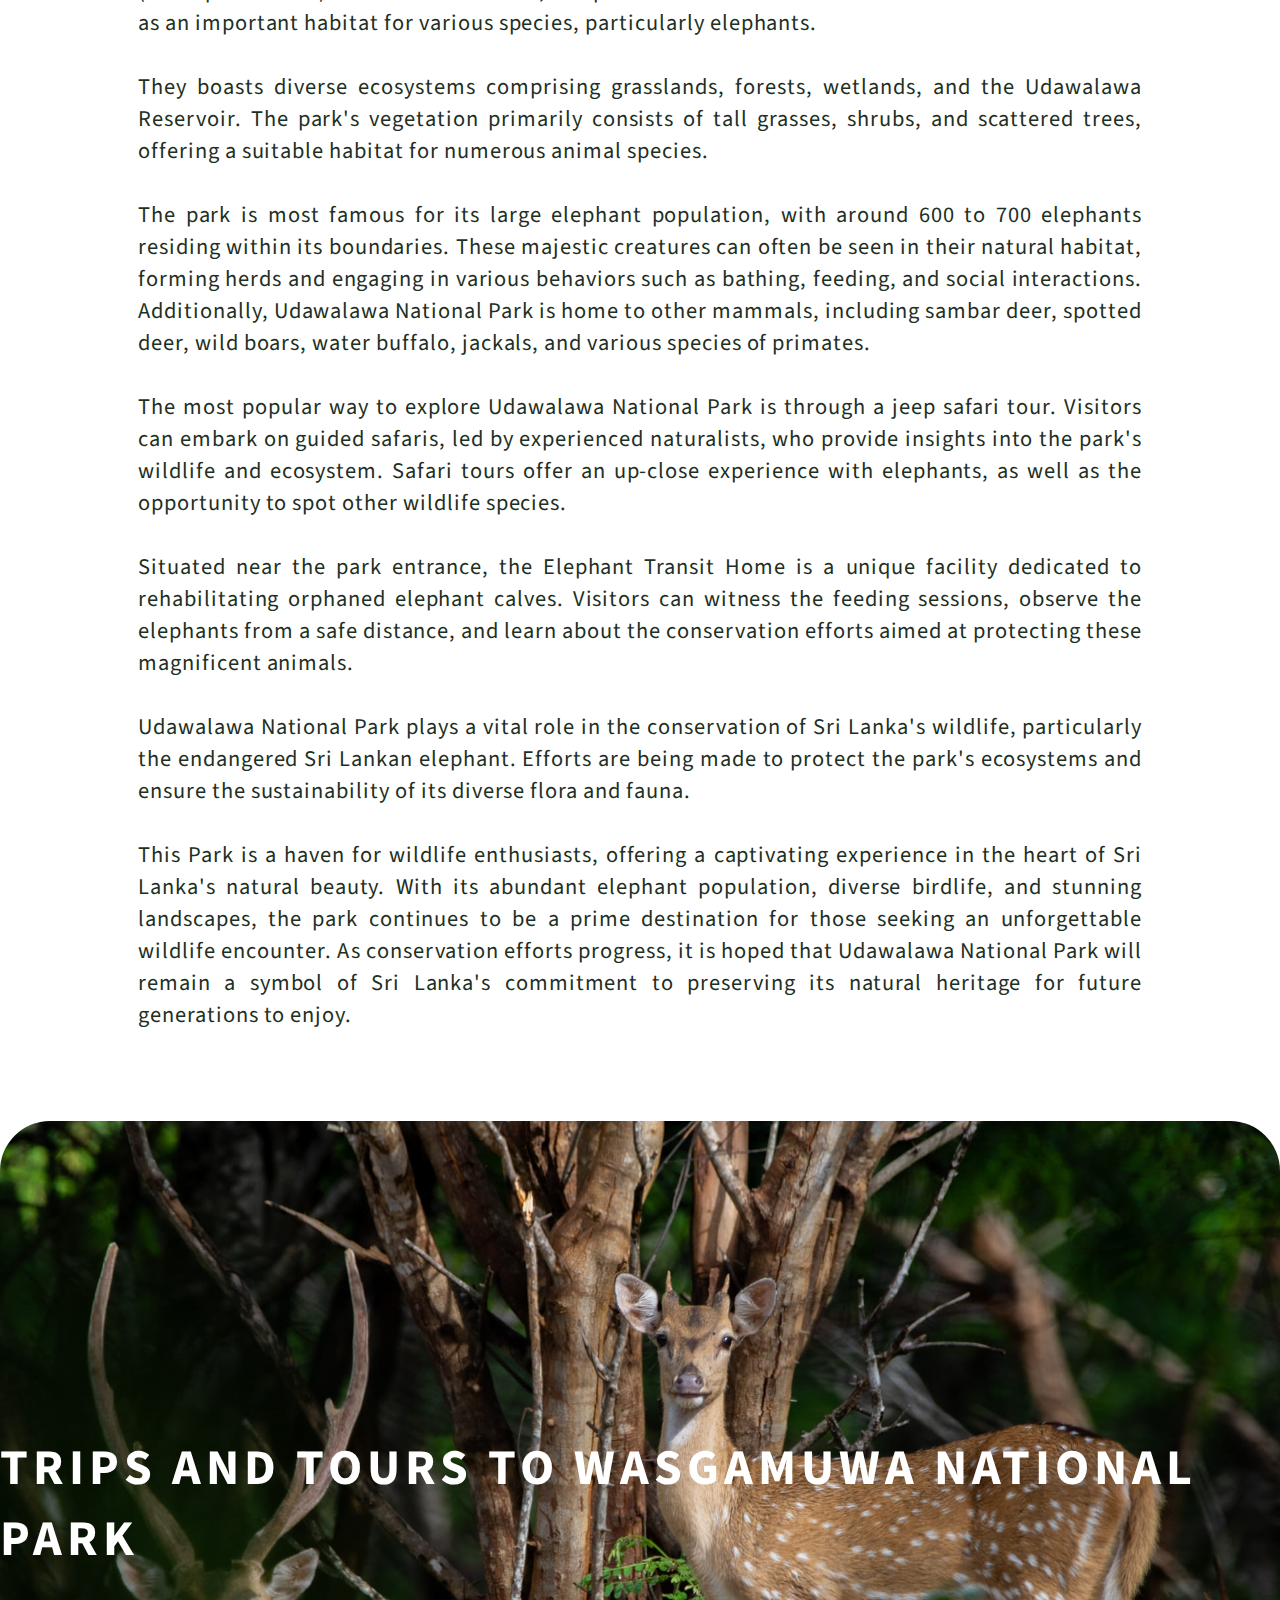
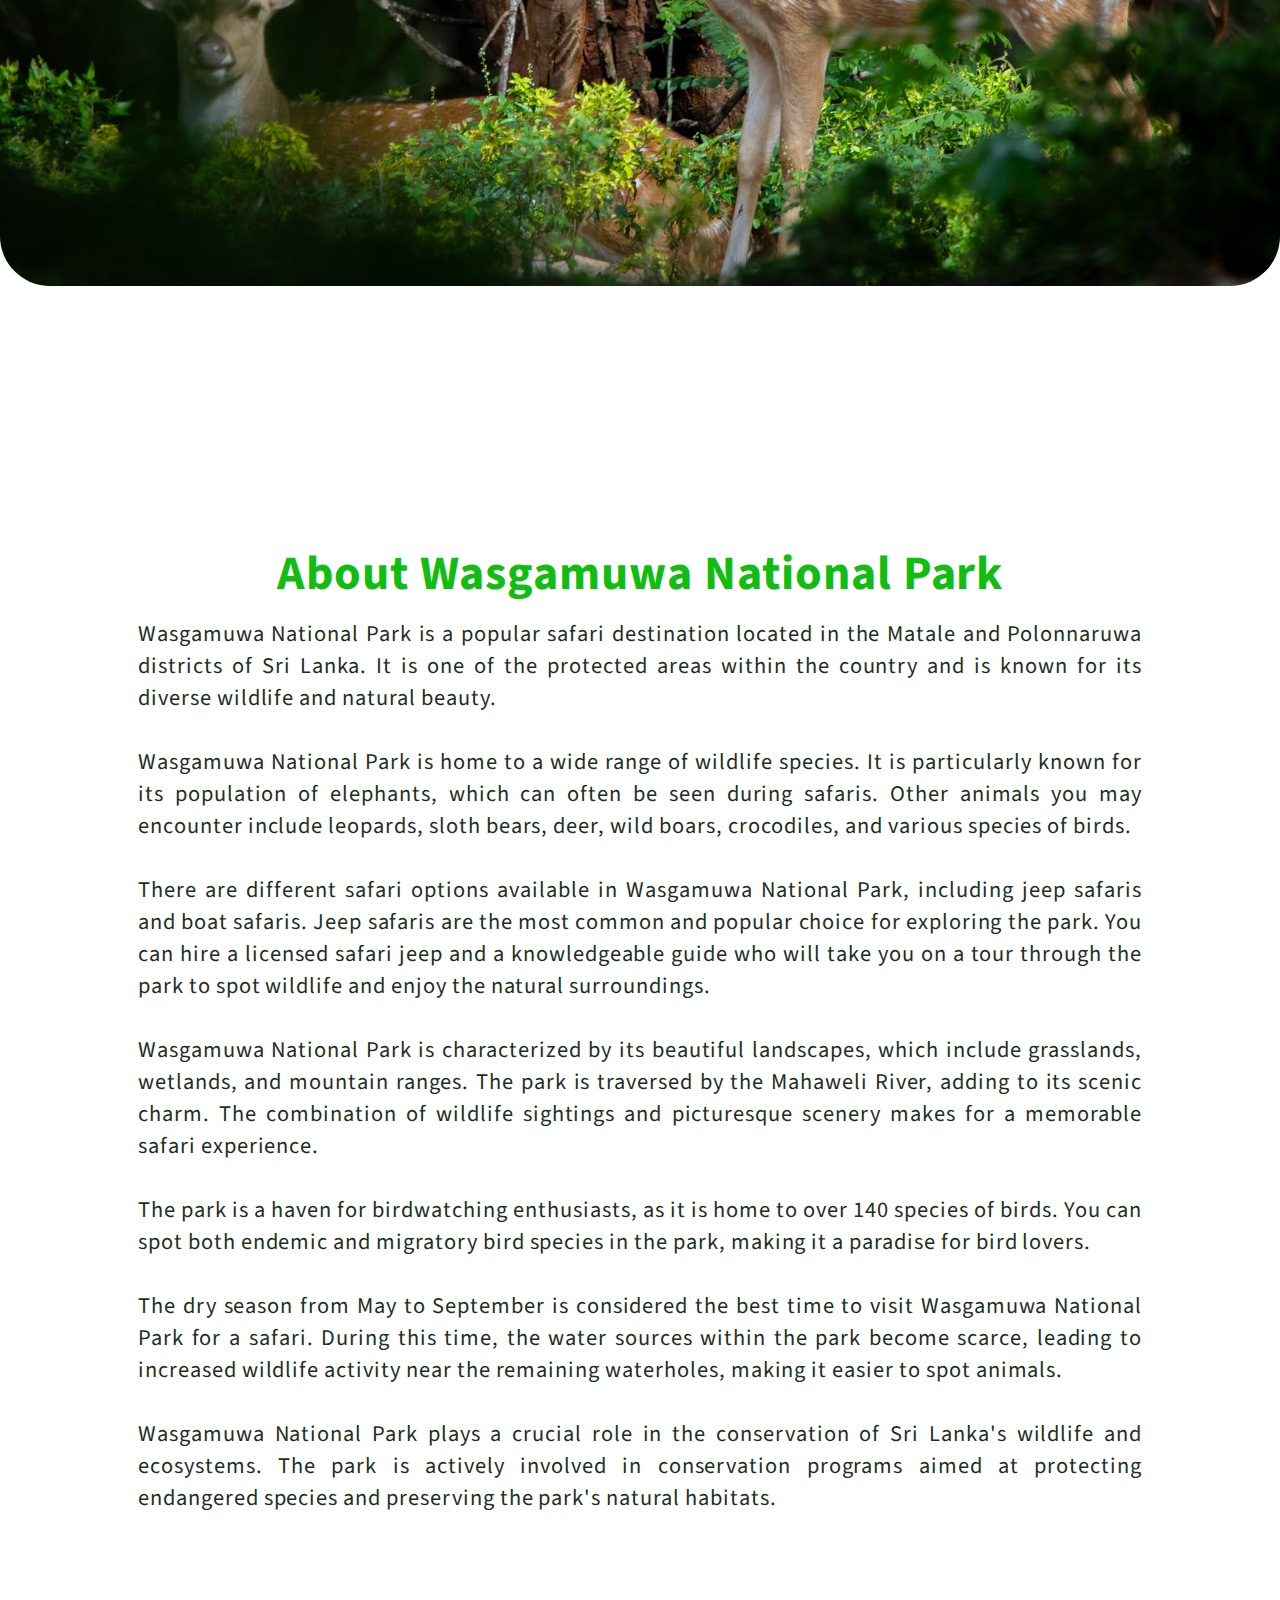
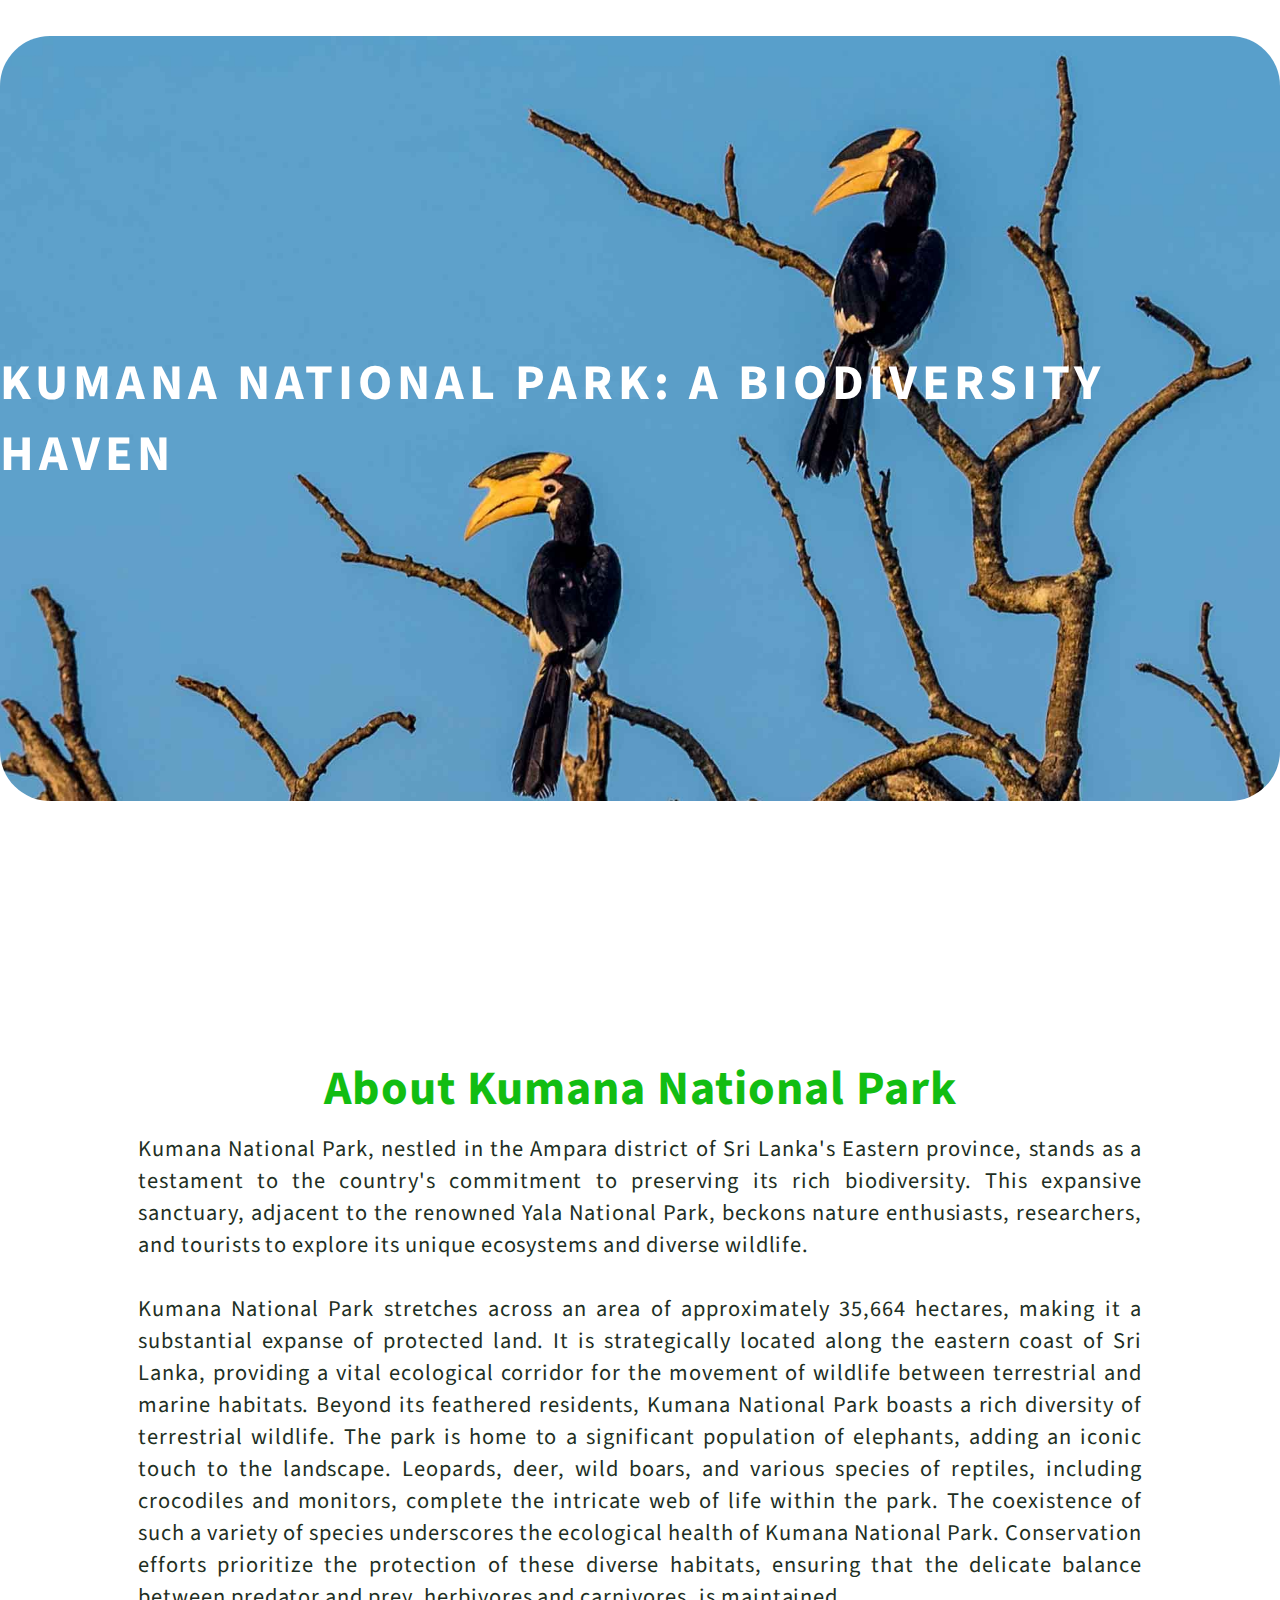
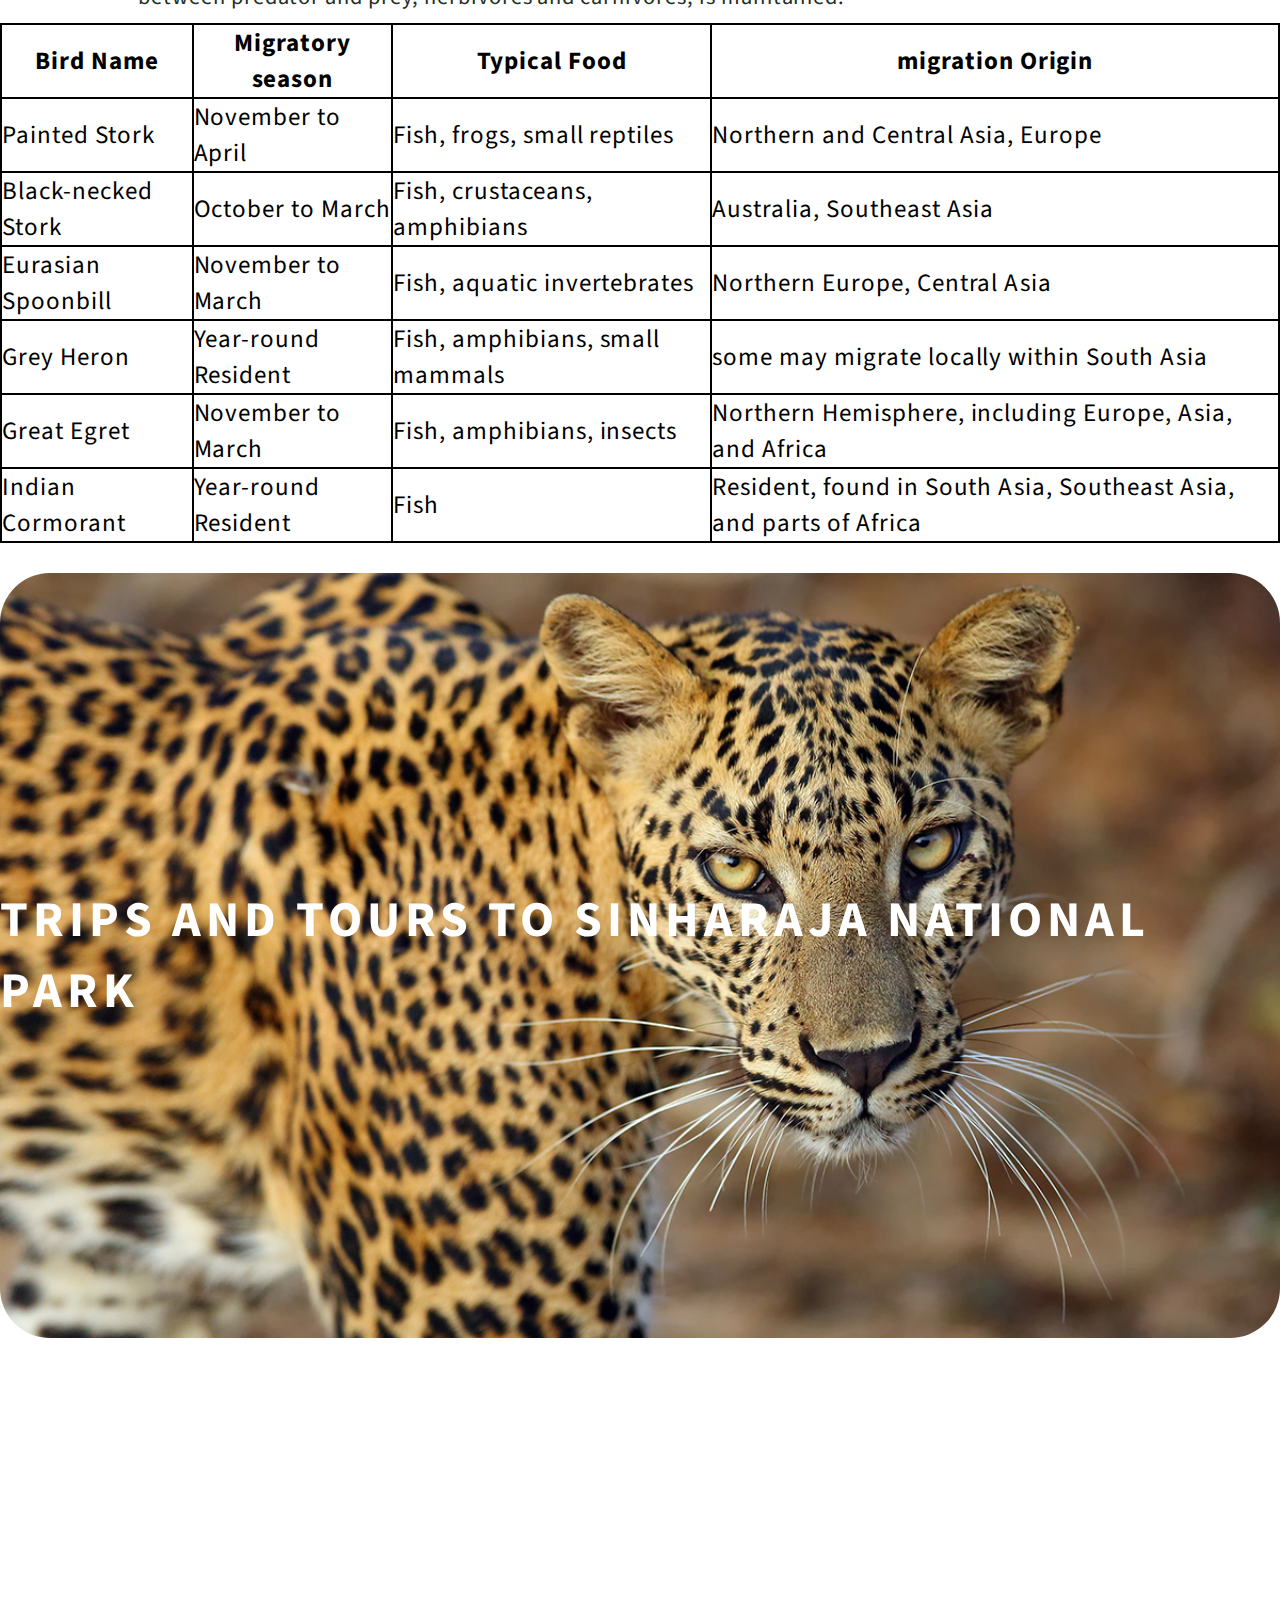
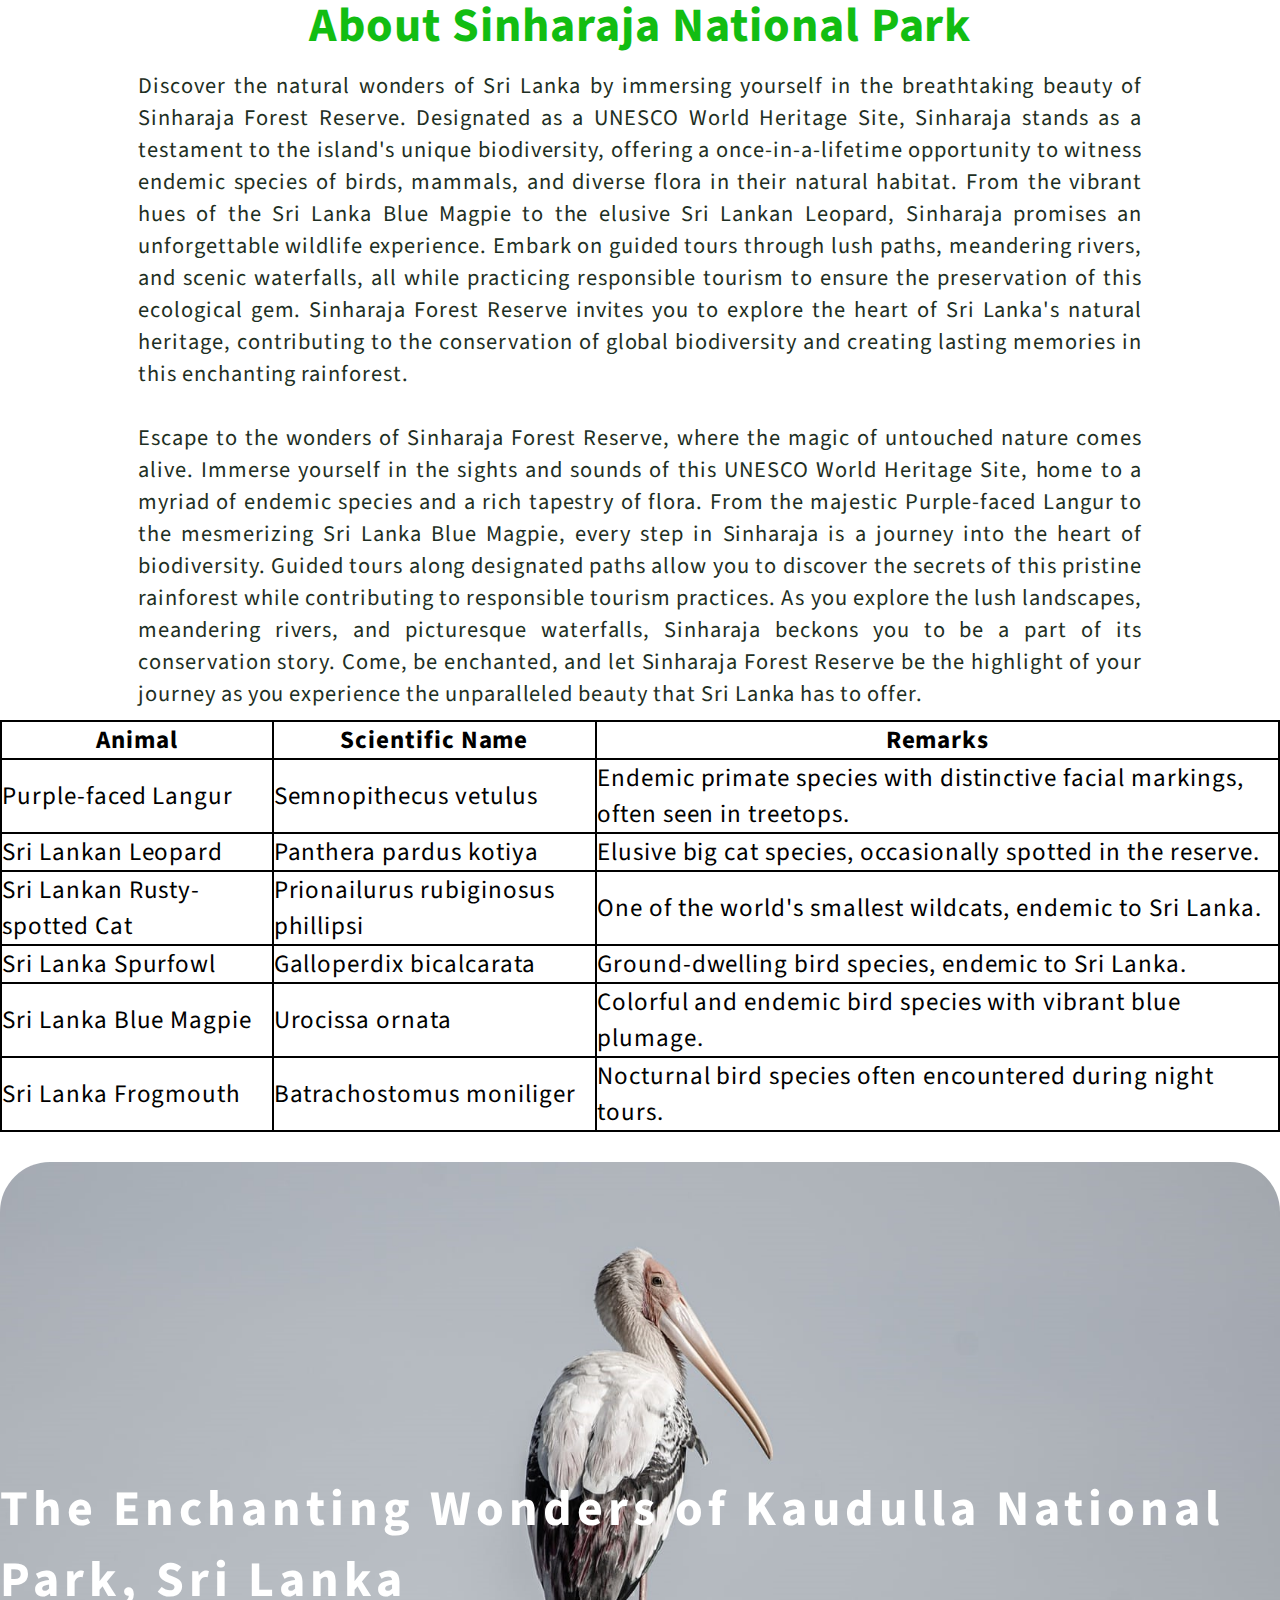
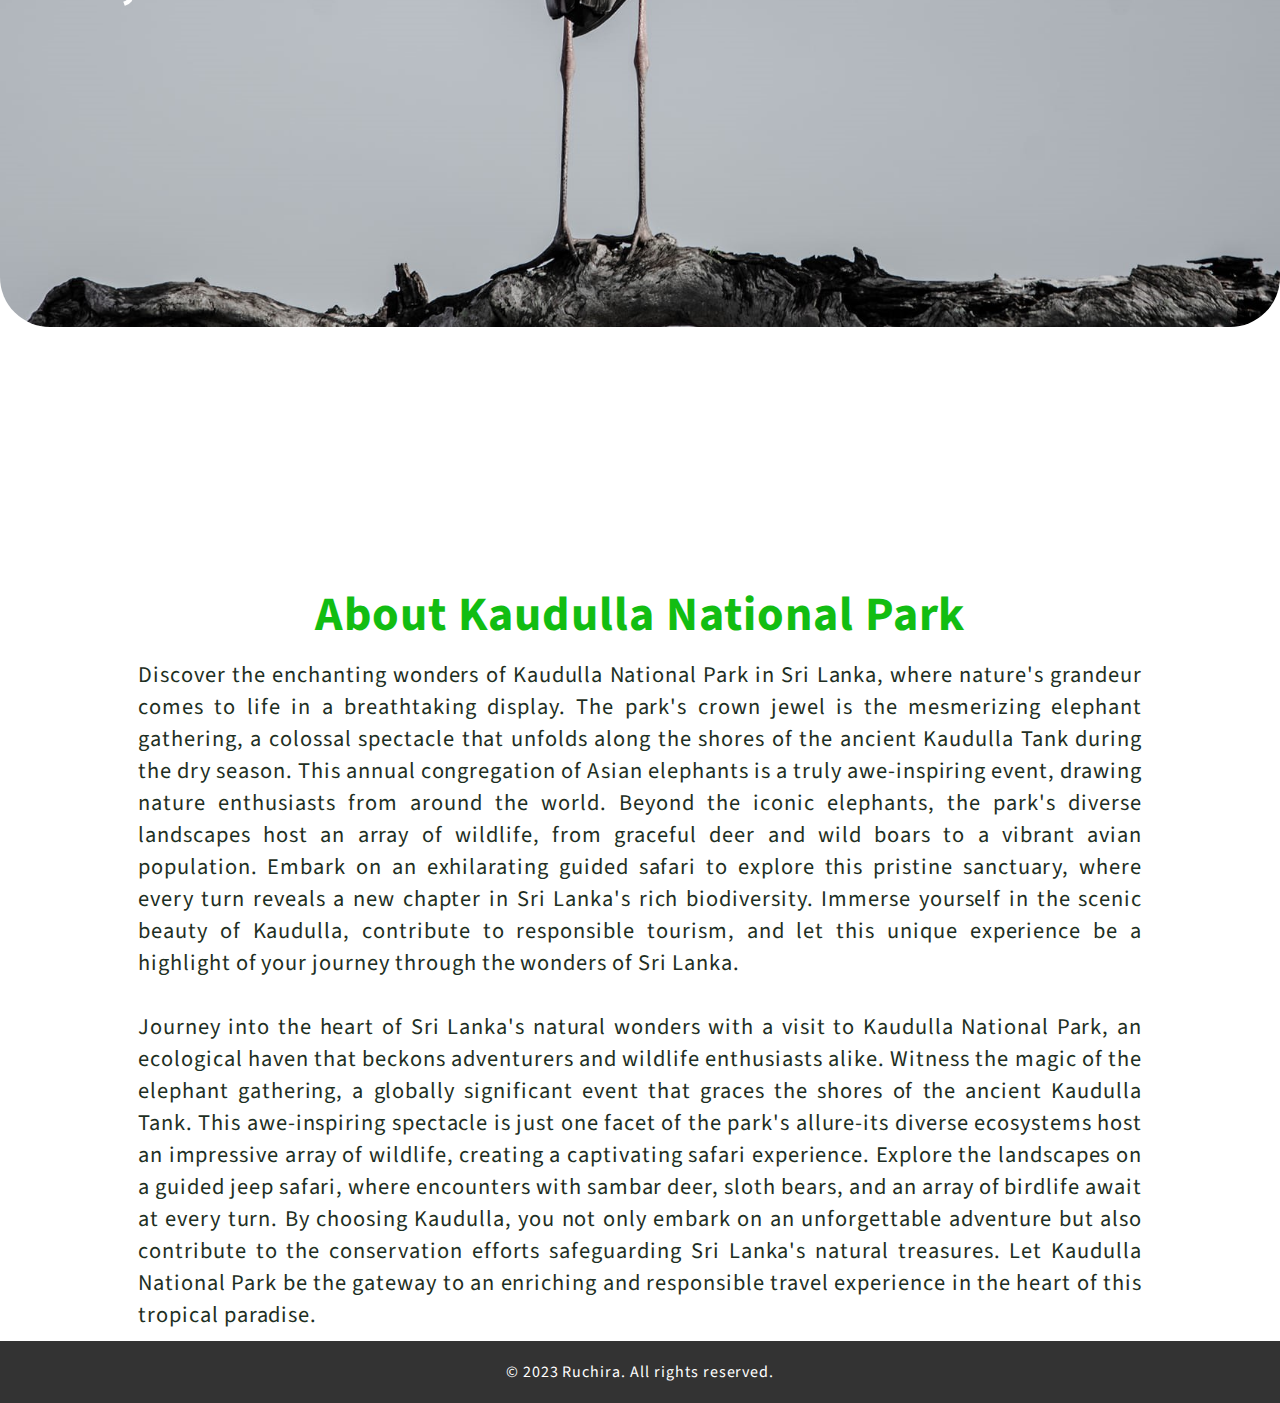
<file: wildlife.html>
<!DOCTYPE html>
<html lang="en">
<head>
    <meta charset="UTF-8">
    <meta name="viewport" content="width=device-width, initial-scale=1.0">
    <title>Sri Lankan wildlife introduction </title>
    <link rel="stylesheet" href="/css/main.css">
</head>
<body>

    <!--nav bar section-->
    <ul>
        <li><a href="./index.html">Home</a></li>
        <li><a href="./wildlife.html">Sri Lankan Wildlife Introduction</a></li>
        <li><a href="./department.html">Department of Wildlife conservation</a></li>
        <li><a href="./leopard.html">Sri Lankan Leopard</a></li>
        <li>
            <a href="./animals.html">Animals in Sri Lanka</a>
            <ul class="dropdown">
                <li><a href="./wilpattu.html">Wilpattu National Park</a></li>
                <li><a href="./yala.html">Yala National Park</a></li>
            </ul>
        </li>
        <li><a href="./booking.html">Book Now</a></li>
      </ul>
    <!--end nav bar section-->
    
    <div class="wild_life">
        <div class="container">
            <div class="Minneriya_main_img">
                <h1 class="heading1">
                    TRIPS AND TOURS TO MINNERIYA NATIONAL PARK
                </h1>
            </div>
            <iframe class="map" src="https://www.google.com/maps/embed?pb=!1m18!1m12!1m3!1d63212.46885478758!2d80.7907579007887!3d8.021678688040518!2m3!1f0!2f0!3f0!3m2!1i1024!2i768!4f13.1!3m3!1m2!1s0x3afb6009a20be05d%3A0xa4d046f2f06b05f5!2sMinneriya%20National%20Park!5e0!3m2!1sen!2slk!4v1702884907049!5m2!1sen!2slk" width="600" height="450" style="border:0;" allowfullscreen="" loading="lazy" referrerpolicy="no-referrer-when-downgrade"></iframe>
            <h2 class="head1">
                About Minneriya National Park
            </h2>
            <p class="about1">
                Set in the heart of the popular cultural triangle of Sri Lanka, Minneriya National Park is mostly known for its incredible elephant migration, which is one of Asia's finest wildlife experiences. 
                During the drier months of June to September, as many as 300 elephants congregate in the Minneriya National Park around the ancient Minneriya water tank (which dates back to 3rd Century AD), taking advantage of the receding waters that provide an important water source. 
                <br><br>
                As it is so close to the some of the other cultural attractions of Sri Lanka, it can be a great alternative to Yala and some of the other parks in the south.
            </p>
            
            <h1 class="sub_heading">
                EXPERIENCE THE CULTURE
            </h1>
            <P class="about1">
                Covering an area of 8,890 hectares, Minneriya is around 4 hours from the capital city of Colombo and is close to other local attractions. 
                For example, the UNESCO world heritage site of Polonnaruwa is just 20 kilometres away and Habarana and Sigiriya are also close-by, making it possible to combine cultural and wildlife experiences into one itinerary. 
                The topography of the park is comprised of scrub plains and mixed evergreen forests alongside rocky outcrops and wetlands, providing a range of habitats to suit a variety of critters.
                <br><br>
                The gathering of the elephants is a wildlife enthusiast's joy and photographer's dream. 
                Small herds gather around the water tank, forming one giant mass of elephant grey. 
                Watching the playful jumbos drink, bathe, jostle and hustle is heart-warming and a great memory within what will be a varied itinerary of contrasting highlights. 
                Not just a playground for jumbos, you may also catch sight of some of the other 24 mammals that make their home in the park, including toque macaque monkeys, spotted deer, sambar deer, wild buffalo, porcupine, wild boar and mongoose. 
                Leopards are also found in the park, although less prolific than those found in Yala.
                <br>
                The birdlife of the park is also impressive, with over 160 species, including kingfishers, hornbills and jungle fowl, many of which like to fish in the shallows waters around the water tank.

                
            </P>
            <div class="Udawalawe_main_img">
                <h1 class="heading1">
                    TRIPS AND TOURS TO UDAWALAWE NATIONAL PARK
                </h1>
            </div>
            <iframe class="map" src="https://www.google.com/maps/embed?pb=!1m18!1m12!1m3!1d3964.3707620136925!2d80.87374407567987!3d6.474634123727863!2m3!1f0!2f0!3f0!3m2!1i1024!2i768!4f13.1!3m3!1m2!1s0x3ae408ff88887e79%3A0xaf12e79ffbd980d7!2sUdawalawe%20National%20Park!5e0!3m2!1sen!2slk!4v1702891043190!5m2!1sen!2slk" width="600" height="450" style="border:0;" allowfullscreen="" loading="lazy" referrerpolicy="no-referrer-when-downgrade"></iframe>
            <h2 class="head1">
                About Udawalawe National Park
            </h2>
            <p class="about1">
                Udawalawa National Park is one of the most popular national parks in Sri Lanka. 
                Located in the southeastern part of the country, it spans over an area of approximately 308 square kilometers (119 square miles). 
                Established in 1972, the park is renowned for its abundant wildlife and serves as an important habitat for various species, particularly elephants.
                <br><br>
                They boasts diverse ecosystems comprising grasslands, forests, wetlands, and the Udawalawa Reservoir. 
                The park's vegetation primarily consists of tall grasses, shrubs, and scattered trees, offering a suitable habitat for numerous animal species.
                <br><br>
                The park is most famous for its large elephant population, with around 600 to 700 elephants residing within its boundaries. 
                These majestic creatures can often be seen in their natural habitat, forming herds and engaging in various behaviors such as bathing, feeding, and social interactions. 
                Additionally, Udawalawa National Park is home to other mammals, including sambar deer, spotted deer, wild boars, water buffalo, jackals, and various species of primates.
                <br><br>
                The most popular way to explore Udawalawa National Park is through a jeep safari tour. 
                Visitors can embark on guided safaris, led by experienced naturalists, who provide insights into the park's wildlife and ecosystem. 
                Safari tours offer an up-close experience with elephants, as well as the opportunity to spot other wildlife species.
                <br><br>
                Situated near the park entrance, the Elephant Transit Home is a unique facility dedicated to rehabilitating orphaned elephant calves. 
                Visitors can witness the feeding sessions, observe the elephants from a safe distance, and learn about the conservation efforts aimed at protecting these magnificent animals.
                <br><br>
                Udawalawa National Park plays a vital role in the conservation of Sri Lanka's wildlife, particularly the endangered Sri Lankan elephant. 
                Efforts are being made to protect the park's ecosystems and ensure the sustainability of its diverse flora and fauna.
                <br><br>
                This Park is a haven for wildlife enthusiasts, offering a captivating experience in the heart of Sri Lanka's natural beauty. 
                With its abundant elephant population, diverse birdlife, and stunning landscapes, the park continues to be a prime destination for those seeking an unforgettable wildlife encounter. 
                As conservation efforts progress, it is hoped that Udawalawa National Park will remain a symbol of Sri Lanka's commitment to preserving its natural heritage for future generations to enjoy.
            </p>
            <div class="Wasgamuwa_main_img">
                <h1 class="heading1">
                    TRIPS AND TOURS TO WASGAMUWA NATIONAL PARK
                </h1>
            </div>
            <iframe class="map" src="https://www.google.com/maps/embed?pb=!1m18!1m12!1m3!1d3953.3444114455774!2d80.91819877568467!3d7.753247207651038!2m3!1f0!2f0!3f0!3m2!1i1024!2i768!4f13.1!3m3!1m2!1s0x3afb52570f648bc9%3A0xa4d95d7cf2f31436!2sWasgamuwa%20National%20Park!5e0!3m2!1sen!2slk!4v1702891140247!5m2!1sen!2slk" width="600" height="450" style="border:0;" allowfullscreen="" loading="lazy" referrerpolicy="no-referrer-when-downgrade"></iframe>
            <h2 class="head1">
                About Wasgamuwa National Park
            </h2>
            <p class="about1">
                Wasgamuwa National Park is a popular safari destination located in the Matale and Polonnaruwa districts of Sri Lanka. 
                It is one of the protected areas within the country and is known for its diverse wildlife and natural beauty. 
                <br><br>
                Wasgamuwa National Park is home to a wide range of wildlife species. 
                It is particularly known for its population of elephants, which can often be seen during safaris. 
                Other animals you may encounter include leopards, sloth bears, deer, wild boars, crocodiles, and various species of birds.
                <br><br>
                There are different safari options available in Wasgamuwa National Park, including jeep safaris and boat safaris. 
                Jeep safaris are the most common and popular choice for exploring the park. 
                You can hire a licensed safari jeep and a knowledgeable guide who will take you on a tour through the park to spot wildlife and enjoy the natural surroundings.
                <br><br>
                Wasgamuwa National Park is characterized by its beautiful landscapes, which include grasslands, wetlands, and mountain ranges. 
                The park is traversed by the Mahaweli River, adding to its scenic charm. 
                The combination of wildlife sightings and picturesque scenery makes for a memorable safari experience.
                <br><br>
                The park is a haven for birdwatching enthusiasts, as it is home to over 140 species of birds. 
                You can spot both endemic and migratory bird species in the park, making it a paradise for bird lovers.
                <br><br>
                The dry season from May to September is considered the best time to visit Wasgamuwa National Park for a safari. 
                During this time, the water sources within the park become scarce, leading to increased wildlife activity near the remaining waterholes, making it easier to spot animals.
                <br><br>
                Wasgamuwa National Park plays a crucial role in the conservation of Sri Lanka's wildlife and ecosystems. 
                The park is actively involved in conservation programs aimed at protecting endangered species and preserving the park's natural habitats.
                <br><br>
            </p>
            <div class="Kumana_main_img">
                <h1 class="heading1">
                    KUMANA NATIONAL PARK: A BIODIVERSITY HAVEN
                </h1>
            </div>
            <iframe class="map" src="https://www.google.com/maps/embed?pb=!1m18!1m12!1m3!1d3963.5927970150674!2d81.66667827568023!3d6.572965122585112!2m3!1f0!2f0!3f0!3m2!1i1024!2i768!4f13.1!3m3!1m2!1s0x3ae5c8b55f7156a3%3A0xce605bccbb80201a!2sKumana%20National%20Park!5e0!3m2!1sen!2slk!4v1702891189689!5m2!1sen!2slk" width="600" height="450" style="border:0;" allowfullscreen="" loading="lazy" referrerpolicy="no-referrer-when-downgrade"></iframe>
            <h2 class="head1">
                About Kumana National Park
            </h2>
            <p class="about1">
                Kumana National Park, nestled in the Ampara district of Sri Lanka's Eastern province, stands as a testament to the country's commitment to preserving its rich biodiversity. 
                This expansive sanctuary, adjacent to the renowned Yala National Park, beckons nature enthusiasts, researchers, and tourists to explore its unique ecosystems and diverse wildlife. 
                <br><br>
                Kumana National Park stretches across an area of approximately 35,664 hectares, making it a substantial expanse of protected land. 
                It is strategically located along the eastern coast of Sri Lanka, providing a vital ecological corridor for the movement of wildlife between terrestrial and marine habitats.
                Beyond its feathered residents, Kumana National Park boasts a rich diversity of terrestrial wildlife. The park is home to a significant population of elephants, adding an iconic touch to the landscape. Leopards, deer, wild boars, and various species of reptiles, including crocodiles and monitors, complete the intricate web of life within the park.
                The coexistence of such a variety of species underscores the ecological health of Kumana National Park. 
                Conservation efforts prioritize the protection of these diverse habitats, ensuring that the delicate balance between predator and prey, herbivores and carnivores, is maintained.
            </p>
            <table>
                <tr>
                    <th>Bird Name</th>
                    <th>Migratory season</th>
                    <th>Typical Food</th>
                    <th>migration Origin</th>
                </tr>
                <tr>
                    <td>Painted Stork</td>
                    <td>November to April</td>
                    <td>Fish, frogs, small reptiles</td>
                    <td>Northern and Central Asia, Europe</td>
                </tr>
                <tr>
                    <td>Black-necked Stork</td>
                    <td>October to March</td>
                    <td>Fish, crustaceans, amphibians</td>
                    <td>Australia, Southeast Asia</td>
                </tr>
                <tr>
                    <td>Eurasian Spoonbill</td>
                    <td>November to March</td>
                    <td>Fish, aquatic invertebrates</td>
                    <td>Northern Europe, Central Asia</td>
                </tr>
                <tr>
                    <td>Grey Heron</td>
                    <td>Year-round Resident</td>
                    <td>Fish, amphibians, small mammals</td>
                    <td>some may migrate locally within South Asia</td>
                </tr>
                <tr>
                    <td>Great Egret</td>
                    <td>November to March</td>
                    <td>Fish, amphibians, insects</td>
                    <td>Northern Hemisphere, including Europe, Asia, and Africa</td>
                </tr>
                <tr>
                    <td>Indian Cormorant</td>
                    <td>Year-round Resident</td>
                    <td>Fish</td>
                    <td>Resident, found in South Asia, Southeast Asia, and parts of Africa</td>
                </tr>
            </table>
            <div class="sinharaja_main_img">
                <h1 class="heading1">
                    TRIPS AND TOURS TO SINHARAJA NATIONAL PARK
                </h1>
            </div>
            <iframe class="map" src="https://www.google.com/maps/embed?pb=!1m16!1m12!1m3!1d7929.9012709845265!2d80.45894144402385!3d6.400362586356895!2m3!1f0!2f0!3f0!3m2!1i1024!2i768!4f13.1!2m1!1ssinharaja%20forest!5e0!3m2!1sen!2slk!4v1702892586149!5m2!1sen!2slk" width="600" height="450" style="border:0;" allowfullscreen="" loading="lazy" referrerpolicy="no-referrer-when-downgrade"></iframe>
            <h2 class="head1">
                About Sinharaja National Park
            </h2>
            <p class="about1">
                Discover the natural wonders of Sri Lanka by immersing yourself in the breathtaking beauty of Sinharaja Forest Reserve. 
                Designated as a UNESCO World Heritage Site, Sinharaja stands as a testament to the island's unique biodiversity, offering a once-in-a-lifetime opportunity to witness endemic species of birds, mammals, and diverse flora in their natural habitat. 
                From the vibrant hues of the Sri Lanka Blue Magpie to the elusive Sri Lankan Leopard, Sinharaja promises an unforgettable wildlife experience. Embark on guided tours through lush paths, meandering rivers, and scenic waterfalls, all while practicing responsible tourism to ensure the preservation of this ecological gem. 
                Sinharaja Forest Reserve invites you to explore the heart of Sri Lanka's natural heritage, contributing to the conservation of global biodiversity and creating lasting memories in this enchanting rainforest.
                <br><br>
                Escape to the wonders of Sinharaja Forest Reserve, where the magic of untouched nature comes alive. 
                Immerse yourself in the sights and sounds of this UNESCO World Heritage Site, home to a myriad of endemic species and a rich tapestry of flora. 
                From the majestic Purple-faced Langur to the mesmerizing Sri Lanka Blue Magpie, every step in Sinharaja is a journey into the heart of biodiversity. 
                Guided tours along designated paths allow you to discover the secrets of this pristine rainforest while contributing to responsible tourism practices. 
                As you explore the lush landscapes, meandering rivers, and picturesque waterfalls, Sinharaja beckons you to be a part of its conservation story. 
                Come, be enchanted, and let Sinharaja Forest Reserve be the highlight of your journey as you experience the unparalleled beauty that Sri Lanka has to offer.
            </p>
            <table>
                <tr>
                    <th>Animal</th>
                    <th>Scientific Name</th>
                    <th>Remarks </th>
                   
                </tr>
                <tr>
                    <td>Purple-faced Langur</td>
                    <td>Semnopithecus vetulus</td>
                    <td>Endemic primate species with distinctive facial markings, often seen in treetops.</td>
                    
                </tr>
                <tr>
                    <td>Sri Lankan Leopard</td>
                    <td>Panthera pardus kotiya</td>
                    <td>Elusive big cat species, occasionally spotted in the reserve.</td>
                    
                </tr>
                <tr>
                    <td>Sri Lankan Rusty-spotted Cat</td>
                    <td>Prionailurus rubiginosus phillipsi</td>
                    <td>One of the world's smallest wildcats, endemic to Sri Lanka.</td>
                    
                </tr>
                <tr>
                    <td>Sri Lanka Spurfowl</td>
                    <td>Galloperdix bicalcarata	</td>
                    <td>Ground-dwelling bird species, endemic to Sri Lanka.</td>
                    
                </tr>
                <tr>
                    <td>Sri Lanka Blue Magpie</td>
                    <td>Urocissa ornata</td>
                    <td>Colorful and endemic bird species with vibrant blue plumage.</td>
                    
                </tr>
                <tr>
                    <td>Sri Lanka Frogmouth</td>
                    <td>Batrachostomus moniliger</td>
                    <td>Nocturnal bird species often encountered during night tours.</td>
                   
                </tr>
            </table>
            <div class="Kaudulla_main_img">
                <h1 class="heading1">
                    The Enchanting Wonders of Kaudulla National Park, Sri Lanka
                </h1>
            </div>
            <iframe class="map" src="https://www.google.com/maps/embed?pb=!1m16!1m12!1m3!1d15799.404110888518!2d80.8690404564019!3d8.116646688298113!2m3!1f0!2f0!3f0!3m2!1i1024!2i768!4f13.1!2m1!1skaudulla%20national%20park!5e0!3m2!1sen!2slk!4v1702909637165!5m2!1sen!2slk" width="600" height="450" style="border:0;" allowfullscreen="" loading="lazy" referrerpolicy="no-referrer-when-downgrade"></iframe>
            <h2 class="head1">
                About Kaudulla National Park
            </h2>
            <p class="about1">
                Discover the enchanting wonders of Kaudulla National Park in Sri Lanka, where nature's grandeur comes to life in a breathtaking display. 
                The park's crown jewel is the mesmerizing elephant gathering, a colossal spectacle that unfolds along the shores of the ancient Kaudulla Tank during the dry season. 
                This annual congregation of Asian elephants is a truly awe-inspiring event, drawing nature enthusiasts from around the world. Beyond the iconic elephants, the park's diverse landscapes host an array of wildlife, from graceful deer and wild boars to a vibrant avian population. 
                Embark on an exhilarating guided safari to explore this pristine sanctuary, where every turn reveals a new chapter in Sri Lanka's rich biodiversity. 
                Immerse yourself in the scenic beauty of Kaudulla, contribute to responsible tourism, and let this unique experience be a highlight of your journey through the wonders of Sri Lanka.
                <br><br>
                Journey into the heart of Sri Lanka's natural wonders with a visit to Kaudulla National Park, an ecological haven that beckons adventurers and wildlife enthusiasts alike. 
                Witness the magic of the elephant gathering, a globally significant event that graces the shores of the ancient Kaudulla Tank. This awe-inspiring spectacle is just one facet of the park's allure-its diverse ecosystems host an impressive array of wildlife, creating a captivating safari experience. Explore the landscapes on a guided jeep safari, where encounters with sambar deer, sloth bears, and an array of birdlife await at every turn. By choosing Kaudulla, you not only embark on an unforgettable adventure but also contribute to the conservation efforts safeguarding Sri Lanka's natural treasures. 
                Let Kaudulla National Park be the gateway to an enriching and responsible travel experience in the heart of this tropical paradise.
            </p>
        </div>
    </div>
    <footer>
        <p>&copy; 2023 Ruchira. All rights reserved.</p>
    </footer>
</body>
</html>
</file>
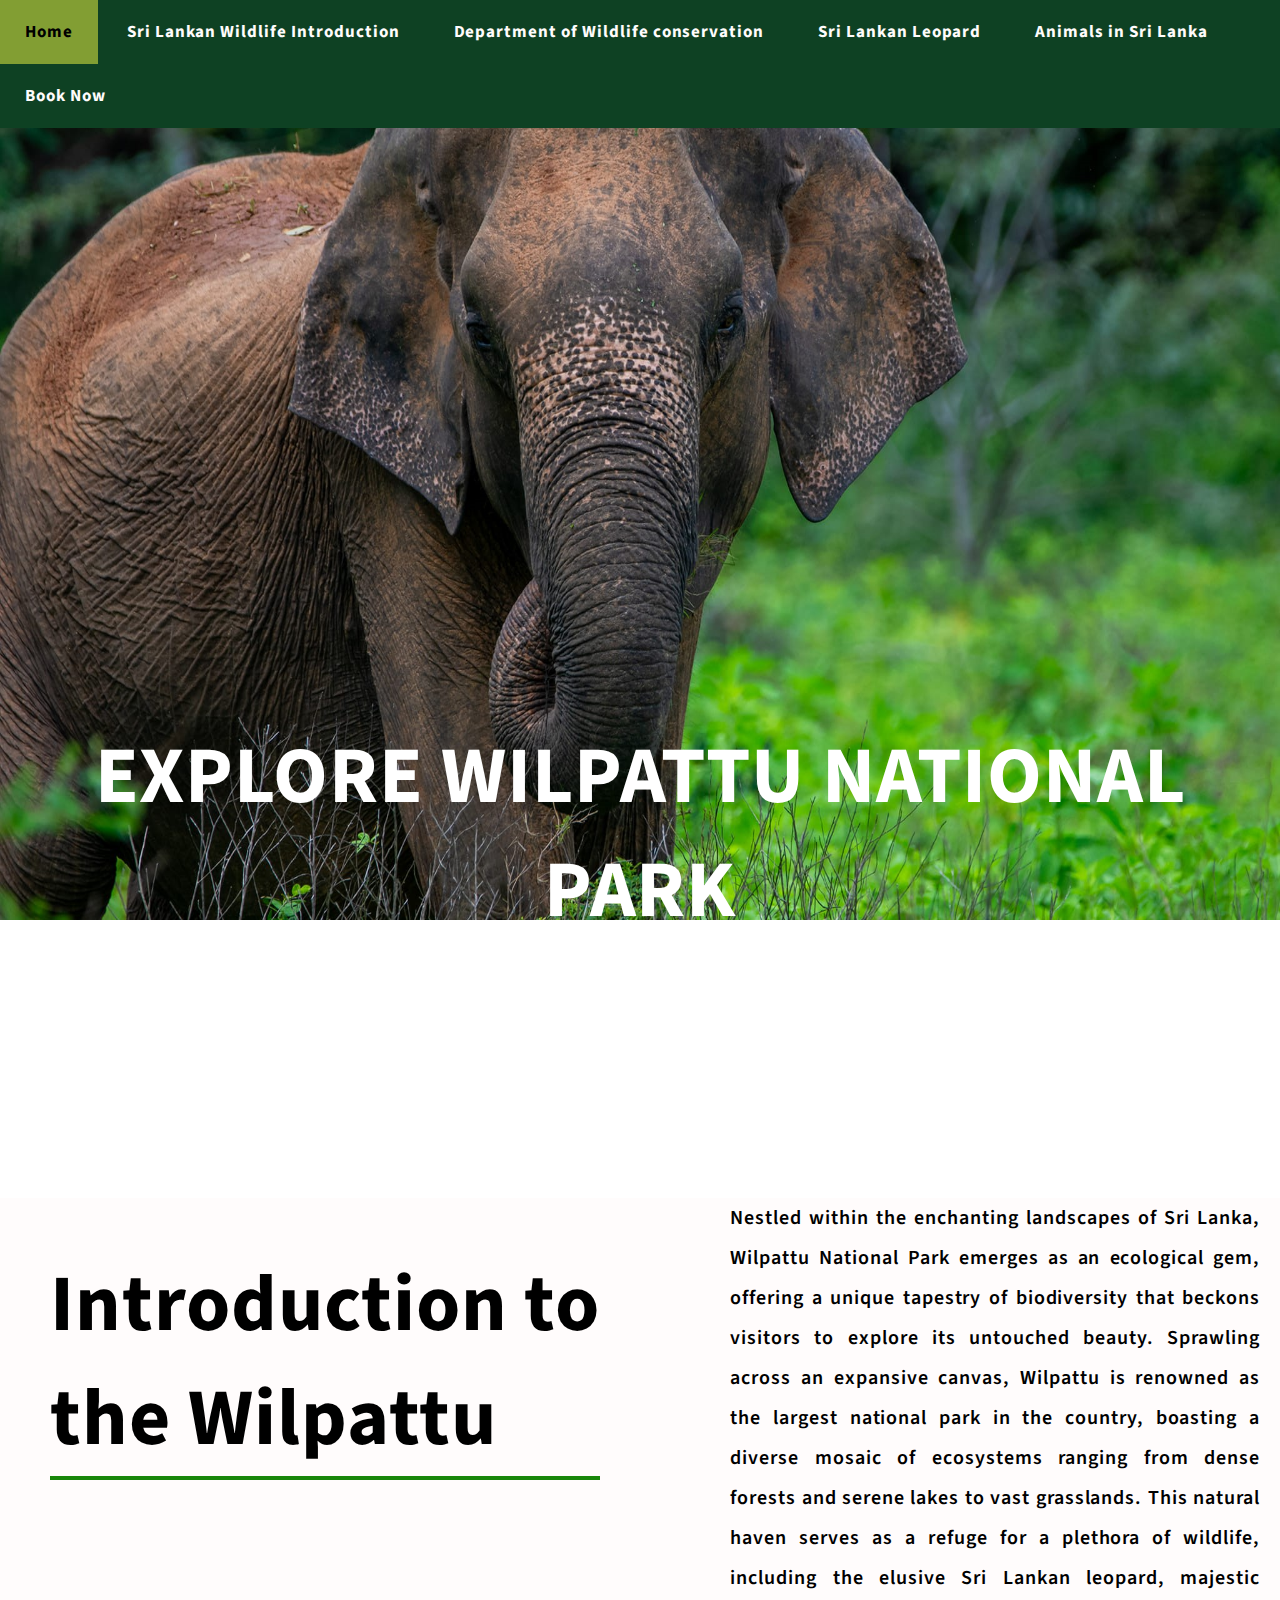
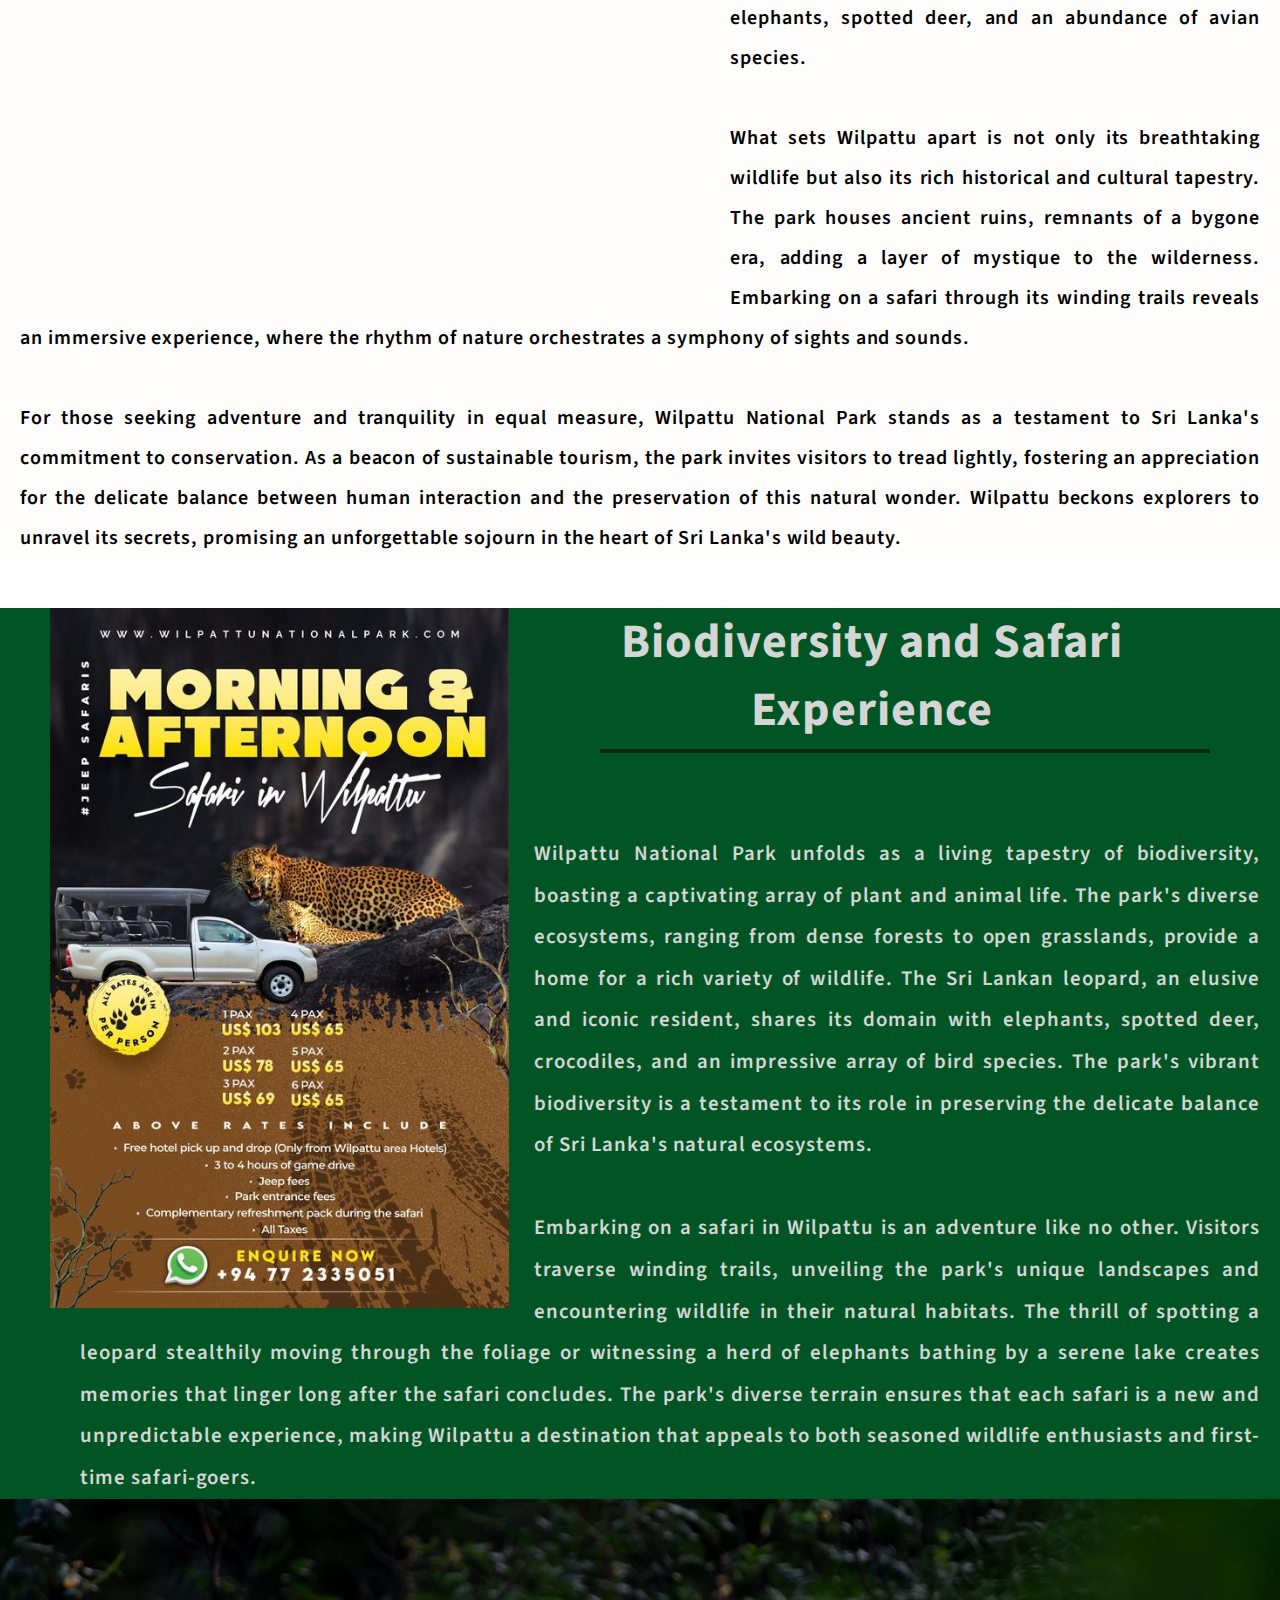
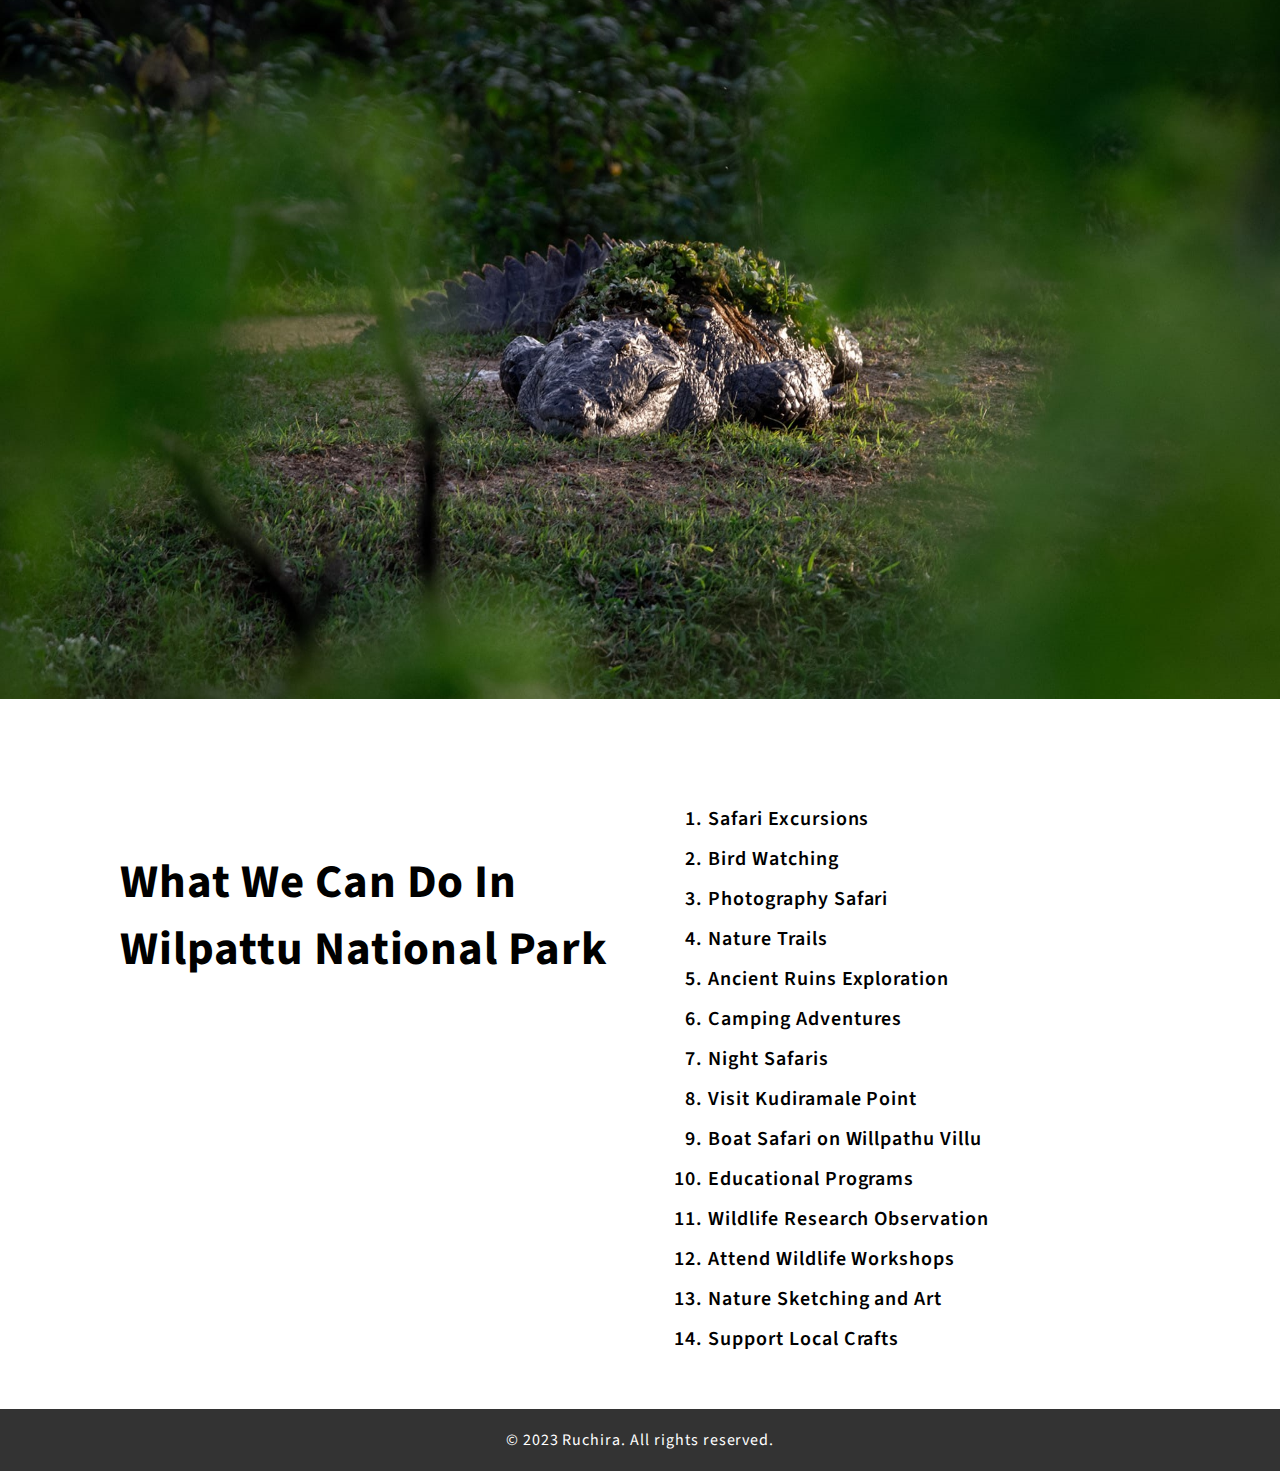
<file: wilpattu.html>
<!DOCTYPE html>
<html lang="en">
<head>
    <meta charset="UTF-8">
    <meta name="viewport" content="width=device-width, initial-scale=1.0">
    <title>Wilpattu National Park </title>
    <link rel="stylesheet" href="/css/wilpattu.css">
</head>
<body>
    <ul>
        <li><a href="./index.html">Home</a></li>
        <li><a href="./wildlife.html">Sri Lankan Wildlife Introduction</a></li>
        <li><a href="./department.html">Department of Wildlife conservation</a></li>
        <li><a href="./leopard.html">Sri Lankan Leopard</a></li>
        <li>
            <a href="./animals.html">Animals in Sri Lanka</a>
            <ul class="dropdown">
                <li><a href="./wilpattu.html">Wilpattu National Park</a></li>
                <li><a href="./yala.html">Yala National Park</a></li>
            </ul>
        </li>
        <li><a href="./booking.html">Book Now</a></li>
    </ul>
    <main class="blog">
        <!-- main img section -->
        <div class="main_img">
            <img id="mainImg" src="/images/wilpattu_park_main.jpg" alt="yala_national_park_main_img">
            <h1 class="main_img_heading"> EXPLORE WILPATTU NATIONAL PARK</h1>
        </div>
        <!-- intro section -->
        <div class="main_intro">
            <div class="intro_section">
                <div class="intro_head">
                    <h1>
                        Introduction to <br>
                        the Wilpattu
                    </h1>
                    <div class="line1"></div>
                </div>
                <div class="Introduction">
                    <p>
                        Nestled within the enchanting landscapes of Sri Lanka, Wilpattu National Park emerges as an ecological gem, offering a unique tapestry of biodiversity that beckons visitors to explore its untouched beauty. 
                        Sprawling across an expansive canvas, Wilpattu is renowned as the largest national park in the country, boasting a diverse mosaic of ecosystems ranging from dense forests and serene lakes to vast grasslands. 
                        This natural haven serves as a refuge for a plethora of wildlife, including the elusive Sri Lankan leopard, majestic elephants, spotted deer, and an abundance of avian species.
                        <br><br>
                        What sets Wilpattu apart is not only its breathtaking wildlife but also its rich historical and cultural tapestry. 
                        The park houses ancient ruins, remnants of a bygone era, adding a layer of mystique to the wilderness. 
                        Embarking on a safari through its winding trails reveals an immersive experience, where the rhythm of nature orchestrates a symphony of sights and sounds.
                        <br><br>
                        For those seeking adventure and tranquility in equal measure, Wilpattu National Park stands as a testament to Sri Lanka's commitment to conservation. 
                        As a beacon of sustainable tourism, the park invites visitors to tread lightly, fostering an appreciation for the delicate balance between human interaction and the preservation of this natural wonder. 
                        Wilpattu beckons explorers to unravel its secrets, promising an unforgettable sojourn in the heart of Sri Lanka's wild beauty.
                    </p>
                </div>
            </div>
        </div>
        <!-- middle section -->
        <div class="mid_sec">
            <div class="safari_img">
                <img src="/images/wilpattu_safari.jpg" alt="">
            </div>
            <div class="mid_para">
                <div class="mid_head">
                    <h2>Biodiversity and Safari Experience</h2>
                    <div class="line2"></div>
                </div>
                <p class="para">
                    Wilpattu National Park unfolds as a living tapestry of biodiversity, boasting a captivating array of plant and animal life. 
                    The park's diverse ecosystems, ranging from dense forests to open grasslands, provide a home for a rich variety of wildlife. 
                    The Sri Lankan leopard, an elusive and iconic resident, shares its domain with elephants, spotted deer, crocodiles, and an impressive array of bird species. 
                    The park's vibrant biodiversity is a testament to its role in preserving the delicate balance of Sri Lanka's natural ecosystems.
                    <br><br>
                    Embarking on a safari in Wilpattu is an adventure like no other. 
                    Visitors traverse winding trails, unveiling the park's unique landscapes and encountering wildlife in their natural habitats. 
                    The thrill of spotting a leopard stealthily moving through the foliage or witnessing a herd of elephants bathing by a serene lake creates memories that linger long after the safari concludes. 
                    The park's diverse terrain ensures that each safari is a new and unpredictable experience, making Wilpattu a destination that appeals to both seasoned wildlife enthusiasts and first-time safari-goers.
                </p>
            </div>
        </div>
        <!-- animated img -->
        <div class="slider">
            <div class="slider-container"></div>
        </div> 
        <!-- end section -->
        <div class="main_end">
            <div class="end_sec">
                <div class="end_head">
                    <h3>What We Can Do In <br> Wilpattu National Park</h3>
                </div>
                <div class="list">
                    <ol>
                        <li>Safari Excursions</li>
                        <li>Bird Watching</li>
                        <li>Photography Safari</li>
                        <li>Nature Trails</li>
                        <li>Ancient Ruins Exploration</li>
                        <li>Camping Adventures</li>
                        <li>Night Safaris</li>
                        <li>Visit Kudiramale Point</li>
                        <li>Boat Safari on Willpathu Villu</li>
                        <li>Educational Programs</li>
                        <li>Wildlife Research Observation</li>
                        <li>Attend Wildlife Workshops</li>
                        <li>Nature Sketching and Art</li>
                        <li>Support Local Crafts</li>
                      </ol>
                </div>
            </div>
        </div>
    </main>
    <footer>
        <p>&copy; 2023 Ruchira. All rights reserved.</p>
    </footer>
</body>
</html>
</file>
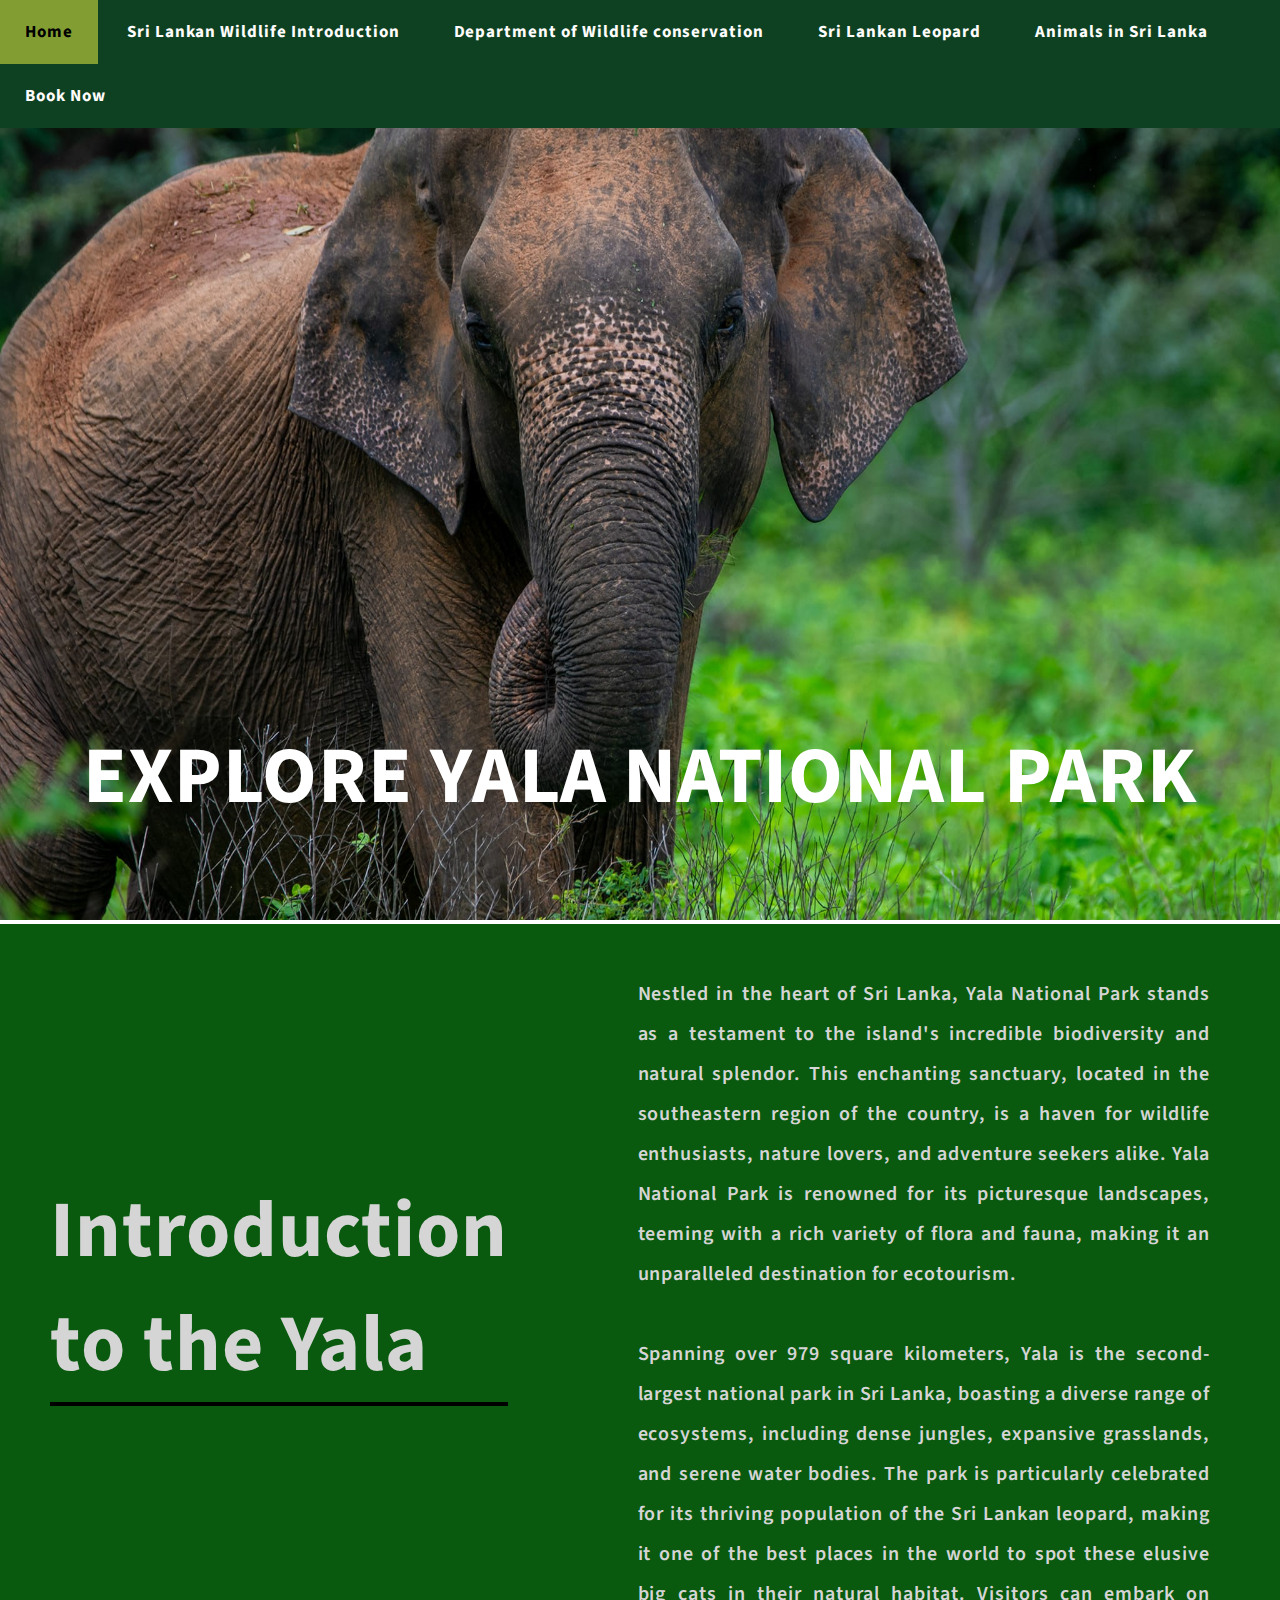
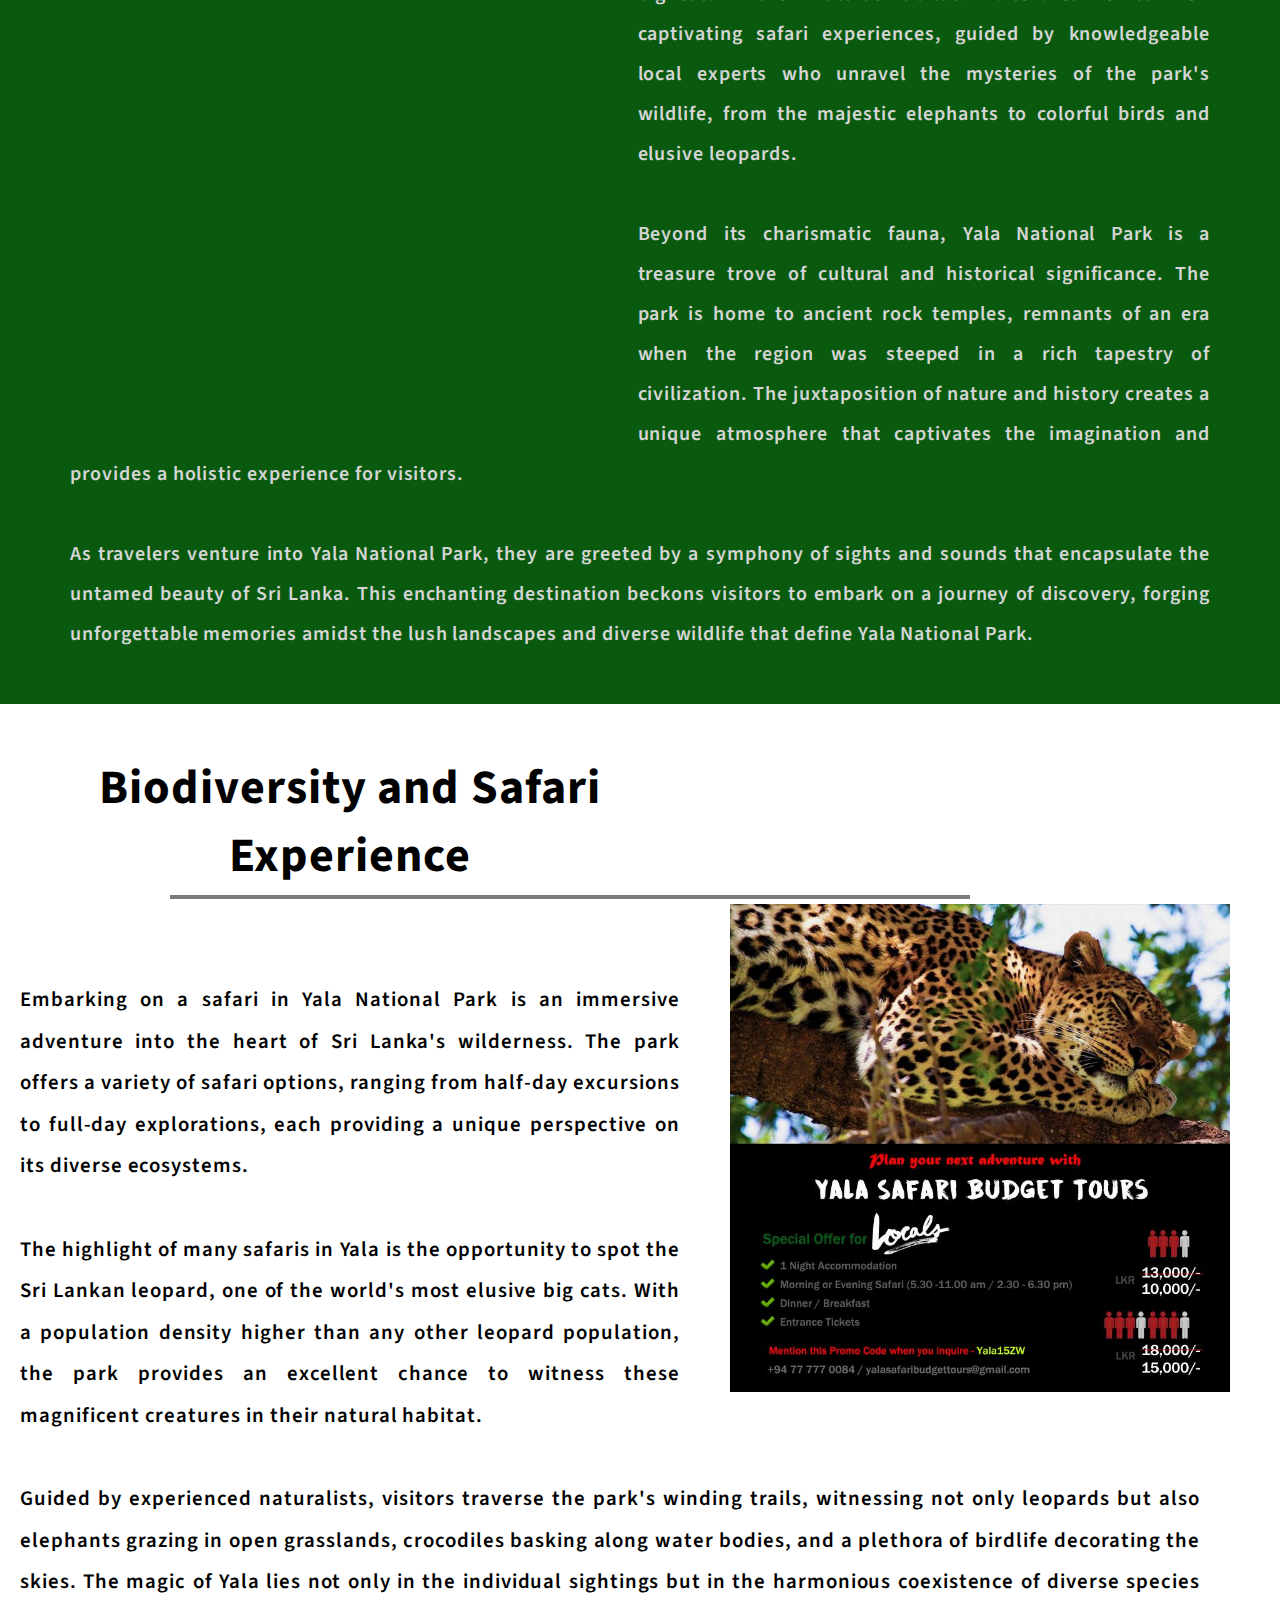
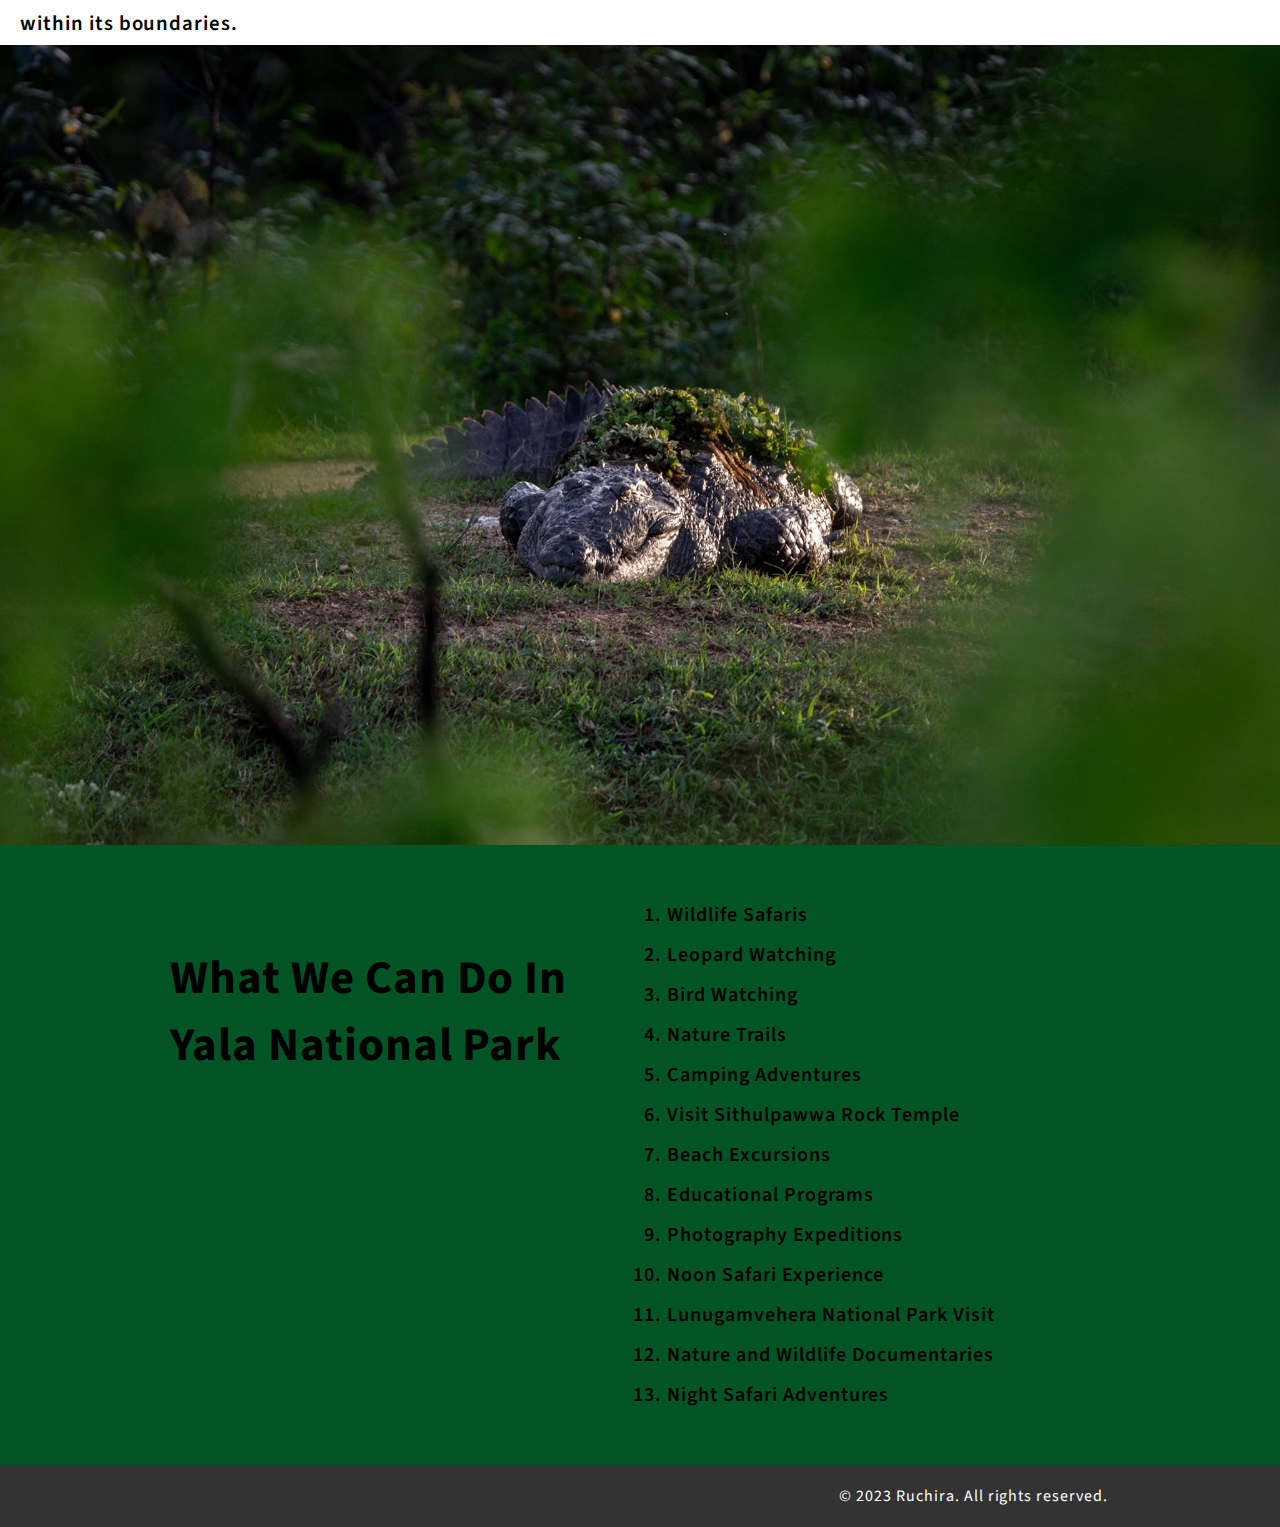
<file: yala.html>
<!DOCTYPE html>
<html lang="en">
<head>
    <meta charset="UTF-8">
    <meta name="viewport" content="width=device-width, initial-scale=1.0">
    <title>Yala National Park </title>
    <link rel="stylesheet" href="/css/yala.css">
</head>
<body>
    <ul>
        <li><a href="./index.html">Home</a></li>
        <li><a href="./wildlife.html">Sri Lankan Wildlife Introduction</a></li>
        <li><a href="./department.html">Department of Wildlife conservation</a></li>
        <li><a href="./leopard.html">Sri Lankan Leopard</a></li>
        <li>
            <a href="./animals.html">Animals in Sri Lanka</a>
            <ul class="dropdown">
                <li><a href="./wilpattu.html">Wilpattu National Park</a></li>
                <li><a href="./yala.html">Yala National Park</a></li>
            </ul>
        </li>
        <li><a href="./booking.html">Book Now</a></li>
    </ul>
    <main class="blog">
        <!-- main img section -->
        <div class="main_img">
            <img id="mainImg" src="/images/wilpattu_park_main.jpg" alt="yala_national_park_main_img">
            <h1 class="main_img_heading"> EXPLORE YALA NATIONAL PARK</h1>
        </div>
        <!-- intro section -->
        <div class="main_intro">
            <div class="intro_section">
                <div class="intro_head">
                    <h1>
                        Introduction <br> 
                        to the Yala 
                    </h1>
                    <div class="line1"></div>
                </div>
                <div class="Introduction">
                    <p>
                        Nestled in the heart of Sri Lanka, Yala National Park stands as a testament to the island's incredible biodiversity and natural splendor. 
                        This enchanting sanctuary, located in the southeastern region of the country, is a haven for wildlife enthusiasts, nature lovers, and adventure seekers alike. 
                        Yala National Park is renowned for its picturesque landscapes, teeming with a rich variety of flora and fauna, making it an unparalleled destination for ecotourism.
                        <br><br>
                        Spanning over 979 square kilometers, Yala is the second-largest national park in Sri Lanka, boasting a diverse range of ecosystems, including dense jungles, expansive grasslands, and serene water bodies. 
                        The park is particularly celebrated for its thriving population of the Sri Lankan leopard, making it one of the best places in the world to spot these elusive big cats in their natural habitat. 
                        Visitors can embark on captivating safari experiences, guided by knowledgeable local experts who unravel the mysteries of the park's wildlife, from the majestic elephants to colorful birds and elusive leopards.
                        <br><br>
                        Beyond its charismatic fauna, Yala National Park is a treasure trove of cultural and historical significance. 
                        The park is home to ancient rock temples, remnants of an era when the region was steeped in a rich tapestry of civilization. 
                        The juxtaposition of nature and history creates a unique atmosphere that captivates the imagination and provides a holistic experience for visitors.
                        <br><br>
                        As travelers venture into Yala National Park, they are greeted by a symphony of sights and sounds that encapsulate the untamed beauty of Sri Lanka. 
                        This enchanting destination beckons visitors to embark on a journey of discovery, forging unforgettable memories amidst the lush landscapes and diverse wildlife that define Yala National Park.
                    </p>
                </div>
            </div>
        </div>
        <!-- middle section -->
        <div class="mid_sec">
            <div class="safari_img">
                <img src="/images/yala_safari.jpg" alt="">
            </div>
            <div class="mid_para">
                <div class="mid_head">
                    <h2>Biodiversity and Safari Experience</h2>
                    <div class="line2"></div>
                </div>
                <p class="para">
                    Embarking on a safari in Yala National Park is an immersive adventure into the heart of Sri Lanka's wilderness. 
                    The park offers a variety of safari options, ranging from half-day excursions to full-day explorations, each providing a unique perspective on its diverse ecosystems.
                    <br><br>
                    The highlight of many safaris in Yala is the opportunity to spot the Sri Lankan leopard, one of the world's most elusive big cats. 
                    With a population density higher than any other leopard population, the park provides an excellent chance to witness these magnificent creatures in their natural habitat.
                    <br><br>
                    Guided by experienced naturalists, visitors traverse the park's winding trails, witnessing not only leopards but also elephants grazing in open grasslands, crocodiles basking along water bodies, and a plethora of birdlife decorating the skies. 
                    The magic of Yala lies not only in the individual sightings but in the harmonious coexistence of diverse species within its boundaries.
                </p>
            </div>
        </div>
        <!-- animated img -->
        <div class="slider">
            <div class="slider-container"></div>
        </div> 
        <!-- end section -->
        <div class="main_end">
            <div class="end_sec">
                <div class="end_head">
                    <h3>What We Can Do In <br> Yala National Park</h3>
                </div>
                <div class="list">
                    <ol>
                        <li>Wildlife Safaris</li>
                        <li>Leopard Watching</li>
                        <li>Bird Watching</li>
                        <li>Nature Trails</li>
                        <li>Camping Adventures</li>
                        <li>Visit Sithulpawwa Rock Temple</li>
                        <li>Beach Excursions</li>
                        <li>Educational Programs</li>
                        <li>Photography Expeditions</li>
                        <li>Noon Safari Experience</li>
                        <li>Lunugamvehera National Park Visit</li>
                        <li>Nature and Wildlife Documentaries</li>
                        <li>Night Safari Adventures</li>
                      </ol>
                </div>
            </div>
        </div>
    </main>

    <footer>
        <p>&copy; 2023 Ruchira. All rights reserved.</p>
    </footer>
    
</body>
</html>
</file>
<file: css/main.css>
@import url('https://fonts.googleapis.com/css2?family=Source+Sans+Pro:wght@200;300&display=swap');

* {
    padding: 0;
    margin: 0;
    box-sizing: border-box;
}

body {
    font-family: 'Source Sans Pro', sans-serif;
    letter-spacing: 0.06rem;
    background-color: rgb(255, 255, 255);
    overflow-x: hidden;
}

/* Style the navigation bar */
ul {
    list-style: none;
    background: #015524;
    position: fixed;
    width: 100%;
    z-index: 1;
}

ul li {
    display: inline-block;
    position: relative;
}

ul li a {
    display: block;
    padding: 20px 25px;
    color: #fffcfc;
    text-decoration: none;
    text-align: center;
    font-size: 17px;
    font-weight: 700;

}

ul li ul.dropdown li {
    display: block;
}

ul li ul.dropdown {
    width: 100%;
    background-color: #015524;
    color: #000000;
    position: absolute;
    display: none;
}

ul li a:hover {
    background-color: #829e33;
    color: #000000;
    font-weight: 700;
    font-size: 17px;
}

ul li:hover ul.dropdown {
    display: block;
}

/* Style the navigation bar */


/*slide images*/
.slider {
    width: 100%;
    height: 100vh;
    display: grid;
    place-items: center;
}

.slider-container {
    width: 100%;
    height: 800px;
    background-image: url("/images/1.jpg");
    background-size: 100% 100%;
    box-shadow: rgba(115, 156, 197, 0.2) 0px 8px 24px;
    animation: changeImage 20s linear infinite;
}

/* Define keyframes for the sliding animation */
@keyframes changeImage {
    0% {
        background-image: url("/images/1.jpg");

    }

    25% {
        background-image: url("/images/2.jpg");
    }

    50% {
        background-image: url("/images/3.jpg");
    }

    75% {
        background-image: url("/images/4.jpg");
    }

    100% {
        background-image: url("/images/1.jpg");
    }
}


/* heading */
.raw {
    justify-content: center;
    align-items: center;
}

.Ayubowan-svg {
    margin-top: 150px;
    background-size: cover;
    height: 100px;
    display: flex;
    align-items: center;
    justify-content: center;

}

.head {
    color: rgb(20, 136, 4);
    font-weight: 1000;
    text-align: center;
    letter-spacing: 2px;
    font-family: 'Source Sans Pro', sans-serif;
    font-size: 250%;
    bottom: 50px;
}

.welcome_sub_heading {
    text-align: center;
    font-family: 'Source Sans Pro', sans-serif;
    font-size: 20px;
    color: rgb(30, 47, 35);
    margin-top: 50px;
    font-weight: bold;
    margin-bottom: 40px;
}

/* heading */
.sub_container {
    display: flex;
    justify-content: space-around;
    margin-top: 70px;
    margin-bottom: 50px;
    
}

.sub_sec {
    width: 800px;
    height: auto;
    margin: 10px;
    border: 3px solid #7c7a7a;
    border-radius: 10px;
    box-shadow: 0 0 20px rgb(148, 142, 142);
    background-color: aliceblue;
}

.sub_head {
    text-align: center;
    margin-top: 10px;
    margin-bottom: 10px;
    font-size: 35px;

}

.sec_head {
    text-align: center;
    margin-bottom: 10px;
    margin-top: 20px;
    font-size: 25px;
}

.sec_detail {
    font-size: 17px;
    margin-left: 20px;
    margin-right: 20px;
    margin-bottom: 10px;
}

.sec_img {
    background-size: cover;
    height: 400px;
}

.img1 {
    margin-top: 34px;
    background-image: url(/images/forest.jpg);
}

.img2 {
    margin-top: 100px;
    background-image: url(/images/endemic_species.jpg);
}

.img3 {
    margin-top: 144px;
    background-image: url(/images/marine.jpg);
}

.sub_sec:hover {
    background-color: rgb(67, 131, 7);
    color: rgb(255, 255, 255);
    transition: all 1s ease;
}

/*style for home page grid*/
.parks {
    width: 100%;
    display: grid;
    grid-template-columns: repeat(6, 1fr);
    padding: 30px;
    grid-column-gap: 20px;
    grid-row-gap: 30px;
    box-shadow: 0 0 20px rgba(0, 0, 0, 0.1);
    background-color: rgba(136, 132, 132, 0.349);
}

.park img {
    width: 100%;
    height: 400px;
    object-fit: cover;
    cursor: pointer;
    transition: 0.5s ease;
    border-radius: 10px;
    margin-top: 40px;
}

.park img:hover {
    transform: scale(1.04);
}

.park h4 {
    padding: 5px;
    text-align: center;
    font-size: 30px;
}

.park button {
    padding: 5px 30px;
    border: none;
    outline: none;
    background-color: #015524;
    color: #fff;
    cursor: pointer;
    border-radius: 4px;
    font-size: 20px;
    display: block;
    margin: auto;
    transition: 1s all;
}

.park button:hover {
    transform: scale(1.04);
    background-color: rgb(67, 131, 7);
}

/*style for the flexbox in home page*/
.wildlife_container {
    display: flex;
    justify-content: center;
    flex-wrap: nowrap;
    margin-top: 40px;
    margin-bottom: 100px;
}

.card {
    background: aliceblue;
    width: 520px;
    margin: 10px;
    flex-direction: column;
    justify-content: space-between;
    border-radius: 15px;
}

.card-img {
    height: 260px;
    margin-bottom: 15px;
    background-size: cover;
    border-radius: 15px 15px 0 0;
}

.jeep1 {
    background-image: url("/images/toyota.jpg");
}

.jeep2 {
    background-image: url("/images/mitsubishi.jpg");
}

.jeep3 {
    background-image: url("/images/mahendra.jpg");
}

.card h3 {
    padding: 10px;
    text-align: center;
    font-size: 30px;
}

.card h5 {
    padding: 5px;
    text-align: center;
    font-size: 20px;
}

.card p {
    padding: 10px;
    font-size: 18px;
    margin-left: 10px;
    font-weight: bolde;
}

.card a {
    background-color: #015524;
    color: #fff;
    padding: 15px 20px;
    display: block;
    margin: 20px 50px;
    text-decoration: none;
}

.card:hover {
    background-color: rgb(67, 131, 7);
    color: white;
    font-weight: bolder;
    transform: scale(1.03);
    transition: all 1s ease;
}

.card a:hover {
    background-color: #00000079;
    color: #fff;
}

/*style for the wild life page*/

.map {
    height: 200px;
    width: 80%;
    margin-left: 10%;
}

.Minneriya_main_img {
    background-image: url("/images/Minneriya-National-Park.png");
    background-size: cover;
    background-position: center;
    width: 100%;
    height: 85vh;
    display: flex;
    justify-content: center;
    border-radius: 50px;
    margin-bottom: 3rem;
}

.Udawalawe_main_img {
    background-image: url("/images/7.jpg");
    background-size: cover;
    background-position: center;
    width: 100%;
    height: 85vh;
    display: flex;
    justify-content: center;
    border-radius: 50px;
    margin-bottom: 3rem;
    margin-top: 5rem;
}

.Wasgamuwa_main_img {
    background-image: url("/images/6.jpg");
    background-size: cover;
    background-position: center;
    width: 100%;
    height: 85vh;
    display: flex;
    justify-content: center;
    border-radius: 50px;
    margin-bottom: 3rem;
    margin-top: 5rem;
}

.Kumana_main_img {
    background-image: url("/images/kumana-national-park.jpg");
    background-size: cover;
    background-position: center;
    width: 100%;
    height: 85vh;
    display: flex;
    justify-content: center;
    border-radius: 50px;
    margin-bottom: 3rem;
    margin-top: 5rem;
}


table,
th,
td {
    border: 2px solid black;
    border-collapse: collapse;
    font-family: 'Source Sans Pro', sans-serif;
    font-size: 25px;
    margin-left: auto;
    margin-right: auto;
    margin-bottom: 30px;
}

table tr td {
    margin-left: 30px;
}

.sinharaja_main_img {
    background-image: url("/images/flora_fauna.jpg");
    background-size: cover;
    background-position: center;
    width: 100%;
    height: 85vh;
    display: flex;
    justify-content: center;
    border-radius: 50px;
    margin-bottom: 3rem;
}

.Kaudulla_main_img {
    background-image: url("/images/kaudulla.jpg");
    background-size: cover;
    background-position: center;
    width: 100%;
    height: 85vh;
    display: flex;
    justify-content: center;
    border-radius: 50px;
    margin-bottom: 3rem;
}

.heading1 {
    color: #ffffff;
    font-family: 'Source Sans Pro', sans-serif;
    font-weight: bolder;
    letter-spacing: 5px;
    font-size: 50px;
    display: flex;
    align-items: center;
}

.head1 {
    font-family: 'Source Sans Pro', sans-serif;
    text-align: center;
    color: rgb(18, 189, 18);
    font-size: 3rem;
}

.sub_heading {
    font-family: 'Source Sans Pro', sans-serif;
    text-align: center;
    font-size: large;
    color: black;
    font-size: 1.7rem;
    font-weight: 1000;
}

.about1 {
    font-family: 'Source Sans Pro', sans-serif;
    font-size: larger;
    text-align: justify;
    margin: auto;
    width: 80%;
    padding: 10px;
    color: rgb(30, 47, 35);
    font-size: 1.4rem;
}

/*start of the lepard page*/
.leopard-img {
    background-image: url("/images/leopard_main.jpg");
    background-size: cover;
    width: 100%;
    height: 85vh;
    display: flex;
    margin-bottom: 3rem;
}

.main_heading {
    color: #ffffff;
    letter-spacing: 5px;
    font-size: 60px;
    margin-top: -350px;
    margin-bottom: 350px;
    margin-left: 20px;
}

.leopard_head {
    text-align: center;
    margin-bottom: 20px;
}

.main_head {
    font-size: 4rem;
    margin-bottom: 10px;
    color: rgb(0, 0, 0);
}

.line1 {
    border: 2px solid rgb(6, 116, 11);
    max-width: 800px;
    margin-left: auto;
    margin-right: auto;
    margin-bottom: 20px;
}

.sub_sec_head {
    font-size: 40px;
}

.leopard_sec {
    display: flex;
}

.sec_leo_detail {
    font-size: 14px;
    margin-left: 20px;
    margin-right: 20px;
    margin-bottom: 10px;
}

.sub_sec a {
    background-color: rgb(95, 151, 158);
    color: #fff;
    padding: 15px 20px;
    display: block;
    margin: 20px 50px;
    text-decoration: none;
}
.sec_heading {
    justify-content: center;
    display: flex;
 }
 .section_heading {
     font-size: 50px;
     font-weight: 900;
     margin-top: 50px;
 }
 .line4 {
     border: 2px solid green;
     max-width: 600px;
     margin-left: 600px;
 }
 .grid-container {
     display: grid;
     grid-template-columns: repeat(1, 1fr);
     gap: 50px;
     padding: 20px;
     background-color: rgb(255, 255, 255);
     margin-left: 20px;
     margin-right: 20px;
     margin-top: 50px;
     border-radius: 50px;
 }
 .grid-item {
     background-color: aliceblue;
     padding: 20px;
     border: 1px solid #b1abab;
     text-align: left;
     box-shadow: rgb(0, 0, 0) 0px 8px 24px;
     margin-left: 100px;
     margin-right: 100px;
     margin-bottom: 50px;
 }
 
 .title {
     font-size: 30px;
     color: black;
     margin-bottom: 20px;
     padding: 30px;
     text-align: center;
 }
 .detail {
     font-size: 22px;
     padding: 30px;
 
 }
 .Img1 {
     width: 30%;
     height: 50%;
     float: right;
     margin-left: 20px;
 
 
 }
 .Img2 {
     width: 30%;
     height: 50%;
     float: left;
     margin-right: 20px;
     margin-top: -10px;
 } 
 .end_sec {
     max-width: 1180px;
     padding: 0 20px;
     margin-left: auto;
     margin-right: auto;
 }
 .end_head {
     float: left;
     min-height: 450px;
     font-size: 2.5rem;
     padding: 100px;
 }
 .list {
     margin-top: 50px;
     font-size: 20px;
     font-weight: 600;
     line-height: 2em;
     padding: 50px;
     
 }
/*end of the lepard section*/
/*start of booking section*/

.booking_head {
    margin-top: 100px;
    justify-content: center;
    display: flex;
}

main {
    padding: 2em;
}

section {
    margin-bottom: 2em;
}

form {
    max-width: 400px;
    margin: 0 auto;
}

label {
    display: block;
    margin-bottom: 0.5em;
}

input,
select {
    width: 100%;
    padding: 0.5em;
    margin-bottom: 1em;
}

button {
    background-color: #71e214;
    color: white;
    padding: 0.7em;
    border: none;
    cursor: pointer;
}

button:hover {
    background-color: #0d5703;
}

/* style for the department section */
.deparment_main_img img {
    width: 100%;
    height: 600px;
}

.main_img_head {
    font-size: 2rem;
    margin-top: -400px;
    margin-bottom: 550px;
    text-align: center;
    color: #fff;
    font-weight: 900;
}

.main_intro {
    background-color: #fffcfc;
    margin-top: -200px;

}

.intro_section {
    max-width: 80%;
    padding: 0 20px;
    margin-left: auto;
    margin-right: auto;
    margin-bottom: 50px;
}

.Intro_head {
    font-size: 2.5rem;
    float: left;
    margin-top: 50px;
    padding: 0 30px;
    min-height: 300px;
    margin-right: 100px;

}

.line1 {
    border: 2px solid rgb(25, 134, 10);
}

.flex {
    background-color: #015524cc;
}

.flex_container {
    max-width: 100%;
    padding: 0 20px;
    margin-left: auto;
    margin-right: auto;
}

.Introduction {
    margin-top: 50px;
    font-size: 20px;
    font-weight: 600;
    line-height: 2em;
    text-align: justify;
}

.dep_map {
    margin-bottom: 50px;
}

.flex_heading {
    font-size: 2rem;
    text-align: center;
    margin-bottom: 50px;
    color: #fff;
}

.line3 {
    border: 2px solid white;
    margin-top: 10px;
}

.imagerow {
    width: 100%;
    height: 50vh;
    margin-bottom: 2rem;
    padding-bottom: 5rem;
    overflow: hidden;
    display: flex;
}

.imgcov {
    margin: 18px;
    width: 100%;
}

.imgcov img {
    border-radius: 20px;
    box-shadow: 0px 5px 10px #000;
    width: 100%;
    height: 100%;
    background-size: cover;
}

.imagerow .imgcov h2 {
    text-align: center;
    margin-top: 20px;
    font-size: 2rem;
    font-family: 'Source Sans Pro', sans-serif;
    color: rgb(255, 255, 255);
}
.booking_sub_head{
    text-align: center;
    margin: 10px;
}

/* Style the footer */

footer {
    background-color: #333333;
    color: #fff;
    text-align: center;
    padding: 20px 0;
    bottom: 0;
    width: 100%;

}

@media only screen and (max-width: 956px) {
    .parks{
        display: grid;
        grid-template-columns: repeat(3, 1fr);
    }
    .slider, .slider-container {
        height: 750px;
    }

    .deparment_main_img img {
        height: 500px;
    }
    .main_img_head{
        margin-top: -300px;
    }

}
@media only screen and (max-width: 768px) {
    body {
        overflow-x: hidden;
    }
    .sub_container{
        flex-wrap: wrap;
    }
    .sub_head{
        font-size: 20px;
    }
    .sec_head{
        font-size: 18px;
    }
    img {
        max-width: 100%;
        height: auto;
     }
     ul {
        display: flex;
        justify-content: space-around;
        align-items: center;
        flex-wrap: wrap; 
    }
     
     ul li {
        flex: 1;
     }
          
    .sub_sec {
        margin-top: 20px;
    }
    .parks h4{
        font-size: 23px;
    }
    .wildlife_container {
        flex-wrap: wrap;
    }
    .slider-img {
        height: 70vh;
    }
    .booking_head{
        margin-top: 200px;
    }
    .imagerow{

            flex-wrap: wrap;
            height: auto;

    }
    .imgcov{
        height: 50%;
    }



}
@media only screen and (max-width: 630px) {
    .Intro_head{
        font-size: 1.8rem;
    }
    .flex_heading {
        font-size: 1.8rem;
    }
    
    .slider, .slider-container{
        height: 420px;
    }
}



@media only screen and (max-width: 435px) {
    ul li a{
        font-size: 12px;
    }
    ul li a:hover{
        font-size: 12px;
    }
    .head{
        font-size: 26px;
    }
    .welcome_sub_heading{
        font-size: 15px;
    }
    .parks{
        display: grid;
        grid-template-columns: repeat(2, 1fr);
    }
    .about1{
        font-size: 18px;
    }
    table,
th,
td {
    font-size: 18px;

}
.head1{
    font-size: 25px;
}
.heading1{
    text-align: center;
}
.Intro_head{
display: none;
}
.flex_heading {
    font-size: 1.5rem;
}
.slider, .slider-container{
    height: 350px;
}
.deparment_main_img img {
    height: 400px;
}
.main_img_head{
    font-size: 1.5rem;
    margin-top: -200px;
}
.Introduction{
    margin-top: -400px;
}

}

@media only screen and (max-width: 345px) {
    
    .head{
        font-size: 23px;
    }
    .heading1{
        font-size: 30px;
        text-align: center;
    }
    .welcome_sub_heading{
        font-size: 13px;
    }
    .parks{
        display: grid;
        grid-template-columns: repeat(1, 1fr);
    }
    .booking_head{
        margin-top: 300px;
    }
    .main_img_head{
        font-size: 1rem;
        margin-top: -200px;
    }


}
</file>
<file: css/animal.css>
/*animals animation section*/
.slider {
    display: grid;
    place-items: center;
}
.slider-img {
    width: 100%;
    height: 90vh;
    background-image: url("/images/animal1.jpg");
    background-size: 100% 100%;
    box-shadow: rgba(149, 157, 165, 0.2) 0px 8px 24px;
    animation: changeImage 20s linear infinite;
}
/* Define keyframes for the sliding animation */
@keyframes changeImage {
    0% {
        background-image: url("/images/animal1.jpg");
    }
    25% {
        background-image: url("/images/animal2.jpg");
    }
    50% {
        background-image: url("/images/animal3.jpg");
    }
    75% {
        background-image: url("/images/animal4.jpg");
    }
    100% {
        background-image: url("/images/animal5.jpg");
    }
}

.main_heading {
    justify-content: center;
    color: #7a7272;
    font-family: 'Source Sans Pro', sans-serif;
    font-weight: 1000;
    letter-spacing: 5px;
    font-size: 50px;
    display: flex;
    margin-bottom: 50px;
    margin-top: 100px;
}
.sec_heading {
   justify-content: center;
   display: flex;
}
.section_heading {
    font-size: 40px;
    font-weight: bolder;
}
.grid-container {
    display: grid;
    grid-template-columns: repeat(1, 1fr);
    gap: 50px;
    padding: 20px;
    border: 1px solid #b1abab;
    box-shadow: rgb(0, 0, 0) 0px 8px 24px;
    background-color: aliceblue;
    margin-left: 20px;
    margin-right: 20px;
    margin-top: 50px;
    border-radius: 50px;
}
.grid-item {
    background-color: aliceblue;
    padding: 20px;
    border: 1px solid #b1abab;
    text-align: left;
    box-shadow: rgb(0, 0, 0) 0px 8px 24px;
    margin-left: 100px;
    margin-right: 100px;
    margin-bottom: 50px;
}
.grid-item:hover {
    background-color: rgb(67, 131, 7);
    color: rgb(255, 255, 255);
    transition: all 1s ease;
}
.title {
    font-size: 30px;
    color: black;
    margin-bottom: 20px;
    padding: 30px;
    text-align: center;
}
.detail {
    font-size: 22px;
    padding: 30px;

}
.img1 {
    width: 30%;
    height: 50%;
    float: right;
    margin-left: 20px;


}
.img2 {
    width: 30%;
    height: 50%;
    float: left;
    margin-right: 20px;
}

@media only screen and (max-width: 768px) {
    .detail{
        font-size: 16px;
    }
    .title{
        font-size: 18px;
        margin-bottom: 0;
    }
    .img1,.img2{
        width: 100%;
    }
    .main_heading {
        font-size: 2.5rem;
    }
    .slider-img {
        height: 700px;
    }


}

@media only screen and (max-width: 630px) {

    .slider-img {
        margin-top: 100px;
        height: 400px;
    }

}

@media only screen and (max-width: 460px) {
    .detail{
        font-size: 16px;
    }
    .grid-container{
        width: 100%;
        margin-left: 0;
    }
    .grid-item{
        width: 100%;
        margin-left: 0;
    }
    .title{
        font-size: 18px;
        margin-bottom: 0;
    }
    .img1,.img2{
        width: 100%;
    }
    .slider-img {
        height: 300px;
    }

}
</file>
<file: css/wilpattu.css>
@import url('https://fonts.googleapis.com/css2?family=Source+Sans+Pro:wght@200;300&display=swap');

*{
    padding: 0;
    margin: 0;
    box-sizing: border-box;
}
body {
    font-family: 'Source Sans Pro', sans-serif;
    letter-spacing: 0.06rem;
    background-color: rgb(255, 255, 255);
} 

/* Style the navigation bar */
ul {
    list-style: none;
    background: #0e4123;
    position: fixed;
    width: 100%;
    z-index: 1;
}

ul li {
    display: inline-block;
    position: relative;
}

ul li a {
    display: block;
    padding: 20px 25px;
    color: #fffcfc;
    text-decoration: none;
    text-align: center;
    font-size: 17px;
    font-weight: 700;

}

ul li ul.dropdown li {
    display: block;
}

ul li ul.dropdown {
    width: 100%;
    background-color: #015524;
    color: #000000;
    position: absolute;
    display: none;
}

ul li a:hover {
    background-color: #829e33;
    color: #000000;
    font-weight: 700;
    font-size: 17px;
}

ul li:hover ul.dropdown {
    display: block;
}

/* main img section */
.main_blog {
    font-family: 'Open Sans', sans-serif;
}
.main_img_heading {
    font-size: 5rem;
    color: #ffffff;
    margin-top: -200px;
    margin-bottom: 250px;
    text-align: center;
}
.main_img {
    width: 100%; 
}
#mainImg {
    display: block;
    width: 100%;
    height: 920px;
} 
/* intro section */
.main_intro {
    background-color: #fffcfc;
}
.intro_section {
    max-width: 1580px;
    padding: 0 20px;
    margin-left: auto;
    margin-right: auto;
}
.intro_head {
    font-size: 2.5rem;
    float: left;
    margin-top: 50px;
    padding: 0 30px;
    min-height: 650px;
    margin-right: 100px;

}
.line1 {
    border: 2px solid rgb(25, 134, 10);
}
.Introduction {
    margin-top: 50px;
    font-size: 20px;
    font-weight: 600;
    line-height: 2em;
    text-align: justify;
}
/* style for the mid sec */
.mid_sec {
    background-color: #015524;
    color: #000000;
    min-height: 750px;
}
.mid_para {
    max-width: 100%;
    padding: 0 20px;
    margin-left: auto;
    margin-right: auto;
    color: #d5d5d5;
    text-align: justify;
}
.mid_head {
    text-align: center;
    font-size: 2rem;
    margin: 50px;
}
.line2 {
    border: 2px solid rgba(0, 0, 0, 0.514);
    max-width: 800px;
    margin-left: 530px;
    margin-right: auto;
    margin-top: 5px;
}
.safari_img img{
    float: left;
    max-height: 700px;
    margin-left: 50px;
    margin-right: 2%;
}
.para {
    max-width: 1180px;
    margin-left: auto;
    margin-top: 80px;
    line-height: 2em;
    font-size: 1.3rem;
    font-weight: 600;
}
/*slide images*/
.slider {
    width: 100%;
    height:800px;
    display: grid;
    place-items: center;
}
.slider-container {
    width: 100%;
    height: 800px;
    background-image: url("/images/wilpattu_slide_imgs/wilpattu1.jpg");
    background-size: 100% 100%;
    animation: changeImage 20s linear infinite;
}

/* Define keyframes for the sliding animation */
@keyframes changeImage {
    0% {
        background-image: url("/images/wilpattu_slide_imgs/wilpattu1.jpg");
        
    }
    25% {
        background-image: url("/images/wilpattu_slide_imgs/wilpattu2.jpg");
    }
    50% {
        background-image: url("/images/wilpattu_slide_imgs/wilpattu3.jpg");
    }
    75% {
        background-image: url("/images/wilpattu_slide_imgs/wilpattu4.jpg");
    }
    100% {
        background-image: url("/images/wilpattu_slide_imgs/wilpattu5.jpg");
    }
}

/* end section */
.main_end {
    width: 100%;
}
.end_sec {
    max-width: 100%;
    padding: 0 20px;
    margin-left: auto;
    margin-right: auto;
}
.end_head {
    float: left;
    min-height: 650px;
    font-size: 2.5rem;
    padding: 100px;
}
.list {
    margin-top: 50px;
    font-size: 20px;
    font-weight: 600;
    line-height: 2em;
    padding: 50px;
}
footer {
    background-color: #333333;
    color: #fff;
    text-align: center;
    padding: 20px 0;
    bottom: 0;
    width: 100%;
    
}


@media only screen and (max-width: 845px) {
    .line2{
        display: none;
    }
    #mainImg, .slider-container {
        height: 600px;
    }


}
@media only screen and (max-width: 768px) {

     ul {
        display: flex;
        justify-content: space-around;
        align-items: center;
        flex-wrap: wrap; 
    }
     
     ul li {
        flex: 1;
     }

    .main_img_heading{
        font-size: 3.5rem;
    }
    

}
@media only screen and (max-width: 630px) {
    .intro_head{
        font-size: 1.8rem;
    }
    .safari_img img{
        max-height: 400px;
    }
    .end_head{
        margin-top: 200px;
    }
    #mainImg, .slider-container {
        height: 500px;
    }

}



@media only screen and (max-width: 435px) {
    ul li a{
        font-size: 12px;
    }
    ul li a:hover{
        font-size: 12px;
    }
.intro_head{
display: none;
}
.main_img_heading{
    font-size: 3rem;
}
#mainImg{
    padding-top: 100px;
    height: 400px;
}
.slider-container {
    height: 400px;
}
.Introduction{
    margin-top: -200px;
}

}

@media only screen and (max-width: 345px) {
    
.main_img_heading{
    font-size: 2rem;
}
.safari_img img{
    max-height: 300px;
    margin-left: 10px;
}
.mid_head{
    margin-left: 0;
}
.end_head h3{
    font-size: 2rem;
    padding: 0;
    text-align: center;
    float: none;
}
.list{
    font-size: 1rem;
}
.slider-container {
    height: 250px;
}


}
</file>
<file: css/yala.css>
@import url('https://fonts.googleapis.com/css2?family=Source+Sans+Pro:wght@200;300&display=swap');

*{
    padding: 0;
    margin: 0;
    box-sizing: border-box;
}
body {
    font-family: 'Source Sans Pro', sans-serif;
    letter-spacing: 0.06rem;
    background-color: rgb(255, 255, 255);
    overflow-x: hidden;
} 

/* Style the navigation bar */
ul {
    list-style: none;
    background: #0d4122;
    position: fixed;
    width: 100%;
    z-index: 1;
}

ul li {
    display: inline-block;
    position: relative;
}

ul li a {
    display: block;
    padding: 20px 25px;
    color: #fffcfc;
    text-decoration: none;
    text-align: center;
    font-size: 17px;
    font-weight: 700;

}

ul li ul.dropdown li {
    display: block;
}

ul li ul.dropdown {
    width: 100%;
    background-color: #015524;
    color: #000000;
    position: absolute;
    display: none;
}

ul li a:hover {
    background-color: #829e33;
    color: #000000;
    font-weight: 700;
    font-size: 17px;
}

ul li:hover ul.dropdown {
    display: block;
}

/* main img section */
.main_blog {
    font-family: 'Open Sans', sans-serif;
}
.main_img_heading {
    font-size: 5rem;
    color: #ffffff;
    margin-top: -200px;
    margin-bottom: 250px;
    text-align: center;
}
.main_img {
    width: 100%; 
}
#mainImg {
    display: block;
    width: 100%;
    height: 920px;
} 
/* intro section */
.main_intro {
    background-color: rgb(9, 90, 15);
    margin-top: -160px;
}
.intro_section {
    max-width: 1580px;
    padding: 0 20px;
    margin-left: auto;
    margin-right: auto;
}
.intro_head {
    font-size: 2.5rem;
    float: left;
    margin-top: 50px;
    padding: 0 30px;
    min-height: 850px;
    margin-right: 100px;
    margin-top: 250px;
    color: #d5d5d5;

}
.line1 {
    border: 2px solid rgb(0, 0, 0);
}
.Introduction {
    padding: 50px;
    font-size: 20px;
    font-weight: 600;
    line-height: 2em;
    text-align: justify;
    color: #d5d5d5;
}
/* style for the mid sec */
.mid_sec {
    background-color: #ffffff;
    color: #000000;
    min-height: 750px;
}
.mid_para {
    max-width: 1580px;
    padding: 0 20px;
    margin-left: auto;
    margin-right: auto;
    text-align: justify;
}
.mid_head {
    text-align: center;
    font-size: 2rem;
    margin-top: 50px;
    margin-bottom: 50px;
}
.line2 {
    border: 2px solid rgba(0, 0, 0, 0.514);
    max-width: 800px;
    margin-left: 150px;
    margin-right: auto;
    margin-top: 5px;
}
.safari_img img{
    float: right;
    max-height: 700px;
    max-width: 500px;
    margin-top: 150px;
    margin-left: 50px;
    margin-right: 50px;
}
.para {
    max-width: 1180px;
    margin-right: auto;
    margin-top: 80px;
    line-height: 2em;
    font-size: 1.3rem;
    font-weight: 600;
    text-align: justify;
}
/*slide images*/
.slider {
    width: 100%;
    height:800px;
    display: grid;
    place-items: center;
}
.slider-container {
    width: 100%;
    height: 800px;
    background-image: url("/images/wilpattu_slide_imgs/wilpattu1.jpg");
    background-size: 100% 100%;
    animation: changeImage 20s linear infinite;
}

/* Define keyframes for the sliding animation */
@keyframes changeImage {
    0% {
        background-image: url("/images/wilpattu_slide_imgs/wilpattu1.jpg");
        
    }
    25% {
        background-image: url("/images/wilpattu_slide_imgs/wilpattu2.jpg");
    }
    50% {
        background-image: url("/images/wilpattu_slide_imgs/wilpattu3.jpg");
    }
    75% {
        background-image: url("/images/wilpattu_slide_imgs/wilpattu4.jpg");
    }
    100% {
        background-image: url("/images/wilpattu_slide_imgs/wilpattu5.jpg");
    }
}

/* end section */
.main_end {
    width: 100%;
    background-color: #015524;
}
.end_sec {
    max-width: 1180px;
    padding: 0 20px;
    margin-left: auto;
    margin-right: auto;
}
.end_head {
    float: left;
    min-height: 650px;
    font-size: 2.5rem;
    padding: 100px;
}
.list {
    
    font-size: 20px;
    font-weight: 600;
    line-height: 2em;
    padding: 50px;
}
footer {
    background-color: #333333;
    color: #fff;
    text-align: center;
    padding: 20px 0;
    bottom: 0;
    width: 100%;
    
}

@media only screen and (max-width: 845px) {
    .line2{
        display: none;
    }
    .slider-container {
        height: 600px;
    }
}
@media only screen and (max-width: 768px) {

     ul {
        display: flex;
        justify-content: space-around;
        align-items: center;
        flex-wrap: wrap; 
    }
     
     ul li {
        flex: 1;
     }

    .main_img_heading{
        font-size: 3.5rem;
    }
    #mainImg {
        height: 500px;
    } 

}
@media only screen and (max-width: 630px) {
    .intro_head{
        font-size: 1.8rem;
    }
    .safari_img img{
        max-height: 400px;
    }
    .end_head{
        margin-top: 200px;
    }
    .slider-container {
        height: 500px;
    }
}



@media only screen and (max-width: 435px) {
    ul li a{
        font-size: 12px;
    }
    ul li a:hover{
        font-size: 12px;
    }
.intro_head{
display: none;
}
.main_img_heading{
    font-size: 3rem;
}
.safari_img img{
    max-height: 300px;
    margin-left: 10px;
}
.slider-container {
    height: 400px;

}

}

@media only screen and (max-width: 345px) {
    
.main_img_heading{
    font-size: 2rem;
}

.mid_head{
    margin-left: 0;
}
.end_head h3{
    font-size: 2rem;
    padding: 0;
    text-align: center;
    float: none;
}
.list{
    font-size: 1rem;
}
#mainImg {
    visibility: hidden;
    height: 350px;
} 
.main_img_heading{
    color: #7a7272;
    margin-top: -50px;
}
.slider-container {
    height: 250px;
    
}

}
</file>
